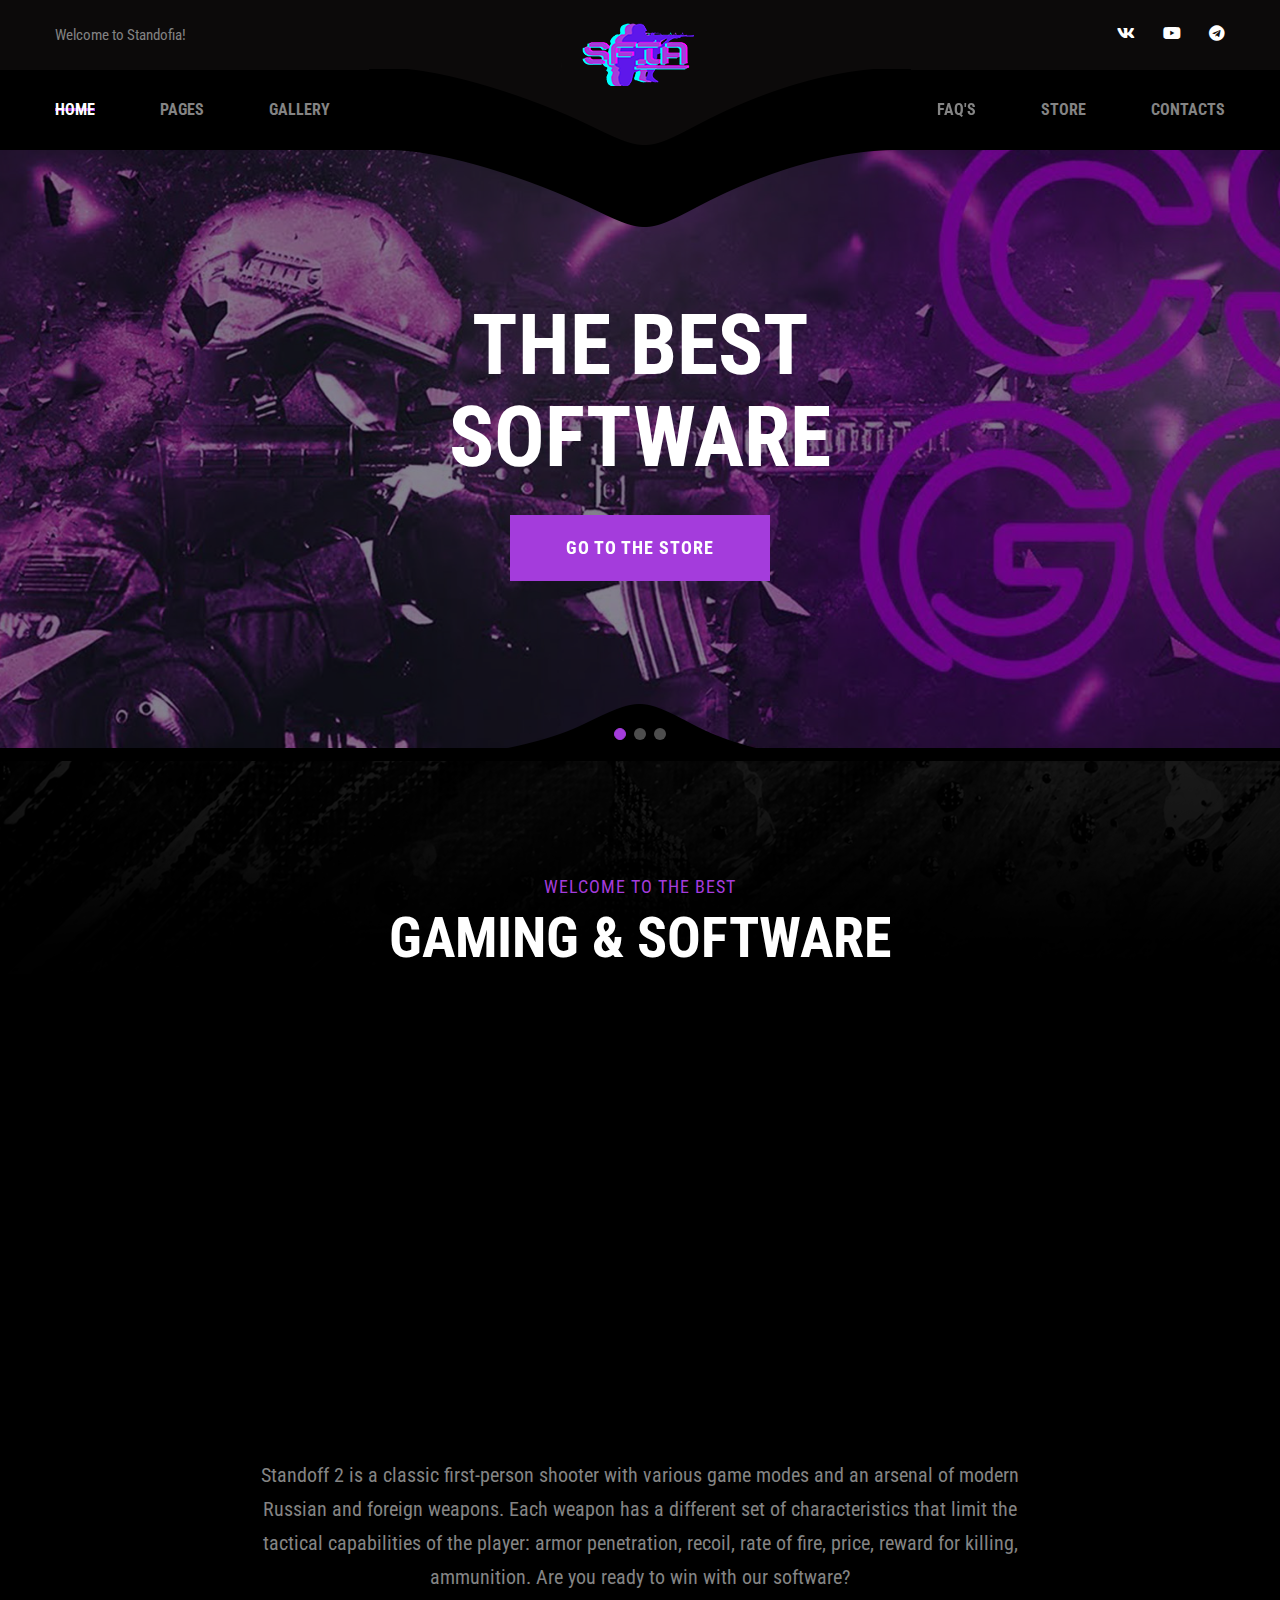
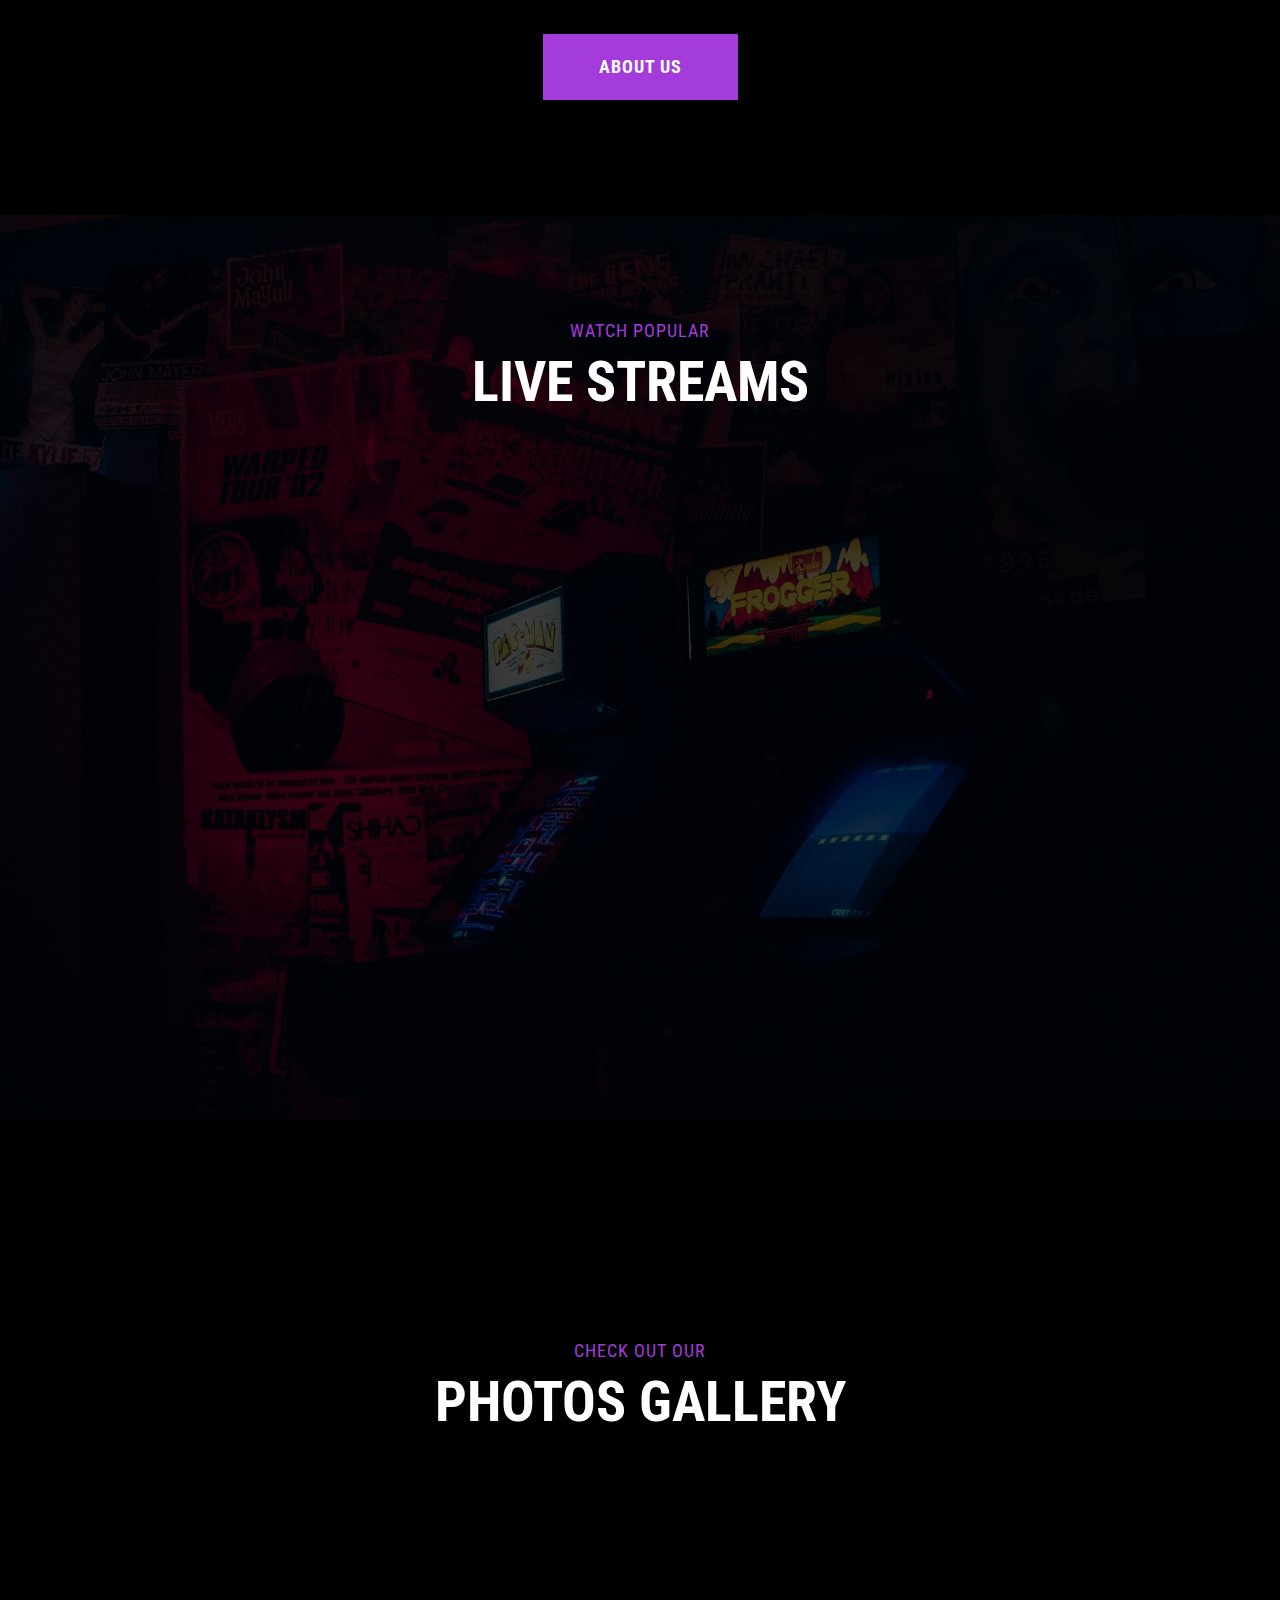
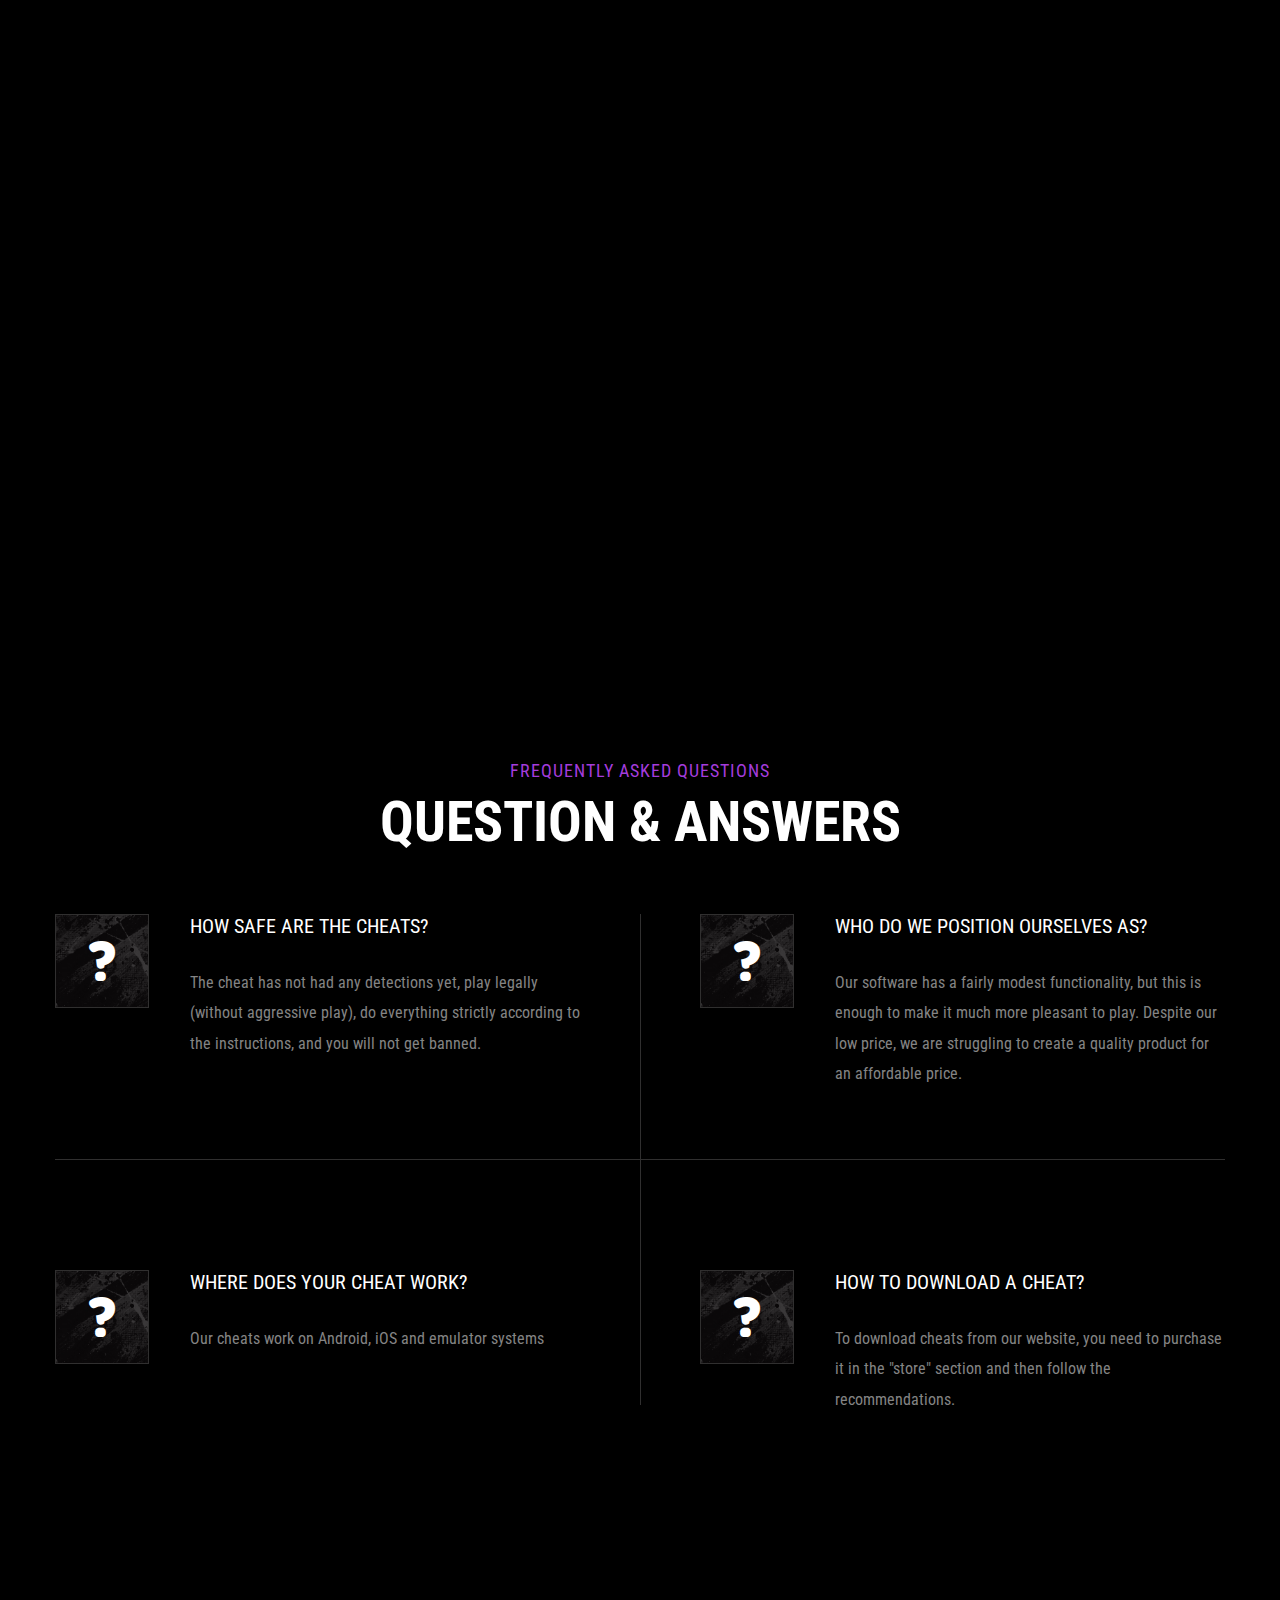
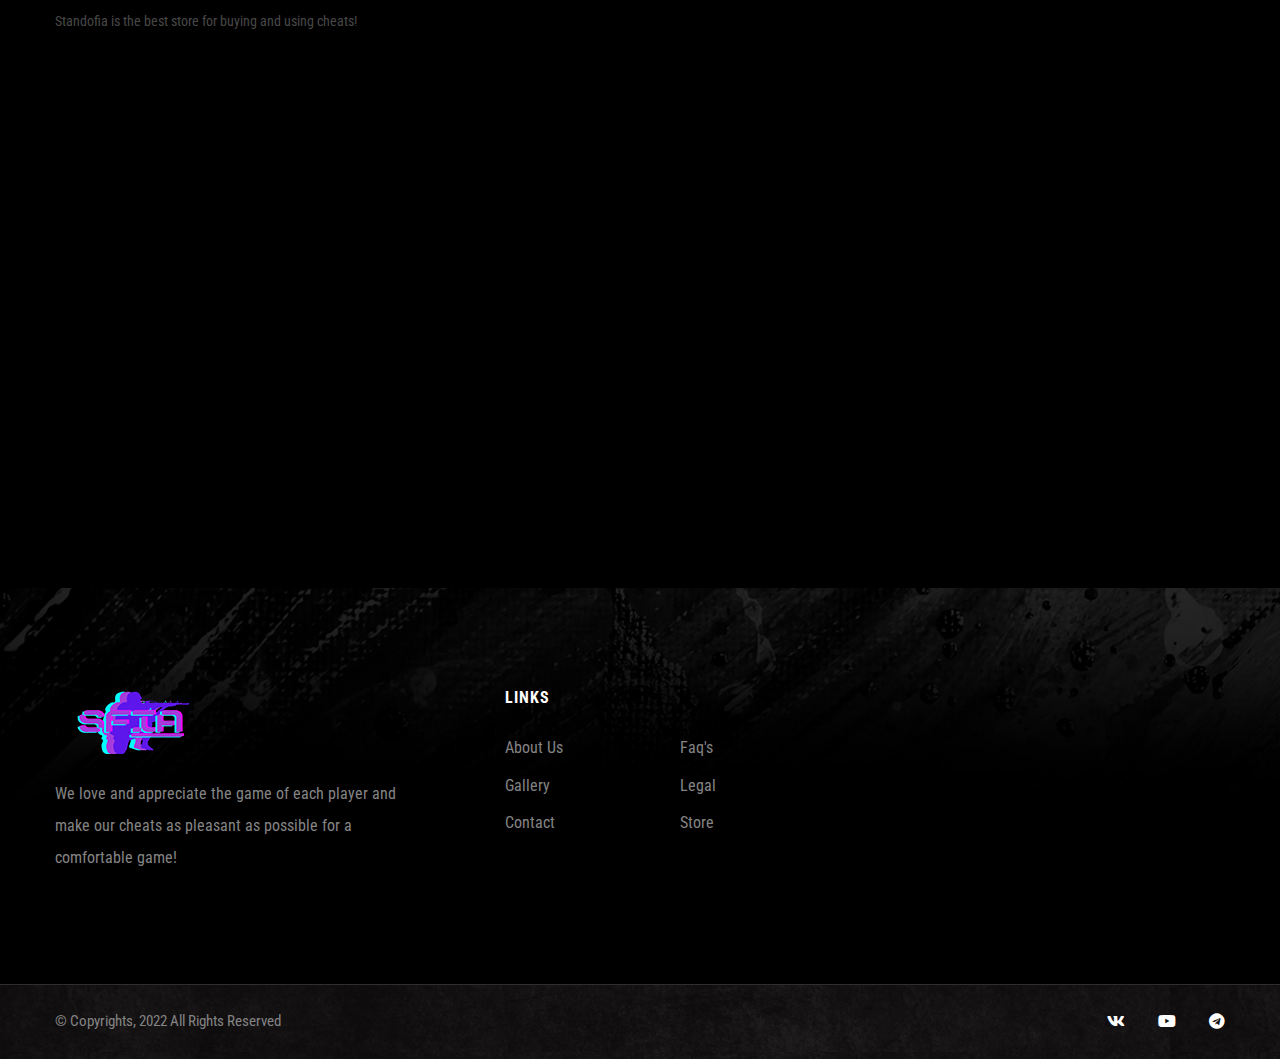
<file: index.html>
<!DOCTYPE html>
<html lang="en">
<head>
<meta charset="utf-8">
<title>Standofia 🎮 - Software for every game | Home 🏠</title>
<!-- Stylesheets -->
<link href="css/bootstrap.css" rel="stylesheet">
<link href="css/style.css" rel="stylesheet">
<link href="css/responsive.css" rel="stylesheet">

<link rel="shortcut icon" href="images/favicon.png" type="image/x-icon">
<link rel="icon" href="images/favicon.png" type="image/x-icon">

<!-- Responsive -->
<meta http-equiv="X-UA-Compatible" content="IE=edge">
<meta name="viewport" content="width=device-width, initial-scale=1.0, maximum-scale=1.0, user-scalable=0">
<!--[if lt IE 9]><script src="https://cdnjs.cloudflare.com/ajax/libs/html5shiv/3.7.3/html5shiv.js"></script><![endif]-->
<!--[if lt IE 9]><script src="js/respond.js"></script><![endif]-->
</head>

<body>

<div class="page-wrapper">
    <!-- Preloader -->
    <div class="preloader"><div class="icon"></div></div>

    <!-- Main Header -->
    <header class="main-header">
        <!-- Header Top -->
        <div class="header-top">
            <div class="auto-container clearfix">

                <div class="top-left clearfix">
                    <ul class="info-list">
                        <li>Welcome to Standofia!</li>
                    </ul>
                </div>

                <div class="top-right">
                    <ul class="social-icons">
                        <li><a href="https://vk.com/jammmiagi" target="_blank"><span class="fab fa-vk"></span></a></li>
                        <li><a href="https://youtube.com/c/Fraytonso2GrafTakMolod" target="_blank"><span class="fab fa-youtube"></span></a></li>
                        <li><a href="https://t.me/GrafMolod" target="_blank"><span class="fab fa-telegram"></span></a></li>
                    </ul>
                </div>
            </div>
        </div>

        <!-- Header Upper -->
        <div class="header-upper">
            <div class="inner-container">
                <div class="auto-container clearfix">
                    <!--Logo-->
                    <div class="logo-outer">
                        <div class="logo"><a href="index.html"><img src="images/logol.png" alt="" title="Standofia 🎮 - Software for every game"></a></div>
                    </div>

                    <!--Nav Box-->
                    <div class="nav-outer clearfix">
                        <!--Mobile Navigation Toggler-->
                        <div class="mobile-nav-toggler"><span class="icon flaticon-menu-1"></span></div>

                        <!-- Main Menu -->
                        <nav class="main-menu navbar-expand-md navbar-light">
                            <div class="collapse navbar-collapse show clearfix" id="navbarSupportedContent">
                                <ul class="navigation clearfix pull-left">
                                    <li class="current dropdown"><a href="index.html">Home</a>
                                        
                                    </li>
									<li class="dropdown"><a href="about-us.html">Pages</a>
                                        <ul>
                                            <li><a href="about-us.html">About Us</a></li>
											
                                        </ul>
                                    </li>
                                    <li><a href="gallery.html">Gallery</a></li>
                                </ul>

                                <ul class="navigation pull-right clearfix">
                                    <li class="dropdown"><a href="faq.html">Faq's</a></li>
                                    <li class="dropdown"><a href="store.html">Store</a></li>
                                    <li><a href="contact.html">Contacts</a></li>
                                </ul>
                            </div>
                        </nav>
                        <!-- Main Menu End-->
                    </div>
                </div>
            </div>
        </div>
        <!--End Header Upper-->

        <!-- Sticky Header  -->
        <div class="sticky-header">
            <div class="auto-container clearfix">
                <!--Logo-->
                <div class="logo pull-left">
                    <a href="index.html" title=""><img src="images/logol.png" alt="" title=""></a>
                </div>
                <!--Right Col-->
                <div class="pull-right">
                    <!-- Main Menu -->
                    <nav class="main-menu clearfix">
                        <!--Keep This Empty / Menu will come through Javascript-->
                    </nav><!-- Main Menu End-->
                </div>
            </div>
        </div><!-- End Sticky Menu -->

        <!-- Mobile Menu  -->
        <div class="mobile-menu">
            <div class="menu-backdrop"></div>
            <div class="close-btn"><span class="icon flaticon-close"></span></div>
            
            <nav class="menu-box">
                <div class="nav-logo"><a href="index.html"><img src="images/logol.png" alt="" title=""></a></div>
                <div class="menu-outer"><!--Here Menu Will Come Automatically Via Javascript / Same Menu as in Header--></div>
				<!--Social Links-->
				<div class="social-links">
					<ul class="clearfix">
						<li><a href="https://vk.com/jammmiagi" target="_blank"><span class="fab fa-vk"></span></a></li>
                        <li><a href="https://youtube.com/c/Fraytonso2GrafTakMolod" target="_blank"><span class="fab fa-youtube"></span></a></li>
                        <li><a href="https://t.me/GrafMolod" target="_blank"><span class="fab fa-telegram"></span></a></li>
					</ul>
                </div>
            </nav>
        </div><!-- End Mobile Menu -->
    </header>
    <!-- End Main Header -->

    <!-- Banner Section -->
    <section class="banner-section">
        <div class="banner-carousel owl-theme owl-carousel">
            <!-- Slide Item -->
            <div class="slide-item">
            	<div class="image-layer" style="background-image:url(images/main-slider/6.jpg)"></div>

                <div class="auto-container">
                    <div class="content-box">
                        <h2>The best <br> Software</h2>
                        <div class="btn-box"><a href="store.html" class="theme-btn btn-style-one"><span class="btn-title">Go to the store</span></a></div>
                    </div>  
                </div>
            </div>

            <!-- Slide Item -->
            <div class="slide-item">
            	<div class="image-layer" style="background-image:url(images/main-slider/7.jpg)"></div>
                <div class="auto-container">
                    <div class="content-box">
                        <h2>The best <br> Website</h2>
                        <div class="btn-box"><a href="store.html" class="theme-btn btn-style-one"><span class="btn-title">Go to the store</span></a></div>
                    </div>  
                </div>
            </div>
			
			<!-- Slide Item -->
            <div class="slide-item">
            	<div class="image-layer" style="background-image:url(images/main-slider/8.jpg)"></div>
                <div class="auto-container">
                    <div class="content-box">
                        <h2>One love <br> Standoff 2</h2>
                        <div class="btn-box"><a href="store.html" class="theme-btn btn-style-one"><span class="btn-title">Go to the store</span></a></div>
                    </div>  
                </div>
            </div>
        </div>
    </section>
    <!--End Banner Section -->

	<!-- Welcome Section -->
	<section class="welcome-section">
		<div class="auto-container">
			<!-- Sec Title -->
			<div class="sec-title centered">
				<div class="title">Welcome to the Best</div>
				<h2>Gaming & Software</h2>
			</div>
			
			<div class="row clearfix">
				
				<!--Default Portfolio Item-->
				<div class="default-portfolio-item col-lg-4 col-md-4 col-sm-12 wow fadeInUp" data-wow-delay="0ms" data-wow-duration="1500ms">
					<div class="inner-box hvr-bob">
						<figure class="image-box"><img src="images/gallery/28.jpg" alt=""></figure>
						<!--Overlay Box-->
						<div class="overlay-box">
							<div class="overlay-inner">
								<div class="content">
									<h3><a href="#">Software <br> Studio</a></h3>
								</div>
							</div>
						</div>
					</div>
				</div>
				
				<!--Default Portfolio Item-->
				<div class="default-portfolio-item col-lg-4 col-md-4 col-sm-12 wow fadeInUp" data-wow-delay="300ms" data-wow-duration="1500ms">
					<div class="inner-box hvr-bob">
						<figure class="image-box"><img src="images/gallery/30.jpg" alt=""></figure>
						<!--Overlay Box-->
						<div class="overlay-box">
							<div class="overlay-inner">
								<div class="content">
									<h3><a href="#">Software <br> Studio</a></h3>
								</div>
							</div>
						</div>
					</div>
				</div>
				
				<!--Default Portfolio Item-->
				<div class="default-portfolio-item col-lg-4 col-md-4 col-sm-12 wow fadeInUp" data-wow-delay="600ms" data-wow-duration="1500ms">
					<div class="inner-box hvr-bob">
						<figure class="image-box"><img src="images/gallery/29.jpg" alt=""></figure>
						<!--Overlay Box-->
						<div class="overlay-box">
							<div class="overlay-inner">
								<div class="content">
									<h3><a href="#">Software <br> Studio</a></h3>
								</div>
							</div>
						</div>
					</div>
				</div>
				
			</div>
			
			<!-- Lower Box -->
			<div class="lower-box">
				<div class="text">Standoff 2 is a classic first-person shooter with various game modes and an arsenal of modern Russian and foreign weapons. Each weapon has a different set of characteristics that limit the tactical capabilities of the player: armor penetration, recoil, rate of fire, price, reward for killing, ammunition. Are you ready to win with our software?</div>
				<a href="about-us.html" class="theme-btn btn-style-one"><span class="btn-title">About us</span></a>
			</div>
			
		</div>
	</section>
	<!-- End Welcome Section -->
	
	<!-- Gallery Section -->
	<section class="gallery-section" style="background-image:url(images/background/2.jpg)">
		<div class="auto-container">
			<!-- Sec Title -->
			<div class="sec-title centered">
				<div class="title">Watch Popular</div>
				<h2>Live streams</h2>
			</div>
			
			<div class="row clearfix">
			
				<!-- Column -->
				<div class="column col-lg-6 col-md-12 col-sm-12">
					
					<!-- Gallery Block -->
					<div class="gallery-block">
						<div class="inner-box wow fadeInLeft" data-wow-delay="0ms" data-wow-duration="1500ms">
							<div class="image">
								<img src="images/gallery/31.jpg" alt="" />
								<div class="overlay-box">
									<div class="overlay-inner">
										<a href="https://www.twitch.tv/enablestream" class="lightbox-image play-box"><span class="flaticon-play-button"><i class="ripple"></i></span></a>
										<div class="content">
											<div class="title">Matches</div>
											<h2><a href="https://www.twitch.tv/enablestream" class="lightbox-image">Exlusive Cheats <br> Standoff 2</a></h2>
										</div>
									</div>
								</div>
							</div>
						</div>
					</div>
					
				</div>
				
				<!-- Column -->
				<div class="column col-lg-6 col-md-12 col-sm-12">
					
					<!-- Gallery Block Two -->
					<div class="gallery-block-two">
						<div class="inner-box wow fadeInRight" data-wow-delay="0ms" data-wow-duration="1500ms">
							<div class="image hvr-bob">
								<img src="images/gallery/32.jpg" alt="" />
								<div class="overlay-box">
									<a href="https://www.youtube.com/channel/UCXKiKGeucc2HvN_aRLI4D2Q" class="lightbox-image overlay-link"></a>
									<h3><span class="icon flaticon-play-button"></span> Standoff 2</h3>
								</div>
							</div>
						</div>
					</div>
					
					<!-- Gallery Block Two -->
					<div class="gallery-block-two">
						<div class="inner-box wow fadeInRight" data-wow-delay="0ms" data-wow-duration="1500ms">
							<div class="image hvr-bob">
								<img src="images/gallery/26.jpg" alt="" />
								<div class="overlay-box">
									<a href="https://www.youtube.com/channel/UCjzhzbnwYid8BXOYfXfspKw" class="lightbox-image overlay-link"></a>
									<h3><span class="icon flaticon-play-button"></span> CS:GO</h3>
								</div>
							</div>
						</div>
					</div>
					
				</div>
			
			</div>
		</div>
	</section>
	<!-- End Gallery Section -->
	
	<!-- Matches Section -->
	<section class="matches-section">
		<div class="auto-container">
			<!-- Sec Title -->
			

		</div>
	</section>
	<!-- End Matches Section -->
	
	<!-- Gallery Section Two -->
	<section class="gallery-section-two">
	
		<div class="auto-container">
			<!-- Sec Title -->
			<div class="sec-title centered">
				<div class="title">Check Out Our</div>
				<h2>Photos gallery</h2>
			</div>
			
			<div class="row clearfix">
            
                <!--Gallery Item-->
                <div class="gallery-item col-lg-4 col-md-6 col-sm-12 wow fadeInLeft" data-wow-delay="0ms">
                    <div class="inner-box">
                        <figure class="image-box">
                            <img src="images/gallery/38.jpg" alt="">
                            <!--Overlay Box-->
                            <div class="overlay-box">
                                <div class="overlay-inner">
                                    <div class="content">
                                        <a href="images/gallery/38.jpg" data-fancybox="gallery-2" data-caption="" class="link"><span class="icon flaticon-add"></span></a>
                                    </div>
                                </div>
                            </div>
                        </figure>
                    </div>
                </div>
                
                <!--Gallery Item-->
                <div class="gallery-item col-lg-4 col-md-6 col-sm-12 wow fadeInLeft" data-wow-delay="300ms">
                    <div class="inner-box">
                        <figure class="image-box">
                            <img src="images/gallery/37.jpg" alt="">
                            <!--Overlay Box-->
                            <div class="overlay-box">
                                <div class="overlay-inner">
                                    <div class="content">
                                        
                                        <a href="images/gallery/37.jpg" data-fancybox="gallery-2" data-caption="" class="link"><span class="icon flaticon-add"></span></a>
                                    </div>
                                </div>
                            </div>
                        </figure>
                    </div>
                </div>
                
                <!--Gallery Item-->
                <div class="gallery-item col-lg-4 col-md-6 col-sm-12 wow fadeInLeft" data-wow-delay="600ms">
                    <div class="inner-box">
                        <figure class="image-box">
                            <img src="images/gallery/36.jpg" alt="">
                            <!--Overlay Box-->
                            <div class="overlay-box">
                                <div class="overlay-inner">
                                    <div class="content">
                                        
                                        <a href="images/gallery/36.jpg" data-fancybox="gallery-2" data-caption="" class="link"><span class="icon flaticon-add"></span></a>
                                    </div>
                                </div>
                            </div>
                        </figure>
                    </div>
                </div>
                
                <!--Gallery Item-->
                <div class="gallery-item col-lg-4 col-md-6 col-sm-12 wow fadeInLeft" data-wow-delay="0ms">
                    <div class="inner-box">
                        <figure class="image-box">
                            <img src="images/gallery/33.jpg" alt="">
                            <!--Overlay Box-->
                            <div class="overlay-box">
                                <div class="overlay-inner">
                                    <div class="content">
                                       
                                        <a href="images/gallery/33.jpg" data-fancybox="gallery-2" data-caption="" class="link"><span class="icon flaticon-add"></span></a>
                                    </div>
                                </div>
                            </div>
                        </figure>
                    </div>
                </div>
                
                <!--Gallery Item-->
                <div class="gallery-item col-lg-4 col-md-6 col-sm-12 wow fadeInLeft" data-wow-delay="300ms">
                    <div class="inner-box">
                        <figure class="image-box">
                            <img src="images/gallery/35.jpg" alt="">
                            <!--Overlay Box-->
                            <div class="overlay-box">
                                <div class="overlay-inner">
                                    <div class="content">
                                        
                                        <a href="images/gallery/35.jpg" data-fancybox="gallery-2" data-caption="" class="link"><span class="icon flaticon-add"></span></a>
                                    </div>
                                </div>
                            </div>
                        </figure>
                    </div>
                </div>
                
                <!--Gallery Item-->
                <div class="gallery-item col-lg-4 col-md-6 col-sm-12 wow fadeInLeft" data-wow-delay="600ms">
                    <div class="inner-box">
                        <figure class="image-box">
                            <img src="images/gallery/34.jpg" alt="">
                            <!--Overlay Box-->
                            <div class="overlay-box">
                                <div class="overlay-inner">
                                    <div class="content">
                                        
                                        <a href="images/gallery/34.jpg" data-fancybox="gallery-2" data-caption="" class="link"><span class="icon flaticon-add"></span></a>
                                    </div>
                                </div>
                            </div>
                        </figure>
                    </div>
                </div>
                
            </div>
			
		</div>
		
	</section>
	
	<!-- Questions Section -->
	<section class="questions-section">
		<div class="auto-container">
			<!-- Sec Title -->
			<div class="sec-title centered">
				<div class="title">Frequently Asked Questions</div>
				<h2>Question & Answers</h2>
			</div>
			
			<!-- Inner Container -->
			<div class="inner-container">
				<div class="row clearfix">
					
					<!-- Question Block -->
					<div class="question-block col-lg-6 col-md-12 col-sm-12">
						<div class="inner-box">
							<div class="icon-box">
								<span class="icon flaticon-question"></span>
							</div>
							<h3><a href="#">How safe are the cheats?</a></h3>
							<div class="text">The cheat has not had any detections yet, play legally (without aggressive play), do everything strictly according to the instructions, and you will not get banned.</div>
						</div>
					</div>
					
					<!-- Question Block -->
					<div class="question-block col-lg-6 col-md-12 col-sm-12">
						<div class="inner-box">
							<div class="icon-box">
								<span class="icon flaticon-question"></span>
							</div>
							<h3><a href="#">Who do we position ourselves as?</a></h3>
							<div class="text">Our software has a fairly modest functionality, but this is enough to make it much more pleasant to play. Despite our low price, we are struggling to create a quality product for an affordable price.</div>
						</div>
					</div>
					
					<!-- Question Block -->
					<div class="question-block col-lg-6 col-md-12 col-sm-12">
						<div class="inner-box">
							<div class="icon-box">
								<span class="icon flaticon-question"></span>
							</div>
							<h3><a href="#">Where does your cheat work?</a></h3>
							<div class="text">Our cheats work on Android, iOS and emulator systems</div>
						</div>
					</div>
					
					<!-- Question Block -->
					<div class="question-block col-lg-6 col-md-12 col-sm-12">
						<div class="inner-box">
							<div class="icon-box">
								<span class="icon flaticon-question"></span>
							</div>
							<h3><a href="#">How to download a cheat?</a></h3>
							<div class="text">To download cheats from our website, you need to purchase it in the "store" section and then follow the recommendations.</div>
						</div>
					</div>
					
				</div>
			</div>
			
		</div>
	</section>
	
	<!-- Call To Action Section -->
	<section class="facts-section">
		<!-- Title Boxed -->
		<div class="title-boxed" style="background-image:url(images/background/5.jpg)">
			<div class="auto-container">Standofia is the best store for buying and using cheats!
				<div class="content wow fadeInLeft" data-wow-delay="0ms">
					<h2>Standofia IS THE BEST <br> STORE FOR BUYIND <br> AND USING CHEATS</h2>
					<a href="contact.html" class="theme-btn btn-style-one"><span class="btn-title">contact us</span></a>
				</div>
			</div>
		</div>
		<!-- End Title Boxed -->
		
		<!-- Lower Boxed -->
		<div class="lower-boxed">
			<div class="auto-container">
				<div class="row clearfix">
					
					<!-- Counter Column -->
					<div class="counter-column col-lg-6 col-md-12 col-sm-12">
						<div class="inner-column">
							
							<!-- Featured Block -->
							<div class="featured-block">
								
							</div>
							
							
							
						</div>
					</div>
					
					
					
				</div>
			</div>
		</div>
		
	</section>
	<!-- End Call To Action Section -->
	

	<!-- Main Footer -->
    <footer class="main-footer">
    	<div class="auto-container">
        	<!--Widgets Section-->
            <div class="widgets-section">
            	<div class="row clearfix">
                	
                    <!--Column-->
                    <div class="column col-lg-4 col-md-6 col-sm-12">
						<div class="footer-widget logo-widget">
							<div class="logo">
                            	<a href="index.html"><img src="images/logol.png" alt="" /></a>
                            </div>
							<div class="text">We love and appreciate the game of each player and make our cheats as pleasant as possible for a comfortable game!</div>
						</div>
					</div>
					
					<!--Column-->
                    <div class="column col-lg-4 col-md-6 col-sm-12">
						<div class="footer-widget links-widget">
							<div class="widget-content">
								<div class="footer-title">
									<h2>Links</h2>
								</div>
								<div class="row clearfix">
									<div class="column col-lg-6 col-md-6 col-sm-12">
										<ul class="list">
											<li><a href="about-us.html">About Us</a></li>
											
											<li><a href="gallery.html">Gallery</a></li>
											<li><a href="contact.html">Contact</a></li>
										</ul>
									</div>
									<div class="column col-lg-6 col-md-6 col-sm-12">
										<ul class="list">
											<li><a href="faq.html">Faq's</a></li>
											<li><a href="legal.html">Legal</a></li>
											<li><a href="store.html">Store</a></li>
										</ul>
									</div>
								</div>
							</div>	
						</div>
					</div>
					
					<!--Column-->
                    
					
				</div>
			</div>
		</div>
		
		<!-- Footer Bottom -->
		<div class="footer-bottom">
			<div class="auto-container">
				<!--Scroll to top-->
				<div class="scroll-to-top scroll-to-target" data-target="html"><span class="flaticon-up-arrow"></span></div>
				<!--Scroll to top-->
				<div class="row clearfix">
					<!-- Column -->
					<div class="column col-lg-6 col-md-12 col-sm-12">
						<div class="copyright">&copy; Copyrights, 2022 All Rights Reserved</div>
					</div>
					<!-- Column -->
					<div class="column col-lg-6 col-md-12 col-sm-12">
						<ul class="social-icons">
							<li><a href="https://vk.com/jammmiagi" target="_blank"><span class="fab fa-vk"></span></a></li>
                        <li><a href="https://youtube.com/c/Fraytonso2GrafTakMolod" target="_blank"><span class="fab fa-youtube"></span></a></li>
                        <li><a href="https://t.me/GrafMolod" target="_blank"><span class="fab fa-telegram"></span></a></li>
						</ul>
					</div>
				</div>
			</div>
		</div>
		
	</footer>
	
</div>
<!--End pagewrapper-->

<script src="js/jquery.js"></script>
<script src="js/popper.min.js"></script>
<script src="js/bootstrap.min.js"></script>
<script src="js/jquery-ui.js"></script>
<script src="js/jquery.fancybox.js"></script>
<script src="js/owl.js"></script>
<script src="js/appear.js"></script>
<script src="js/wow.js"></script>
<script src="js/scrollbar.js"></script>
<script src="js/script.js"></script>

</body>
</html>
</file>
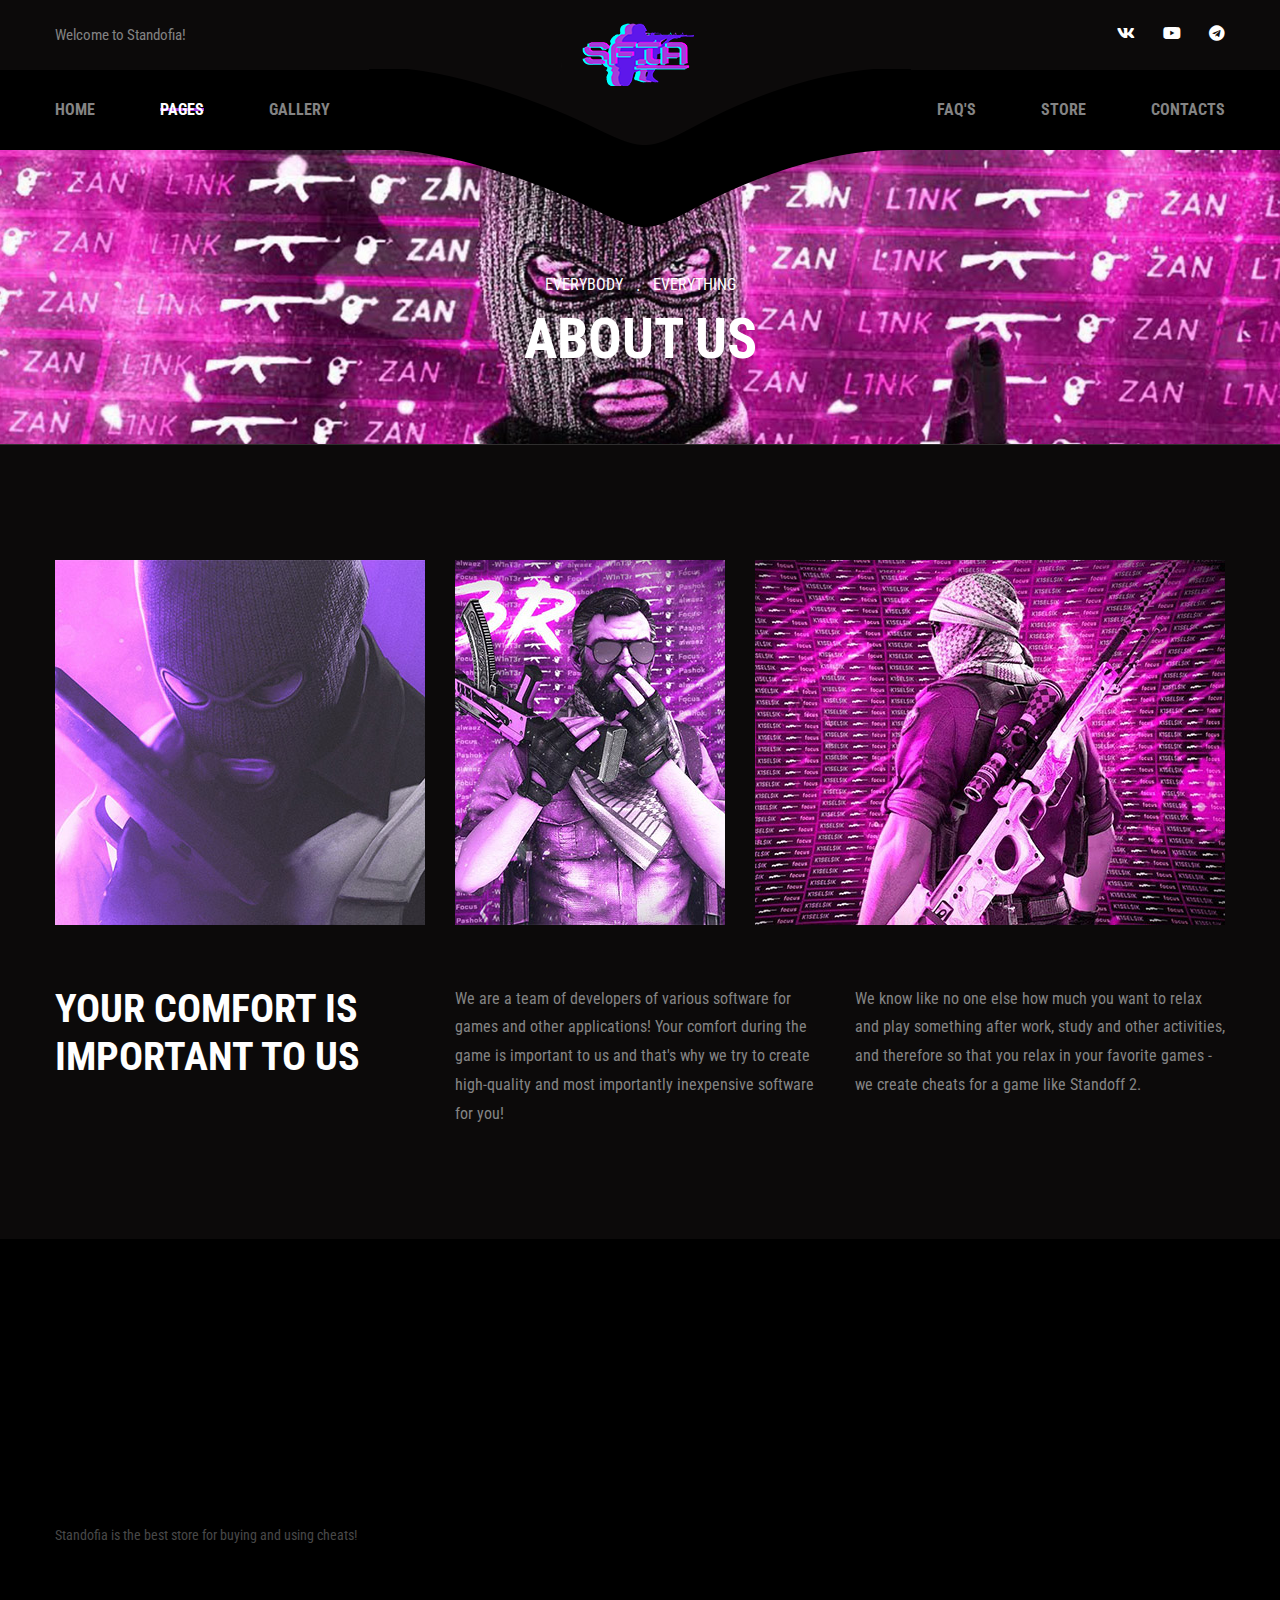
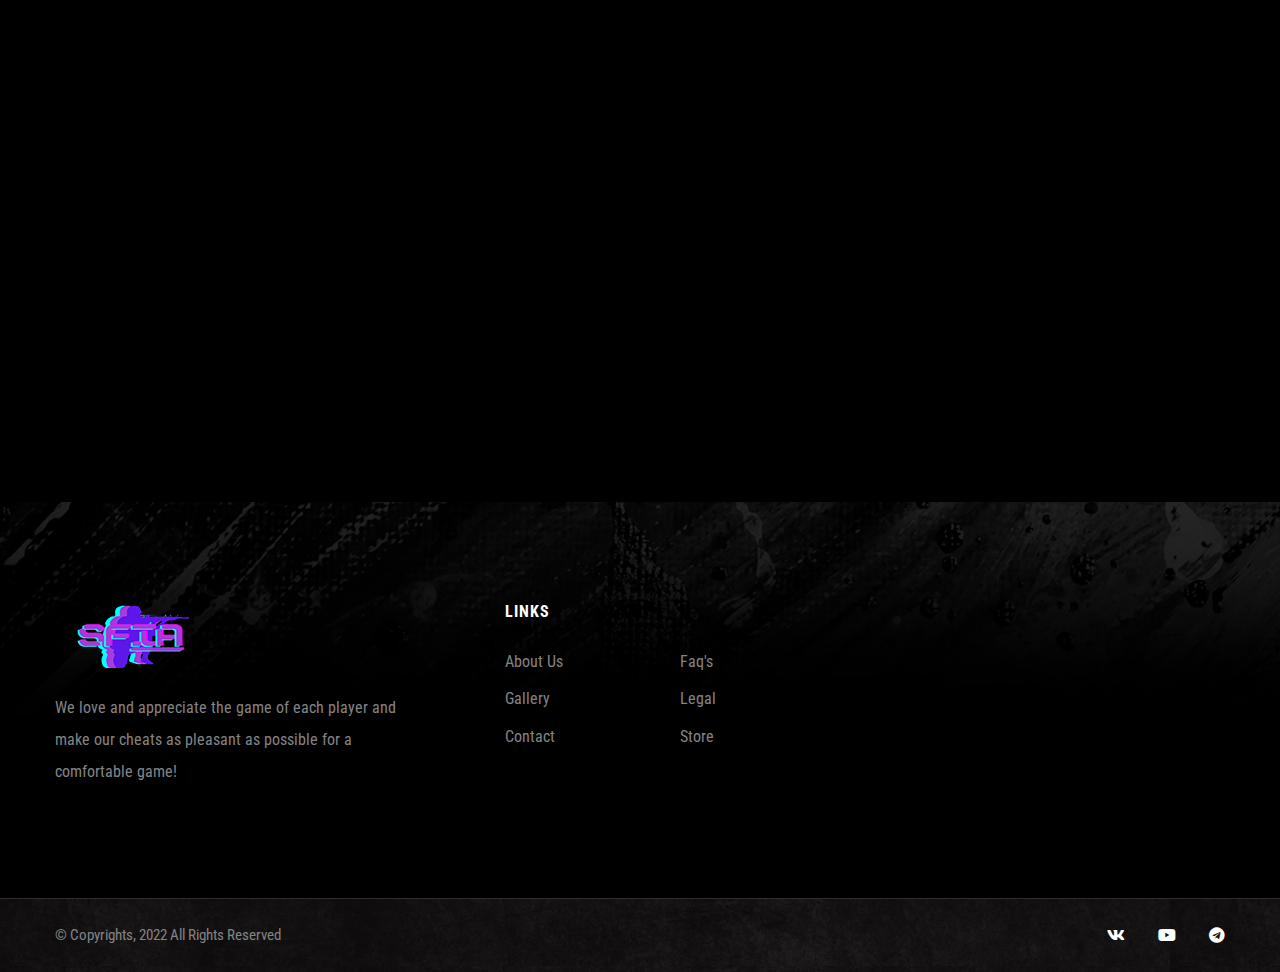
<file: about-us.html>
<!DOCTYPE html>
<html lang="en">
<head>
<meta charset="utf-8">
<title>Standofia 🎮 - Software for every game | About Us ❤️</title>
<!-- Stylesheets -->
<link href="css/bootstrap.css" rel="stylesheet">
<link href="css/style.css" rel="stylesheet">
<link href="css/responsive.css" rel="stylesheet">

<link rel="shortcut icon" href="images/favicon.png" type="image/x-icon">
<link rel="icon" href="images/favicon.png" type="image/x-icon">

<!-- Responsive -->
<meta http-equiv="X-UA-Compatible" content="IE=edge">
<meta name="viewport" content="width=device-width, initial-scale=1.0, maximum-scale=1.0, user-scalable=0">
<!--[if lt IE 9]><script src="https://cdnjs.cloudflare.com/ajax/libs/html5shiv/3.7.3/html5shiv.js"></script><![endif]-->
<!--[if lt IE 9]><script src="js/respond.js"></script><![endif]-->
</head>

<body>

<div class="page-wrapper">
    <!-- Preloader -->
    <div class="preloader"><div class="icon"></div></div>

    <!-- Main Header -->
    <header class="main-header">
        <!-- Header Top -->
        <div class="header-top">
            <div class="auto-container clearfix">

                <div class="top-left clearfix">
                    <ul class="info-list">
                        <li>Welcome to Standofia!</li>
                    </ul>
                </div>

                <div class="top-right">
                    <ul class="social-icons">
                        
                        <li><a href="https://vk.com/jammmiagi" target="_blank"><span class="fab fa-vk"></span></a></li>
                        <li><a href="https://youtube.com/c/Fraytonso2GrafTakMolod" target="_blank"><span class="fab fa-youtube"></span></a></li>
                        <li><a href="https://t.me/GrafMolod" target="_blank"><span class="fab fa-telegram"></span></a></li>
                    </ul>
                </div>
            </div>
        </div>

        <!-- Header Upper -->
        <div class="header-upper">
            <div class="inner-container">
                <div class="auto-container clearfix">
                    <!--Logo-->
                    <div class="logo-outer">
                        <div class="logo"><a href="index.html"><img src="images/logol.png" alt="" title="Standofia 🎮 - Software for every game"></a></div>
                    </div>

                    <!--Nav Box-->
                    <div class="nav-outer clearfix">
                        <!--Mobile Navigation Toggler-->
                        <div class="mobile-nav-toggler"><span class="icon flaticon-menu-1"></span></div>

                        <!-- Main Menu -->
                        <nav class="main-menu navbar-expand-md navbar-light">
                            <div class="collapse navbar-collapse show clearfix" id="navbarSupportedContent">
                                <ul class="navigation clearfix pull-left">
                                    <li class="dropdown"><a href="index.html">Home</a>
                                        
                                    </li>
									<li class="current dropdown"><a href="about-us.html">Pages</a>
                                        <ul>
                                            <li><a href="about-us.html">About Us</a></li>
                                        </ul>
                                    </li>
                                    <li><a href="gallery.html">Gallery</a></li>
                                </ul>

                                <ul class="navigation pull-right clearfix">
                                    <li class="dropdown"><a href="faq.html">Faq's</a></li>
                                    <li class="dropdown"><a href="store.html">Store</a></li>
                                    <li><a href="contact.html">Contacts</a></li>
                                </ul>
                            </div>
                        </nav>
                        <!-- Main Menu End-->
                    </div>
                </div>
            </div>
        </div>
        <!--End Header Upper-->

        <!-- Sticky Header  -->
        <div class="sticky-header">
            <div class="auto-container clearfix">
                <!--Logo-->
                <div class="logo pull-left">
                    <a href="index.html" title=""><img src="images/logol.png" alt="" title=""></a>
                </div>
                <!--Right Col-->
                <div class="pull-right">
                    <!-- Main Menu -->
                    <nav class="main-menu clearfix">
                        <!--Keep This Empty / Menu will come through Javascript-->
                    </nav><!-- Main Menu End-->
                </div>
            </div>
        </div><!-- End Sticky Menu -->

        <!-- Mobile Menu  -->
        <div class="mobile-menu">
            <div class="menu-backdrop"></div>
            <div class="close-btn"><span class="icon flaticon-close"></span></div>
            
            <nav class="menu-box">
                <div class="nav-logo"><a href="index.html"><img src="images/logol.png" alt="" title=""></a></div>
                <div class="menu-outer"><!--Here Menu Will Come Automatically Via Javascript / Same Menu as in Header--></div>
				<!--Social Links-->
				<div class="social-links">
					<ul class="clearfix">
						<li><a href="https://vk.com/jammmiagi" target="_blank"><span class="fab fa-vk"></span></a></li>
                        <li><a href="https://youtube.com/c/Fraytonso2GrafTakMolod" target="_blank"><span class="fab fa-youtube"></span></a></li>
                        <li><a href="https://t.me/GrafMolod" target="_blank"><span class="fab fa-telegram"></span></a></li>
					</ul>
                </div>
            </nav>
        </div><!-- End Mobile Menu -->
    </header>
    <!-- End Main Header -->

	<!--Page Title-->
    <section class="page-banner" style="background-image:url(images/background/title-bg-6.jpg);">
        <div class="auto-container">
            <div class="inner-container clearfix">
                <ul class="bread-crumb clearfix">
                    <li><a href="index.html">Everybody</a></li>
                    <li>Everything</li>
                </ul>
                <h1>About Us</h1>
            </div>
        </div>
    </section>
    <!--End Page Title-->

	<!-- About Section -->
	<section class="about-section">
		<div class="auto-container">
			<!-- Images Gallery -->
			<div class="images-gallery">
				<div class="row clearfix">
					<!-- Column -->
					<div class="column col-lg-4 col-md-6 col-sm-12">
						<div class="image wow fadeInLeft" data-wow-delay="0ms">
							<img src="images/resource/about-5.jpg" alt="" />
						</div>
					</div>
					<!-- Column -->
					<div class="column col-lg-3 col-md-6 col-sm-12">
						<div class="image wow fadeInLeft" data-wow-delay="300ms">
							<img src="images/resource/about-6.jpg" alt="" />
						</div>
					</div>
					<!-- Column -->
					<div class="column col-lg-5 col-md-6 col-sm-12">
						<div class="image wow fadeInLeft" data-wow-delay="600ms">
							<img src="images/resource/about-7.jpg" alt="" />
						</div>
					</div>
					
				</div>
			</div>
			
			<!-- Lower Content -->
			<div class="lower-content">
				<div class="row clearfix">
					
					<!-- Column -->
					<div class="column col-lg-4 col-md-12 col-sm-12">
						<h3>Your comfort is important to us</h3>
					</div>
					
					<!-- Column -->
					<div class="column col-lg-4 col-md-12 col-sm-12">
						<p>We are a team of developers of various software for games and other applications! Your comfort during the game is important to us and that's why we try to create high-quality and most importantly inexpensive software for you!</p>
					</div>
					
					<!-- Column -->
					<div class="column col-lg-4 col-md-12 col-sm-12">
						<p>We know like no one else how much you want to relax and play something after work, study and other activities, and therefore so that you relax in your favorite games - we create cheats for a game like Standoff 2.</p>
					</div>
					
				</div>
			</div>
			
		</div>
	</section>
	<!-- End About Section -->
	
	<!--Sponsors Section-->
    <section class="sponsors-section dark-bg">
    	
    </section>
    <!--End Sponsors Section-->
	
	<!-- Call To Action Section -->
	<section class="facts-section">
		<!-- Title Boxed -->
		<div class="title-boxed" style="background-image:url(images/background/5.jpg)">
			<div class="auto-container">Standofia is the best store for buying and using cheats!
				<div class="content wow fadeInLeft" data-wow-delay="0ms">
					<h2>Standofia IS THE BEST <br> STORE FOR BUYIND <br> AND USING CHEATS</h2>
					<a href="contact.html" class="theme-btn btn-style-one"><span class="btn-title">Contact us</span></a>
				</div>
			</div>
		</div>
		<!-- End Title Boxed -->
		
		<!-- Lower Boxed -->
		<div class="lower-boxed">
			<div class="auto-container">
				<div class="row clearfix">
					
					<!-- Counter Column -->
					<div class="counter-column col-lg-6 col-md-12 col-sm-12">
						<div class="inner-column">
							
							<!-- Featured Block -->
							<div class="featured-block">
								
							</div>
							
							
							
						</div>
					</div>
					
					
					
				</div>
			</div>
		</div>
		
	</section>
	<!-- End Call To Action Section -->
	
	
	<!-- Main Footer -->
    <footer class="main-footer">
    	<div class="auto-container">
        	<!--Widgets Section-->
            <div class="widgets-section">
            	<div class="row clearfix">
                	
                    <!--Column-->
                    <div class="column col-lg-4 col-md-6 col-sm-12">
						<div class="footer-widget logo-widget">
							<div class="logo">
                            	<a href="index.html"><img src="images/logol.png" alt="" /></a>
                            </div>
							<div class="text">We love and appreciate the game of each player and make our cheats as pleasant as possible for a comfortable game!</div>
						</div>
					</div>
					
					<!--Column-->
                    <div class="column col-lg-4 col-md-6 col-sm-12">
						<div class="footer-widget links-widget">
							<div class="widget-content">
								<div class="footer-title">
									<h2>Links</h2>
								</div>
								<div class="row clearfix">
									<div class="column col-lg-6 col-md-6 col-sm-12">
										<ul class="list">
											<li><a href="about-us.html">About Us</a></li>
											<li><a href="gallery.html">Gallery</a></li>
											<li><a href="contact.html">Contact</a></li>
										</ul>
									</div>
									<div class="column col-lg-6 col-md-6 col-sm-12">
										<ul class="list">
											<li><a href="faq.html">Faq's</a></li>
											<li><a href="legal.html">Legal</a></li>
											<li><a href="store.html">Store</a></li>
										</ul>
									</div>
								</div>
							</div>	
						</div>
					</div>
					
					<!--Column-->
                    
					
				</div>
			</div>
		</div>
		
		<!-- Footer Bottom -->
		<div class="footer-bottom">
			<div class="auto-container">
				<!--Scroll to top-->
				<div class="scroll-to-top scroll-to-target" data-target="html"><span class="flaticon-up-arrow"></span></div>
				<!--Scroll to top-->
				<div class="row clearfix">
					<!-- Column -->
					<div class="column col-lg-6 col-md-12 col-sm-12">
						<div class="copyright">&copy; Copyrights, 2022 All Rights Reserved</div>
					</div>
					<!-- Column -->
					<div class="column col-lg-6 col-md-12 col-sm-12">
						<ul class="social-icons">
							<li><a href="https://vk.com/jammmiagi" target="_blank"><span class="fab fa-vk"></span></a></li>
                        <li><a href="https://youtube.com/c/Fraytonso2GrafTakMolod" target="_blank"><span class="fab fa-youtube"></span></a></li>
                        <li><a href="https://t.me/GrafMolod" target="_blank"><span class="fab fa-telegram"></span></a></li>
						</ul>
					</div>
				</div>
			</div>
		</div>
		
	</footer>
	
</div>
<!--End pagewrapper-->

<script src="js/jquery.js"></script>
<script src="js/popper.min.js"></script>
<script src="js/bootstrap.min.js"></script>
<script src="js/jquery-ui.js"></script>
<script src="js/jquery.fancybox.js"></script>
<script src="js/owl.js"></script>
<script src="js/appear.js"></script>
<script src="js/wow.js"></script>
<script src="js/scrollbar.js"></script>
<script src="js/script.js"></script>

</body>
</html>
</file>
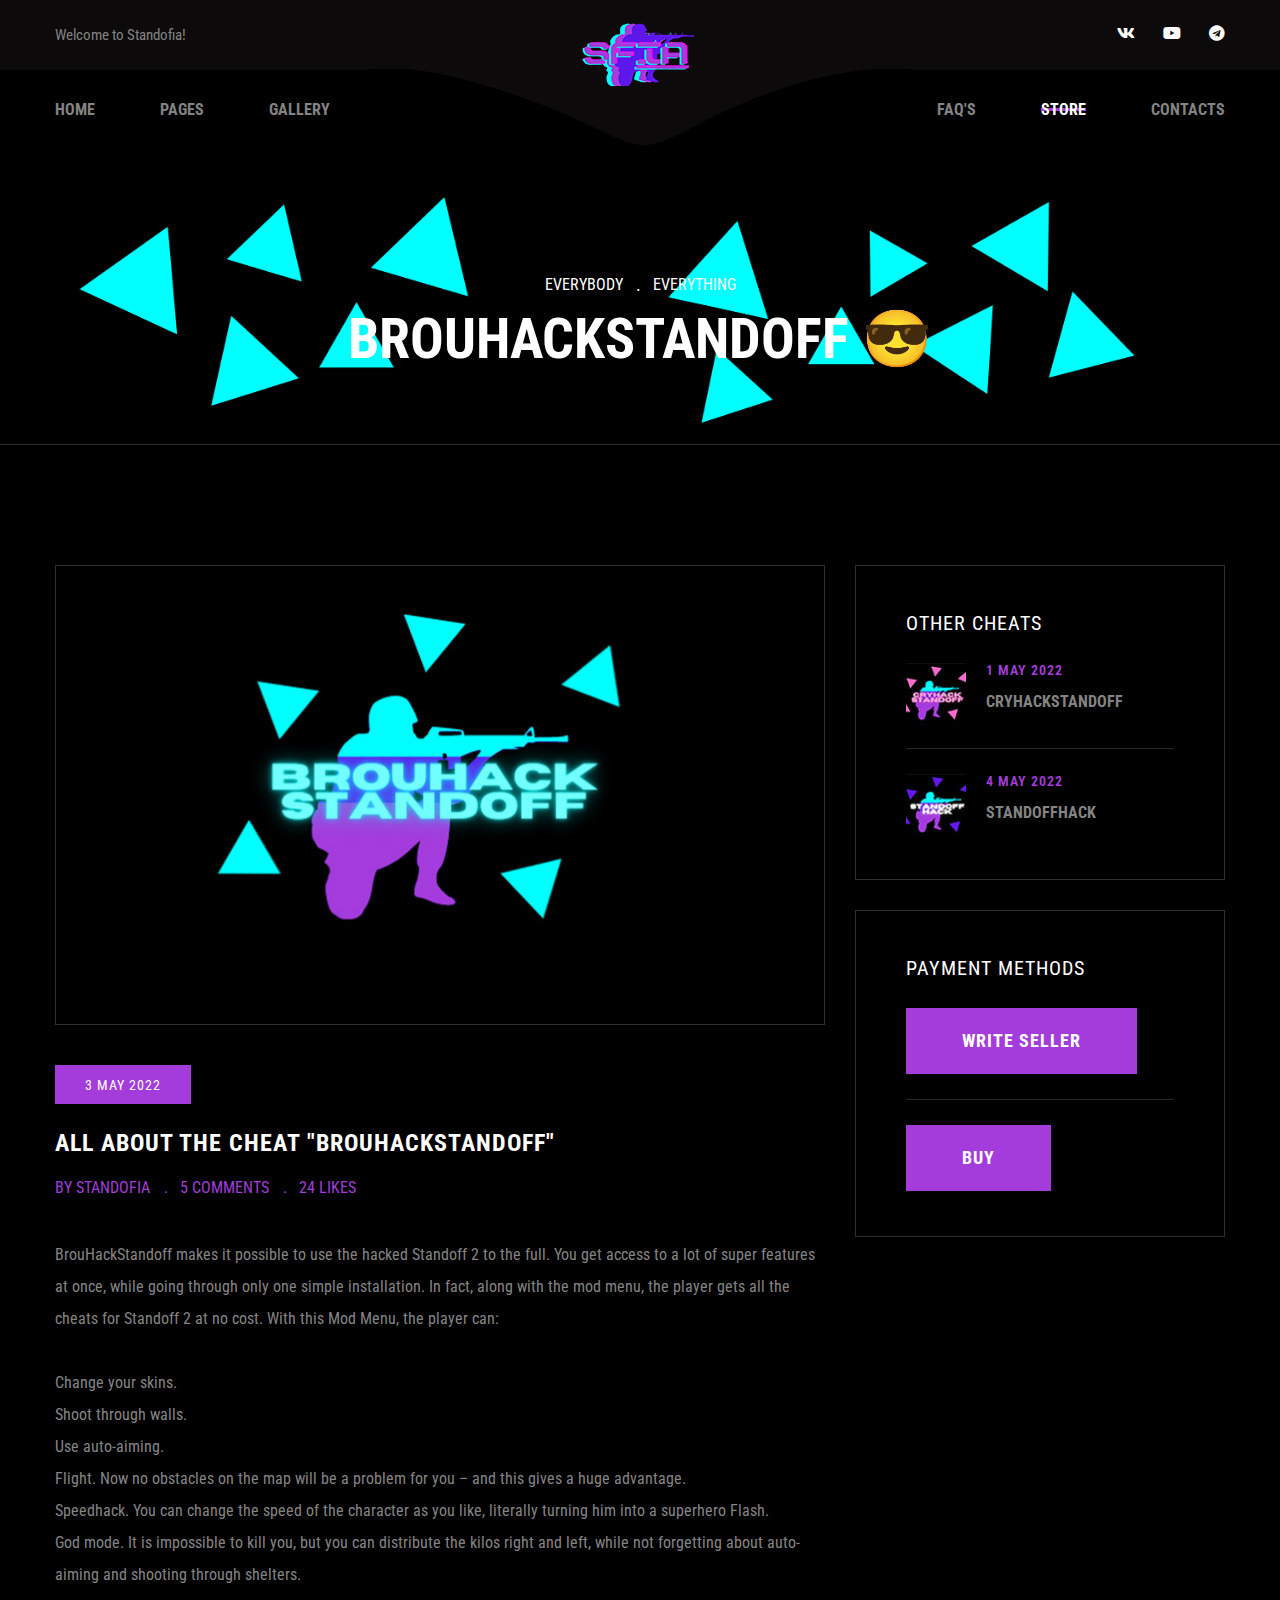
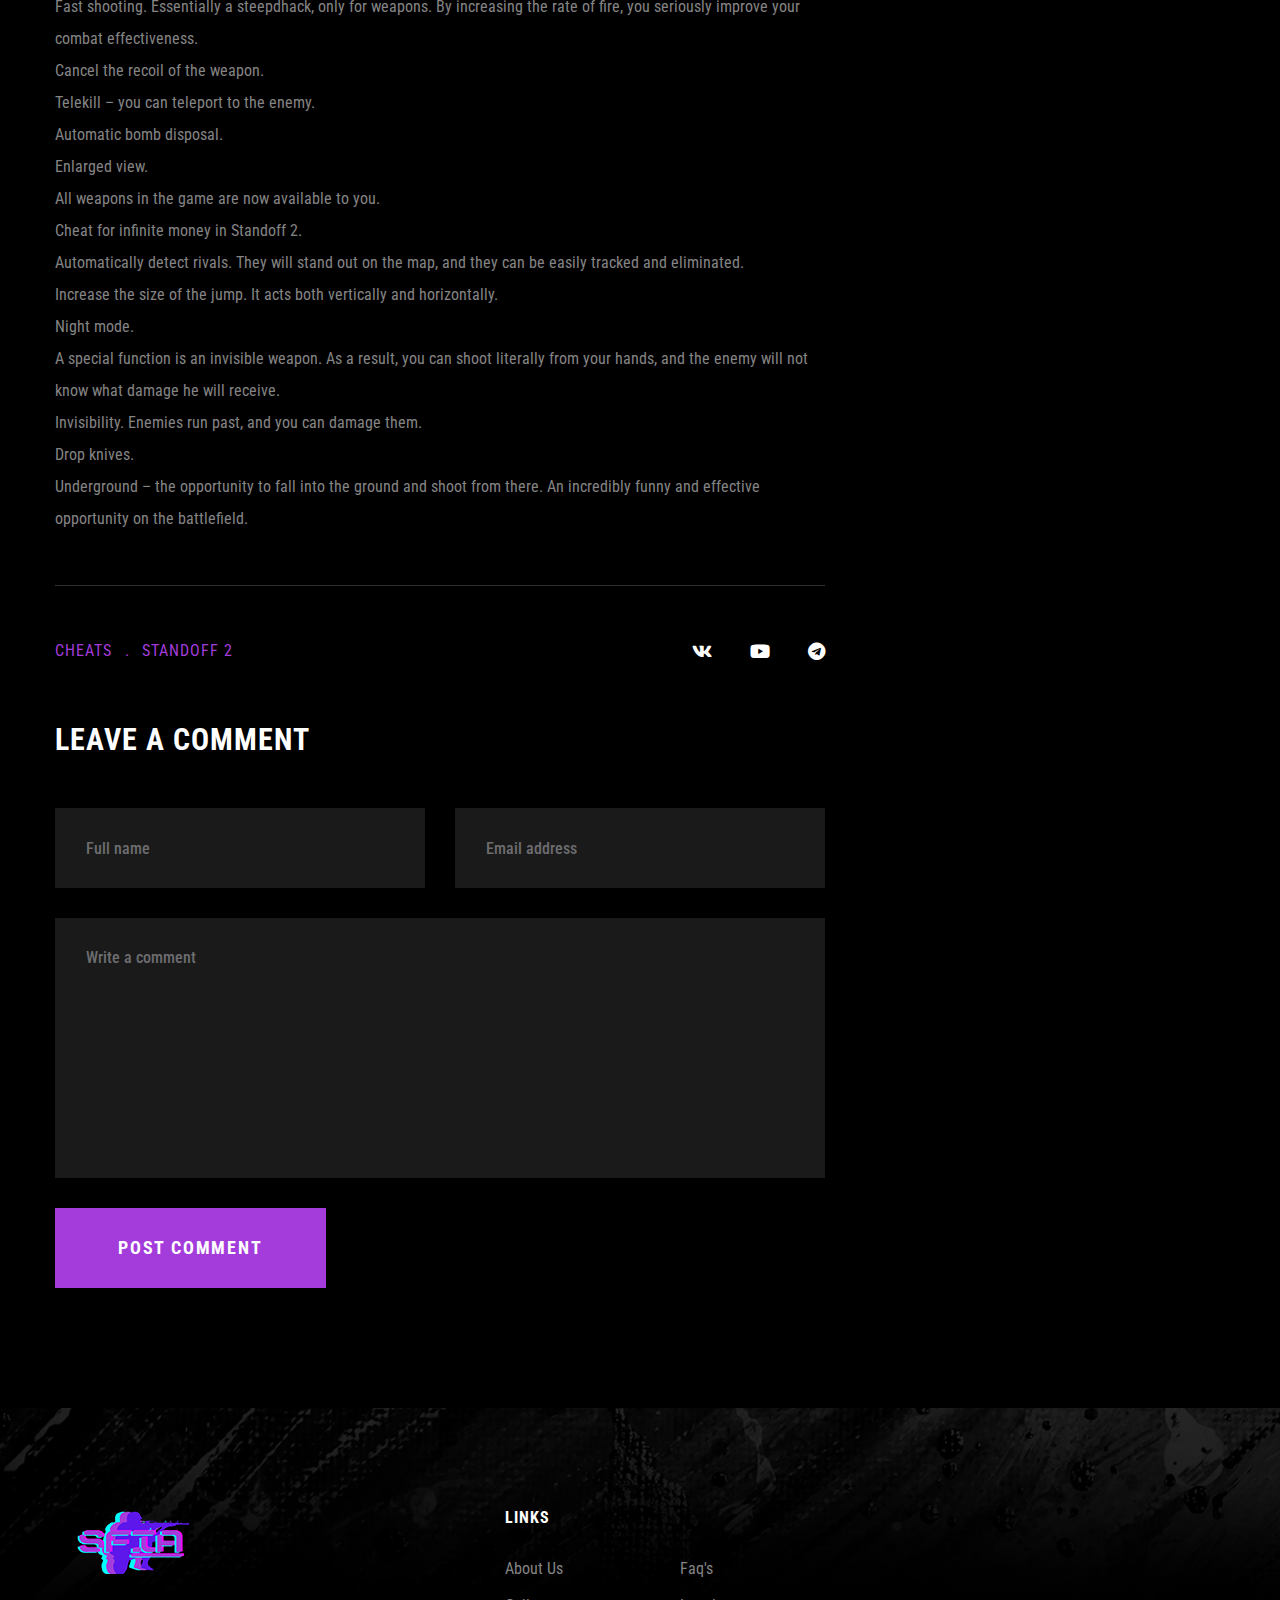
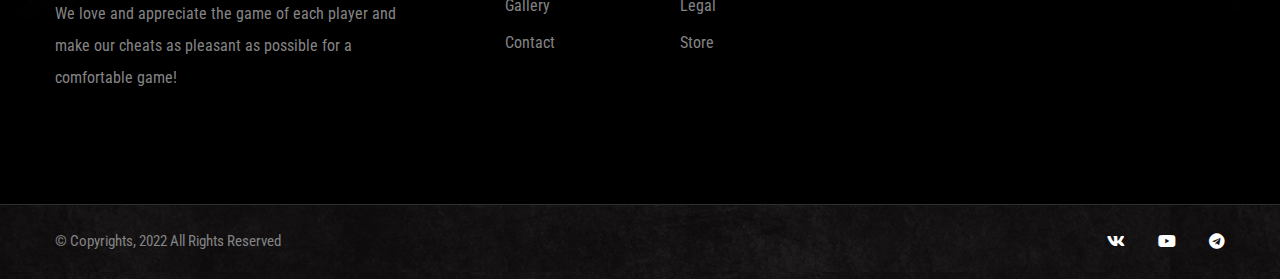
<file: brou-hack-standoff.html>
<!DOCTYPE html>
<html lang="en">
<head>
<meta charset="utf-8">
<title>Standofia 🎮 - Software for every game | BrouHackStandoff 😎</title>
<!-- Stylesheets -->
<link href="css/bootstrap.css" rel="stylesheet">
<link href="css/style.css" rel="stylesheet">
<link href="css/responsive.css" rel="stylesheet">

<link rel="shortcut icon" href="images/favicon.png" type="image/x-icon">
<link rel="icon" href="images/favicon.png" type="image/x-icon">

<!-- Responsive -->
<meta http-equiv="X-UA-Compatible" content="IE=edge">
<meta name="viewport" content="width=device-width, initial-scale=1.0, maximum-scale=1.0, user-scalable=0">
<!--[if lt IE 9]><script src="https://cdnjs.cloudflare.com/ajax/libs/html5shiv/3.7.3/html5shiv.js"></script><![endif]-->
<!--[if lt IE 9]><script src="js/respond.js"></script><![endif]-->
</head>

<body>

<div class="page-wrapper">
    <!-- Preloader -->
    <div class="preloader"><div class="icon"></div></div>

    <!-- Main Header -->
    <header class="main-header">
        <!-- Header Top -->
        <div class="header-top">
            <div class="auto-container clearfix">

                <div class="top-left clearfix">
                    <ul class="info-list">
                        <li>Welcome to Standofia!</li>
                    </ul>
                </div>

                <div class="top-right">
                    <ul class="social-icons">
                        <li><a href="https://vk.com/jammmiagi" target="_blank"><span class="fab fa-vk"></span></a></li>
                        <li><a href="https://youtube.com/c/Fraytonso2GrafTakMolod" target="_blank"><span class="fab fa-youtube"></span></a></li>
                        <li><a href="https://t.me/GrafMolod" target="_blank"><span class="fab fa-telegram"></span></a></li>
                    </ul>
                </div>
            </div>
        </div>

        <!-- Header Upper -->
        <div class="header-upper">
            <div class="inner-container">
                <div class="auto-container clearfix">
                    <!--Logo-->
                    <div class="logo-outer">
                        <div class="logo"><a href="index.html"><img src="images/logol.png" alt="" title="Standofia 🎮 - Software for every game"></a></div>
                    </div>

                    <!--Nav Box-->
                    <div class="nav-outer clearfix">
                        <!--Mobile Navigation Toggler-->
                        <div class="mobile-nav-toggler"><span class="icon flaticon-menu-1"></span></div>

                        <!-- Main Menu -->
                        <nav class="main-menu navbar-expand-md navbar-light">
                            <div class="collapse navbar-collapse show clearfix" id="navbarSupportedContent">
                                <ul class="navigation clearfix pull-left">
                                    <li class="dropdown"><a href="index.html">Home</a>
                                        
                                    </li>
									<li class=" dropdown"><a href="about-us.html">Pages</a>
                                        <ul>
                                            <li><a href="about-us.html">About Us</a></li>
                                        </ul>
                                    </li>
                                    <li><a href="gallery.html">Gallery</a></li>
                                </ul>

                                <ul class="navigation pull-right clearfix">
                                    <li class=" dropdown"><a href="faq.html">Faq's</a></li>
                                    <li class="current dropdown"><a href="store.html">Store</a></li>
                                    <li><a href="contact.html">Contacts</a></li>
                                </ul>
                            </div>
                        </nav>
                        <!-- Main Menu End-->
                    </div>
                </div>
            </div>
        </div>
        <!--End Header Upper-->

        <!-- Sticky Header  -->
        <div class="sticky-header">
            <div class="auto-container clearfix">
                <!--Logo-->
                <div class="logo pull-left">
                    <a href="index.html" title=""><img src="images/logol.png" alt="" title=""></a>
                </div>
                <!--Right Col-->
                <div class="pull-right">
                    <!-- Main Menu -->
                    <nav class="main-menu clearfix">
                        <!--Keep This Empty / Menu will come through Javascript-->
                    </nav><!-- Main Menu End-->
                </div>
            </div>
        </div><!-- End Sticky Menu -->

        <!-- Mobile Menu  -->
        <div class="mobile-menu">
            <div class="menu-backdrop"></div>
            <div class="close-btn"><span class="icon flaticon-close"></span></div>
            
            <nav class="menu-box">
                <div class="nav-logo"><a href="index.html"><img src="images/logol.png" alt="" title=""></a></div>
                <div class="menu-outer"><!--Here Menu Will Come Automatically Via Javascript / Same Menu as in Header--></div>
				<!--Social Links-->
				<div class="social-links">
					<ul class="clearfix">
						<li><a href="https://vk.com/jammmiagi" target="_blank"><span class="fab fa-vk"></span></a></li>
                        <li><a href="https://youtube.com/c/Fraytonso2GrafTakMolod" target="_blank"><span class="fab fa-youtube"></span></a></li>
                        <li><a href="https://t.me/GrafMolod" target="_blank"><span class="fab fa-telegram"></span></a></li>
					</ul>
                </div>
            </nav>
        </div><!-- End Mobile Menu -->
    </header>
    <!-- End Main Header -->

    <!--Page Title-->
    <section class="page-banner" style="background-image:url(images/background/title-bg-14.png);">
        <div class="auto-container">
            <div class="inner-container clearfix">
                <ul class="bread-crumb clearfix">
                    <li><a href="index.html">Everybody</a></li>
                    <li>Everything</li>
                </ul>
                <h1>BrouHackStandoff 😎</h1>
            </div>
        </div>
    </section>
    <!--End Page Title-->

        <!--Sidebar Page Container-->
    <div class="sidebar-page-container">
        <div class="auto-container">
            <div class="row clearfix">

                <!--Content Side / Blog Detail-->
                <div class="content-side col-lg-8 col-md-12 col-sm-12">
                    <div class="blog-detail">
                		<div class="image-box">
                			<figure class="image"><img src="images/resource/news-single-brouh.jpg" alt=""></figure>
                		</div>
                		<div class="lower-content">
                			<div class="post-date">3 may 2022</div>
							<h3>All about the cheat "BrouHackStandoff"</h3>
							<ul class="post-info">
								<li>by <a href="#">Standofia</a></li>
								<li><a href="#">5 Comments</a></li>
								<li><a href="#">24 Likes</a></li>
							</ul>
							<p>BrouHackStandoff makes it possible to use the hacked Standoff 2 to the full. You get access to a lot of super features at once, while going through only one simple installation. In fact, along with the mod menu, the player gets all the cheats for Standoff 2 at no cost. With this Mod Menu, the player can:
<br/><br/>
                                Change your skins.
                                <br/>
                                Shoot through walls.
                                <br/>
                                Use auto-aiming.
                                <br/>
                                Flight. Now no obstacles on the map will be a problem for you – and this gives a huge advantage.
                                <br/>
                                Speedhack. You can change the speed of the character as you like, literally turning him into a superhero Flash.
                                <br/>
                                God mode. It is impossible to kill you, but you can distribute the kilos right and left, while not forgetting about auto-aiming and shooting through shelters.
                                
                                <br/>Fast shooting. Essentially a steepdhack, only for weapons. By increasing the rate of fire, you seriously improve your combat effectiveness.
                                
                                <br/>Cancel the recoil of the weapon.
                                
                                <br/>Telekill – you can teleport to the enemy.
                                
                                <br/>Automatic bomb disposal.
                                
                                <br/>Enlarged view.
                                
                                <br/>All weapons in the game are now available to you.
                                
                                <br/>Cheat for infinite money in Standoff 2.
                                
                                <br/>Automatically detect rivals. They will stand out on the map, and they can be easily tracked and eliminated.
                                
                                <br/>Increase the size of the jump. It acts both vertically and horizontally.
                                
                                <br/>Night mode.
                                
                                <br/>A special function is an invisible weapon. As a result, you can shoot literally from your hands, and the enemy will not know what damage he will receive.
                                
                                <br/>Invisibility. Enemies run past, and you can damage them.
                                
                                <br/>Drop knives.
                                
                                <br/>Underground – the opportunity to fall into the ground and shoot from there. An incredibly funny and effective opportunity on the battlefield.</p>
                		</div>
                    </div>

                    <!-- Other Options -->
                    <div class="post-share-options clearfix">
                        <div class="pull-left">
                            <ul class="tags">
                                <li><a href="#">Cheats</a></li>
                                <li><a href="#">Standoff 2</a></li>
                            </ul>
                        </div>

                        <div class="social-links pull-right">
                            <ul class="social-links">
                                <li><a href="https://vk.com/jammmiagi" target="_blank"><span class="fab fa-vk"></span></a></li>
                                <li><a href="https://youtube.com/c/Fraytonso2GrafTakMolod" target="_blank"><span class="fab fa-youtube"></span></a></li>
                                <li><a href="https://t.me/GrafMolod" target="_blank"><span class="fab fa-telegram"></span></a></li>
                            </ul>
                        </div>
                    </div>

                    <!--Comment Form-->
                    <div class="comment-form">
                        <div class="group-title"><h3>Leave a comment</h3></div>

                        <form method="post" class="contact-js-form" action="blog.html">
                            <div class="row clearfix">                                    
                                <div class="col-md-6 col-sm-12 form-group">
                                    <input class="name-js" type="text" name="name" placeholder="Full name" required="">
                                </div>
                                
                                <div class="col-md-6 col-sm-12 form-group">
                                    <input class="email-js" type="email" name="email" placeholder="Email address" required="">
                                </div>

                                <div class="col-md-12 col-sm-12 form-group">
                                    <textarea class="message-js" name="message" placeholder="Write a comment"></textarea>
                                </div>

                                <div class="col-md-12 col-sm-12 form-group">
                                    <button class="theme-btn btn-style-one" type="submit" name="submit-form"><span class="btn-title">Post Comment</span></button>
                                </div>
                            </div>
                        </form>
                    </div>
                </div>

                <!--Sidebar Side-->
                <div class="sidebar-side col-lg-4 col-md-12 col-sm-12">
                    <aside class="sidebar">
                    	

                        <!-- Post Widget -->
                        <div class="sidebar-widget popular-posts">
                            <div class="widget-content">
                                <h4 class="sidebar-title">Other Cheats</h4>
                                
                                <article class="post">
                                    <div class="post-inner">
                                        <figure class="post-thumb"><a href="cry-hack-standoff.html"><img src="images/resource/post-thumb-1.jpg" alt=""></a></figure>
                                        <div class="post-info">1 may 2022</div>
                                        <div class="text"><a href="cry-hack-standoff.html">CryHackStandoff</a></div>
                                    </div>
                                </article>

                                <article class="post">
                                    <div class="post-inner">
                                        <figure class="post-thumb"><a href="standoff-hack.html"><img src="images/resource/post-thumb-3.jpg" alt=""></a></figure>
                                        <div class="post-info">4 may 2022</div>
                                        <div class="text"><a href="standoff-hack.html">StandoffHack</a></div>
                                    </div>
                                </article>
                            </div>
                        </div>

                        <!-- Post Widget -->
                        <div class="sidebar-widget popular-posts">
                            <div class="widget-content">
                                <h4 class="sidebar-title">Payment methods</h4>
                                
                                <article class="post">
                                    
                                        <button onclick="window.location.href = 'https://vk.com/jammmiagi';" class="theme-btn btn-style-one" type="submit" name="submit-form"><span class="btn-title">Write seller</span></button>
                                    
                                </article>

                                <article class="post">
                                    
                                    <button onclick="window.location.href = 'https://vk.com/jammmiagi';" class="theme-btn btn-style-one" type="submit" name="submit-form"><span class="btn-title">Buy</span></button>
                                
                            </article>

                            </div>
                        </div>

                           
                    </aside>
                </div>
            </div>
        </div>
    </div>
    <!-- End Sidebar Page Container -->

	<!-- Main Footer -->
    <footer class="main-footer">
    	<div class="auto-container">
        	<!--Widgets Section-->
            <div class="widgets-section">
            	<div class="row clearfix">
                	
                    <!--Column-->
                    <div class="column col-lg-4 col-md-6 col-sm-12">
						<div class="footer-widget logo-widget">
							<div class="logo">
                            	<a href="index.html"><img src="images/logol.png" alt="" /></a>
                            </div>
							<div class="text">We love and appreciate the game of each player and make our cheats as pleasant as possible for a comfortable game!</div>
						</div>
					</div>
					
					<!--Column-->
                    <div class="column col-lg-4 col-md-6 col-sm-12">
						<div class="footer-widget links-widget">
							<div class="widget-content">
								<div class="footer-title">
									<h2>Links</h2>
								</div>
								<div class="row clearfix">
									<div class="column col-lg-6 col-md-6 col-sm-12">
										<ul class="list">
											<li><a href="about-us.html">About Us</a></li>
										
											<li><a href="gallery.html">Gallery</a></li>
											<li><a href="contact.html">Contact</a></li>
										</ul>
									</div>
									<div class="column col-lg-6 col-md-6 col-sm-12">
										<ul class="list">
											<li><a href="faq.html">Faq's</a></li>
											<li><a href="legal.html">Legal</a></li>
											<li><a href="store.html">Store</a></li>
										</ul>
									</div>
								</div>
							</div>	
						</div>
					</div>
					
					<!--Column-->
                    
					
				</div>
			</div>
		</div>
		
		<!-- Footer Bottom -->
		<div class="footer-bottom">
			<div class="auto-container">
				<!--Scroll to top-->
				<div class="scroll-to-top scroll-to-target" data-target="html"><span class="flaticon-up-arrow"></span></div>
				<!--Scroll to top-->
				<div class="row clearfix">
					<!-- Column -->
					<div class="column col-lg-6 col-md-12 col-sm-12">
						<div class="copyright">&copy; Copyrights, 2022 All Rights Reserved</div>
					</div>
					<!-- Column -->
					<div class="column col-lg-6 col-md-12 col-sm-12">
						<ul class="social-icons">
							<li><a href="https://vk.com/jammmiagi" target="_blank"><span class="fab fa-vk"></span></a></li>
                        <li><a href="https://youtube.com/c/Fraytonso2GrafTakMolod" target="_blank"><span class="fab fa-youtube"></span></a></li>
                        <li><a href="https://t.me/GrafMolod" target="_blank"><span class="fab fa-telegram"></span></a></li>
						</ul>
					</div>
				</div>
			</div>
		</div>
		
	</footer>
	
</div>
<!--End pagewrapper-->

<script src="js/jquery.js"></script>
<script src="js/popper.min.js"></script>
<script src="js/bootstrap.min.js"></script>
<script src="js/jquery-ui.js"></script>
<script src="js/jquery.fancybox.js"></script>
<script src="js/owl.js"></script>
<script src="js/appear.js"></script>
<script src="js/wow.js"></script>
<script src="js/scrollbar.js"></script>
<script src="js/script.js"></script>

<script src="https://smtpjs.com/v3/smtp.js"></script>
<script>
    const form = document.querySelector('.contact-js-form')
    function sendMessage (e) {
        e.preventDefault();
        
        const name = document.querySelector('.name-js'),
        email = document.querySelector('.email-js'),
        message = document.querySelector('.message-js');

        Email.send({
        SecureToken : "1ef3f444-6d34-4b0c-88c8-b06b18a44ced",
        To : 'standofia.official@gmail.com',
        From : 'standofia.official@gmail.com',
        Subject : "Comment - BROUHACKSTANDOFF",
        Body : `${message.value} ____FROM_____ ${email.value}`
    }).then(
    message => alert(message)
    );
    }

    form.addEventListener('submit', sendMessage);

</script>

</body>
</html>
</file>
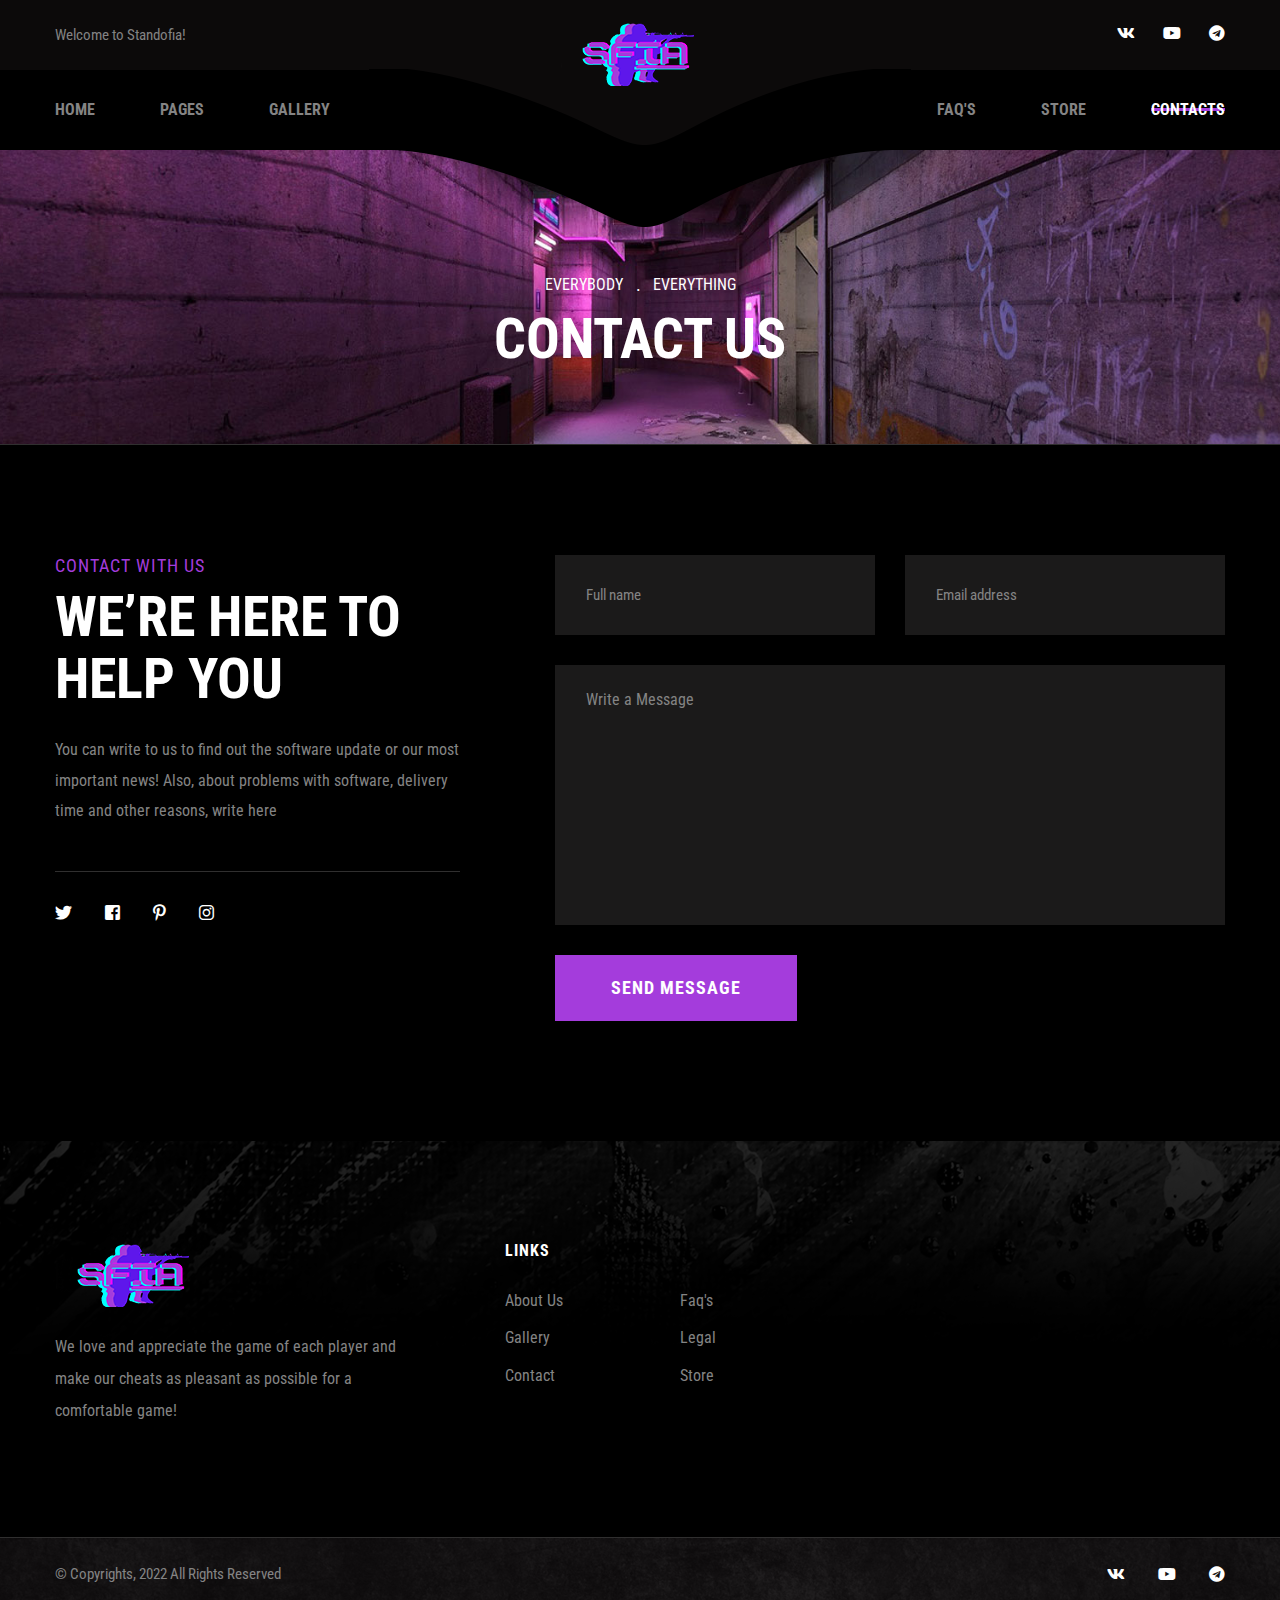
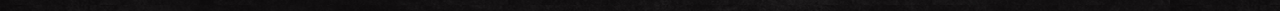
<file: contact.html>
<!DOCTYPE html>
<html lang="en">
<head>
<meta charset="utf-8">
<title>Standofia 🎮 - Software for every game | Contact Us 📱</title>
<!-- Stylesheets -->
<link href="css/bootstrap.css" rel="stylesheet">
<link href="css/style.css" rel="stylesheet">
<link href="css/responsive.css" rel="stylesheet">

<link rel="shortcut icon" href="images/favicon.png" type="image/x-icon">
<link rel="icon" href="images/favicon.png" type="image/x-icon">

<!-- Responsive -->
<meta http-equiv="X-UA-Compatible" content="IE=edge">
<meta name="viewport" content="width=device-width, initial-scale=1.0, maximum-scale=1.0, user-scalable=0">
<!--[if lt IE 9]><script src="https://cdnjs.cloudflare.com/ajax/libs/html5shiv/3.7.3/html5shiv.js"></script><![endif]-->
<!--[if lt IE 9]><script src="js/respond.js"></script><![endif]-->
</head>

<body>

<div class="page-wrapper">
    <!-- Preloader -->
    <div class="preloader"><div class="icon"></div></div>

    <!-- Main Header -->
    <header class="main-header">
        <!-- Header Top -->
        <div class="header-top">
            <div class="auto-container clearfix">

                <div class="top-left clearfix">
                    <ul class="info-list">
                        <li>Welcome to Standofia!</li>
                    </ul>
                </div>

                <div class="top-right">
                    <ul class="social-icons">
                        <li><a href="https://vk.com/jammmiagi" target="_blank"><span class="fab fa-vk"></span></a></li>
                        <li><a href="https://youtube.com/c/Fraytonso2GrafTakMolod" target="_blank"><span class="fab fa-youtube"></span></a></li>
                        <li><a href="https://t.me/GrafMolod" target="_blank"><span class="fab fa-telegram"></span></a></li>
                    </ul>
                </div>
            </div>
        </div>

        <!-- Header Upper -->
        <div class="header-upper">
            <div class="inner-container">
                <div class="auto-container clearfix">
                    <!--Logo-->
                    <div class="logo-outer">
                        <div class="logo"><a href="index.html"><img src="images/logol.png" alt="" title="Standofia 🎮 - Software for every game"></a></div>
                    </div>

                    <!--Nav Box-->
                    <div class="nav-outer clearfix">
                        <!--Mobile Navigation Toggler-->
                        <div class="mobile-nav-toggler"><span class="icon flaticon-menu-1"></span></div>

                        <!-- Main Menu -->
                        <nav class="main-menu navbar-expand-md navbar-light">
                            <div class="collapse navbar-collapse show clearfix" id="navbarSupportedContent">
                                <ul class="navigation clearfix pull-left">
                                    <li class="dropdown"><a href="index.html">Home</a>
                                        
                                    </li>
									<li class="dropdown"><a href="about-us.html">Pages</a>
                                        <ul>
                                            <li><a href="about-us.html">About Us</a></li>
											
                                        </ul>
                                    </li>
                                    <li><a href="gallery.html">Gallery</a></li>
                                </ul>

                                <ul class="navigation pull-right clearfix">
                                    <li class="dropdown"><a href="faq.html">Faq's</a></li>
                                    <li class="dropdown"><a href="store.html">Store</a></li>
                                    <li class="current"><a href="contact.html">Contacts</a></li>
                                </ul>
                            </div>
                        </nav>
                        <!-- Main Menu End-->
                    </div>
                </div>
            </div>
        </div>
        <!--End Header Upper-->

        <!-- Sticky Header  -->
        <div class="sticky-header">
            <div class="auto-container clearfix">
                <!--Logo-->
                <div class="logo pull-left">
                    <a href="index.html" title=""><img src="images/logol.png" alt="" title=""></a>
                </div>
                <!--Right Col-->
                <div class="pull-right">
                    <!-- Main Menu -->
                    <nav class="main-menu clearfix">
                        <!--Keep This Empty / Menu will come through Javascript-->
                    </nav><!-- Main Menu End-->
                </div>
            </div>
        </div><!-- End Sticky Menu -->

        <!-- Mobile Menu  -->
        <div class="mobile-menu">
            <div class="menu-backdrop"></div>
            <div class="close-btn"><span class="icon flaticon-close"></span></div>
            
            <nav class="menu-box">
                <div class="nav-logo"><a href="index.html"><img src="images/logol.png" alt="" title=""></a></div>
                <div class="menu-outer"><!--Here Menu Will Come Automatically Via Javascript / Same Menu as in Header--></div>
				<!--Social Links-->
				<div class="social-links">
					<ul class="clearfix">
						<li><a href="https://vk.com/jammmiagi" target="_blank"><span class="fab fa-vk"></span></a></li>
                        <li><a href="https://youtube.com/c/Fraytonso2GrafTakMolod" target="_blank"><span class="fab fa-youtube"></span></a></li>
                        <li><a href="https://t.me/GrafMolod" target="_blank"><span class="fab fa-telegram"></span></a></li>
					</ul>
                </div>
            </nav>
        </div><!-- End Mobile Menu -->
    </header>
    <!-- End Main Header -->

	<!--Page Title-->
    <section class="page-banner" style="background-image:url(images/background/title-bg-7.jpg);">
        <div class="auto-container">
            <div class="inner-container clearfix">
                <ul class="bread-crumb clearfix">
                    <li><a href="index.html">Everybody</a></li>
                    <li>Everything</li>
                </ul>
                <h1>Contact Us</h1>
            </div>
        </div>
    </section>
    <!--End Page Title-->

    <!-- Contact Form Section -->
    <section class="contact-form-section style-two">
        <div class="auto-container">
            <div class="row clearfix">
                
                <!-- Title Column -->
                <div class="title-column col-lg-5 col-md-12 col-sm-12">
                    <div class="inner-column wow fadeInLeft" data-wow-delay="0ms">
                        <!-- Sec Title -->
                        <div class="sec-title">
                            <div class="title">Contact With Us</div>
                            <h2>we’re here to help you</h2>
                        </div>
                        <div class="text">You can write to us to find out the software update or our most important news! Also, about problems with software, delivery time and other reasons, write here</div>
                        <ul class="social-icons">
                            <li><a href="#"><span class="fab fa-twitter"></span></a></li>
                            <li><a href="#"><span class="fab fa-facebook-square"></span></a></li>
                            <li><a href="#"><span class="fab fa-pinterest-p"></span></a></li>
                            <li><a href="#"><span class="fab fa-instagram"></span></a></li>
                        </ul>
                    </div>
                </div>
                
                <!-- Form Column -->
                <div class="form-column col-lg-7 col-md-12 col-sm-12">
                    <div class="inner-column wow fadeInRight" data-wow-delay="0ms">
                        
                        <!--Default Form-->
                        <div class="default-form contact-form">

                            <form class="contact-js-form" method="post" action="https://formsubmit.co/chappiccat@gmail.com" id="contact-form">
                                <div class="row clearfix">                                    
                                    <div class="col-md-6 col-sm-12 form-group">
                                        <input class="name-js" id="name" type="text" name="name" placeholder="Full name" required>
                                    </div>
                                    
                                    <div class="col-md-6 col-sm-12 form-group">
                                        <input class="email-js" id="email" type="email" name="email" placeholder="Email address" required>
                                    </div>

                                    <div class="col-md-12 col-sm-12 form-group">
                                        <textarea class="message-js" id="message" name="message" placeholder="Write a Message" required></textarea>
                                    </div>

                                    <div class="col-md-12 col-sm-12 form-group">
                                        <button class="theme-btn btn-style-one" type="submit" name="submit-form"><span class="btn-title">Send Message</span></button>
                                    </div>
                                </div>
                            </form>
                        </div>
                        
                    </div>
                </div>
                
            </div>
        </div>
    </section>
    <!-- End Contact Form Section -->

	
	<!-- Main Footer -->
    <footer class="main-footer">
    	<div class="auto-container">
        	<!--Widgets Section-->
            <div class="widgets-section">
            	<div class="row clearfix">
                	
                    <!--Column-->
                    <div class="column col-lg-4 col-md-6 col-sm-12">
						<div class="footer-widget logo-widget">
							<div class="logo">
                            	<a href="index.html"><img src="images/logol.png" alt="" /></a>
                            </div>
							<div class="text">We love and appreciate the game of each player and make our cheats as pleasant as possible for a comfortable game!</div>
						</div>
					</div>
					
					<!--Column-->
                    <div class="column col-lg-4 col-md-6 col-sm-12">
						<div class="footer-widget links-widget">
							<div class="widget-content">
								<div class="footer-title">
									<h2>Links</h2>
								</div>
								<div class="row clearfix">
									<div class="column col-lg-6 col-md-6 col-sm-12">
										<ul class="list">
											<li><a href="about-us.html">About Us</a></li>
											<li><a href="gallery.html">Gallery</a></li>
											<li><a href="contact.html">Contact</a></li>
										</ul>
									</div>
									<div class="column col-lg-6 col-md-6 col-sm-12">
										<ul class="list">
											<li><a href="faq.html">Faq's</a></li>
											<li><a href="legal.html">Legal</a></li>
											<li><a href="store.html">Store</a></li>
										</ul>
									</div>
								</div>
							</div>	
						</div>
					</div>
					
					<!--Column-->
                    
					
				</div>
			</div>
		</div>
		
		<!-- Footer Bottom -->
		<div class="footer-bottom">
			<div class="auto-container">
				<!--Scroll to top-->
				<div class="scroll-to-top scroll-to-target" data-target="html"><span class="flaticon-up-arrow"></span></div>
				<!--Scroll to top-->
				<div class="row clearfix">
					<!-- Column -->
					<div class="column col-lg-6 col-md-12 col-sm-12">
						<div class="copyright">&copy; Copyrights, 2022 All Rights Reserved</div>
					</div>
					<!-- Column -->
					<div class="column col-lg-6 col-md-12 col-sm-12">
						<ul class="social-icons">
							<li><a href="https://vk.com/jammmiagi" target="_blank"><span class="fab fa-vk"></span></a></li>
                        <li><a href="https://youtube.com/c/Fraytonso2GrafTakMolod" target="_blank"><span class="fab fa-youtube"></span></a></li>
                        <li><a href="https://t.me/GrafMolod" target="_blank"><span class="fab fa-telegram"></span></a></li>
						</ul>
					</div>
				</div>
			</div>
		</div>
		
	</footer>
	
</div>
<!--End pagewrapper-->

<script src="js/jquery.js"></script>
<script src="js/popper.min.js"></script>
<script src="js/bootstrap.min.js"></script>
<script src="js/jquery-ui.js"></script>
<script src="js/jquery.fancybox.js"></script>
<script src="js/owl.js"></script>
<script src="js/appear.js"></script>
<script src="js/wow.js"></script>
<script src="js/validate.js"></script>
<script src="js/scrollbar.js"></script>
<script src="js/script.js"></script>

<script src="https://smtpjs.com/v3/smtp.js"></script>
<script>
    const form = document.querySelector('.contact-js-form')
    function sendMessage (e) {
        e.preventDefault();
        
        const name = document.querySelector('.name-js'),
        email = document.querySelector('.email-js'),
        message = document.querySelector('.message-js');

        Email.send({
        SecureToken : "1ef3f444-6d34-4b0c-88c8-b06b18a44ced",
        To : 'standofia.official@gmail.com',
        From : 'standofia.official@gmail.com',
        Subject : "Contact Us",
        Body : `${message.value} ____FROM_____ ${email.value}`
    }).then(
    message => alert(message)
    );
    }

    form.addEventListener('submit', sendMessage);

</script>

<!--Google Map APi Key-->
<script src="http://maps.google.com/maps/api/js?key=AIzaSyBKS14AnP3HCIVlUpPKtGp7CbYuMtcXE2o"></script>
<script src="js/map-script.js"></script>
<!--End Google Map APi-->

</body>
</html>
</file>
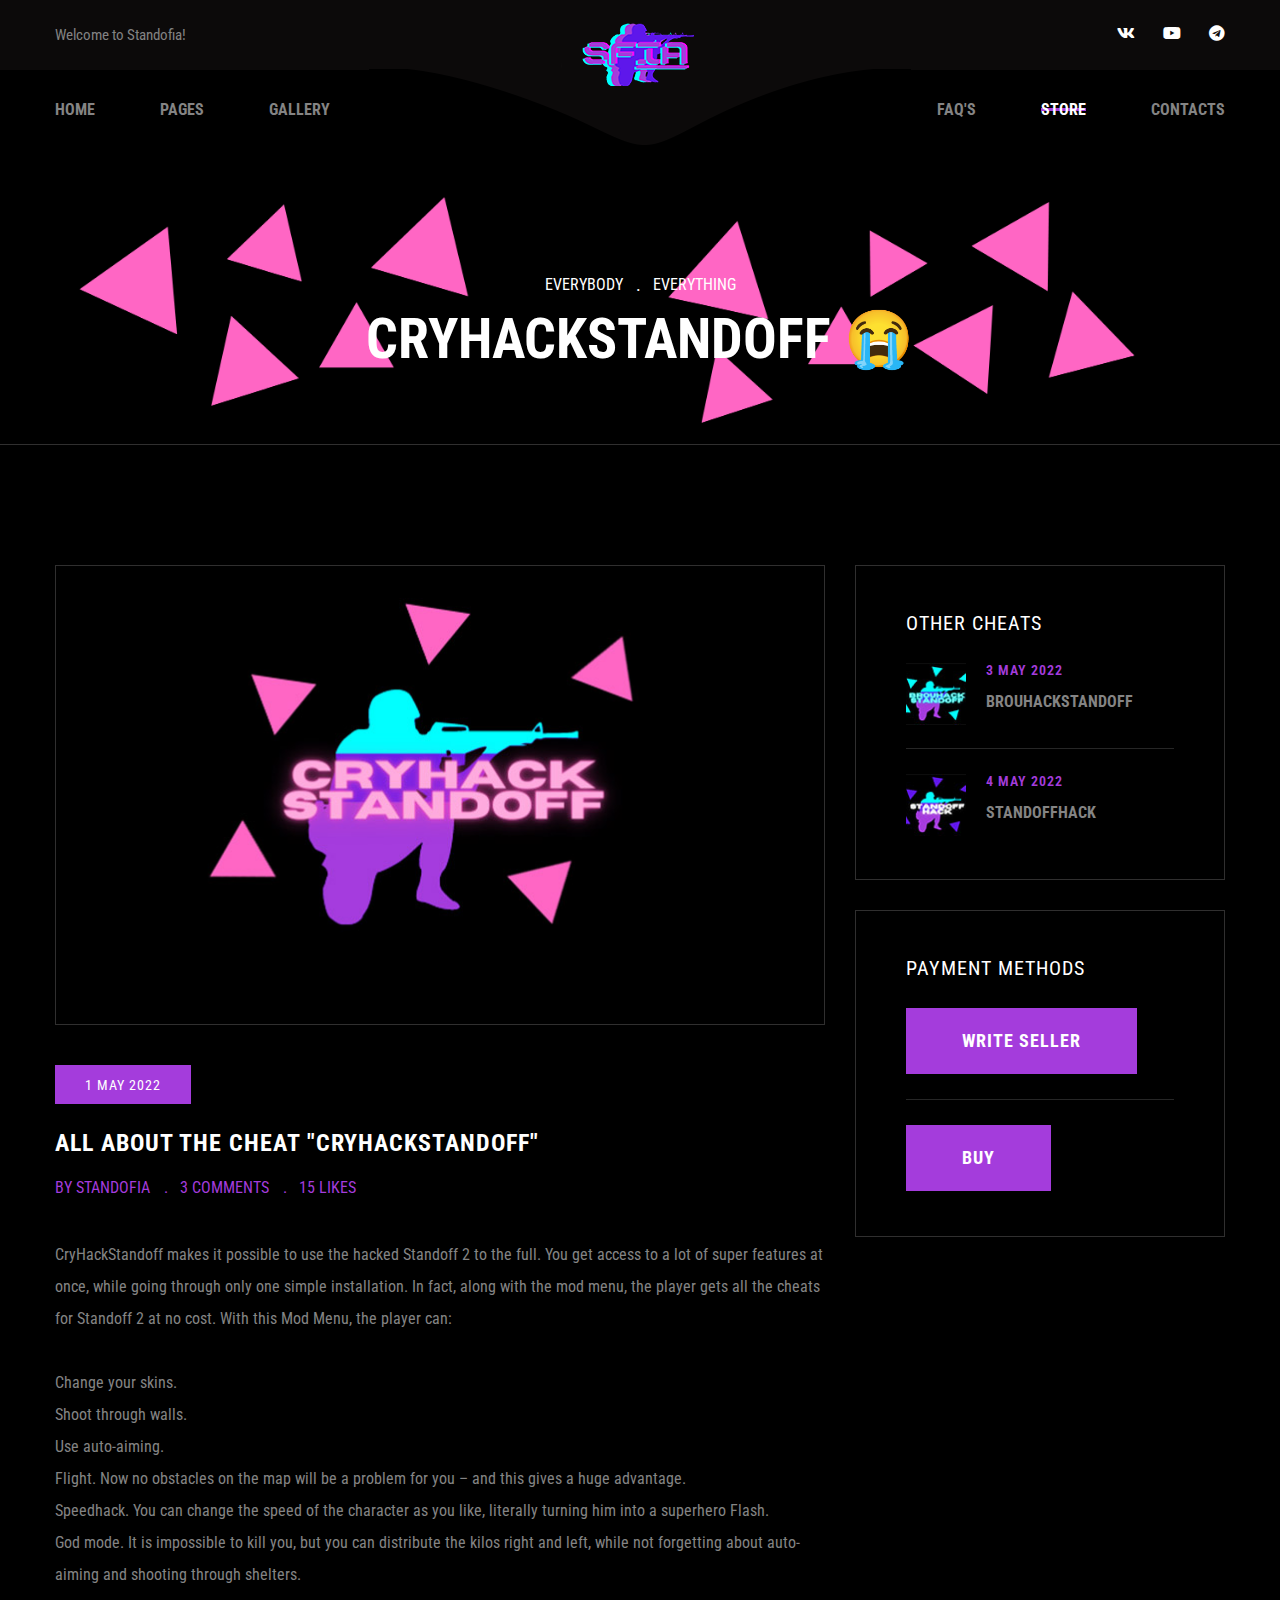
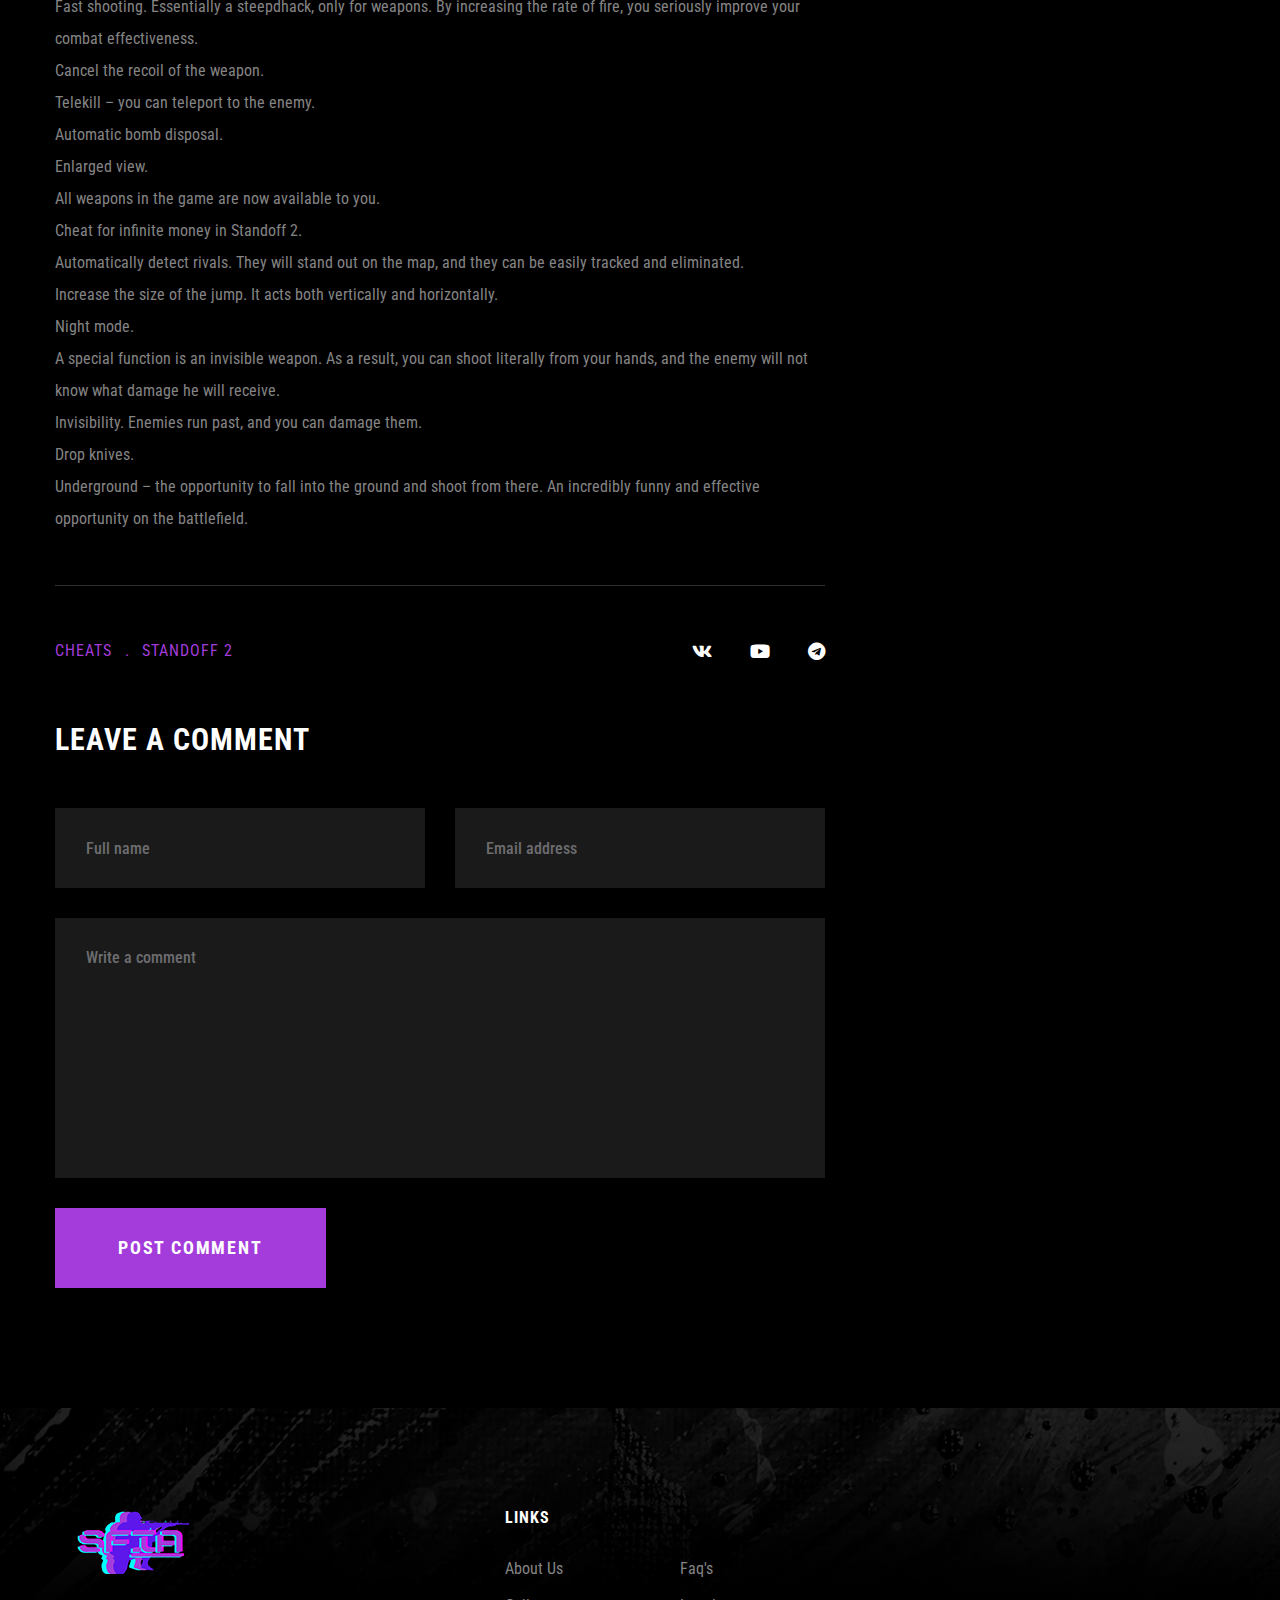
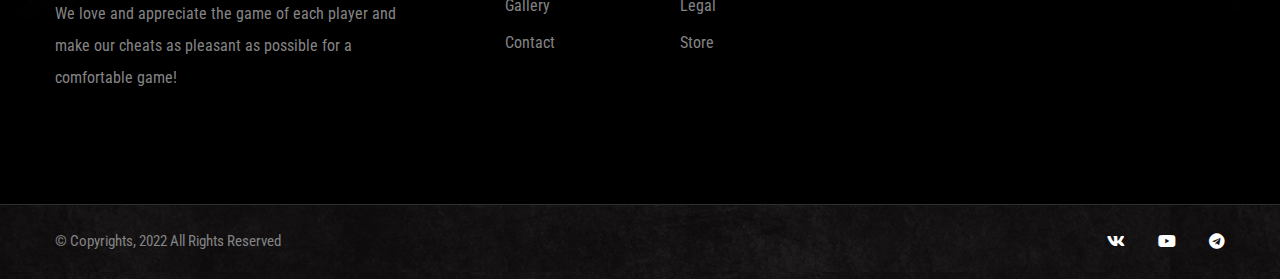
<file: cry-hack-standoff.html>
<!DOCTYPE html>
<html lang="en">
<head>
<meta charset="utf-8">
<title>Standofia 🎮 - Software for every game | CryHackStandoff 😭</title>
<!-- Stylesheets -->
<link href="css/bootstrap.css" rel="stylesheet">
<link href="css/style.css" rel="stylesheet">
<link href="css/responsive.css" rel="stylesheet">

<link rel="shortcut icon" href="images/favicon.png" type="image/x-icon">
<link rel="icon" href="images/favicon.png" type="image/x-icon">

<!-- Responsive -->
<meta http-equiv="X-UA-Compatible" content="IE=edge">
<meta name="viewport" content="width=device-width, initial-scale=1.0, maximum-scale=1.0, user-scalable=0">
<!--[if lt IE 9]><script src="https://cdnjs.cloudflare.com/ajax/libs/html5shiv/3.7.3/html5shiv.js"></script><![endif]-->
<!--[if lt IE 9]><script src="js/respond.js"></script><![endif]-->
</head>

<body>

<div class="page-wrapper">
    <!-- Preloader -->
    <div class="preloader"><div class="icon"></div></div>

    <!-- Main Header -->
    <header class="main-header">
        <!-- Header Top -->
        <div class="header-top">
            <div class="auto-container clearfix">

                <div class="top-left clearfix">
                    <ul class="info-list">
                        <li>Welcome to Standofia!</li>
                    </ul>
                </div>

                <div class="top-right">
                    <ul class="social-icons">
                        <li><a href="https://vk.com/jammmiagi" target="_blank"><span class="fab fa-vk"></span></a></li>
                        <li><a href="https://youtube.com/c/Fraytonso2GrafTakMolod" target="_blank"><span class="fab fa-youtube"></span></a></li>
                        <li><a href="https://t.me/GrafMolod" target="_blank"><span class="fab fa-telegram"></span></a></li>
                    </ul>
                </div>
            </div>
        </div>

        <!-- Header Upper -->
        <div class="header-upper">
            <div class="inner-container">
                <div class="auto-container clearfix">
                    <!--Logo-->
                    <div class="logo-outer">
                        <div class="logo"><a href="index.html"><img src="images/logol.png" alt="" title="Standofia 🎮 - Software for every game"></a></div>
                    </div>

                    <!--Nav Box-->
                    <div class="nav-outer clearfix">
                        <!--Mobile Navigation Toggler-->
                        <div class="mobile-nav-toggler"><span class="icon flaticon-menu-1"></span></div>

                        <!-- Main Menu -->
                        <nav class="main-menu navbar-expand-md navbar-light">
                            <div class="collapse navbar-collapse show clearfix" id="navbarSupportedContent">
                                <ul class="navigation clearfix pull-left">
                                    <li class="dropdown"><a href="index.html">Home</a>
                                        
                                    </li>
									<li class=" dropdown"><a href="about-us.html">Pages</a>
                                        <ul>
                                            <li><a href="about-us.html">About Us</a></li>
                                        </ul>
                                    </li>
                                    <li><a href="gallery.html">Gallery</a></li>
                                </ul>

                                <ul class="navigation pull-right clearfix">
                                    <li class=" dropdown"><a href="faq.html">Faq's</a></li>
                                    <li class="current dropdown"><a href="store.html">Store</a></li>
                                    <li><a href="contact.html">Contacts</a></li>
                                </ul>
                            </div>
                        </nav>
                        <!-- Main Menu End-->
                    </div>
                </div>
            </div>
        </div>
        <!--End Header Upper-->

        <!-- Sticky Header  -->
        <div class="sticky-header">
            <div class="auto-container clearfix">
                <!--Logo-->
                <div class="logo pull-left">
                    <a href="index.html" title=""><img src="images/logol.png" alt="" title=""></a>
                </div>
                <!--Right Col-->
                <div class="pull-right">
                    <!-- Main Menu -->
                    <nav class="main-menu clearfix">
                        <!--Keep This Empty / Menu will come through Javascript-->
                    </nav><!-- Main Menu End-->
                </div>
            </div>
        </div><!-- End Sticky Menu -->

        <!-- Mobile Menu  -->
        <div class="mobile-menu">
            <div class="menu-backdrop"></div>
            <div class="close-btn"><span class="icon flaticon-close"></span></div>
            
            <nav class="menu-box">
                <div class="nav-logo"><a href="index.html"><img src="images/logol.png" alt="" title=""></a></div>
                <div class="menu-outer"><!--Here Menu Will Come Automatically Via Javascript / Same Menu as in Header--></div>
				<!--Social Links-->
				<div class="social-links">
					<ul class="clearfix">
						<li><a href="https://vk.com/jammmiagi" target="_blank"><span class="fab fa-vk"></span></a></li>
                        <li><a href="https://youtube.com/c/Fraytonso2GrafTakMolod" target="_blank"><span class="fab fa-youtube"></span></a></li>
                        <li><a href="https://t.me/GrafMolod" target="_blank"><span class="fab fa-telegram"></span></a></li>
					</ul>
                </div>
            </nav>
        </div><!-- End Mobile Menu -->
    </header>
    <!-- End Main Header -->

    <!--Page Title-->
    <section class="page-banner" style="background-image:url(images/background/title-bg-13.png);">
        <div class="auto-container">
            <div class="inner-container clearfix">
                <ul class="bread-crumb clearfix">
                    <li><a href="index.html">Everybody</a></li>
                    <li>Everything</li>
                </ul>
                <h1>CryHackStandoff 😭</h1>
            </div>
        </div>
    </section>
    <!--End Page Title-->

        <!--Sidebar Page Container-->
    <div class="sidebar-page-container">
        <div class="auto-container">
            <div class="row clearfix">

                <!--Content Side / Blog Detail-->
                <div class="content-side col-lg-8 col-md-12 col-sm-12">
                    <div class="blog-detail">
                		<div class="image-box">
                			<figure class="image"><img src="images/resource/news-single-cry.jpg" alt=""></figure>
                		</div>
                		<div class="lower-content">
                			<div class="post-date">1 may 2022</div>
							<h3>All about the cheat "CryHackStandoff"</h3>
							<ul class="post-info">
								<li>by <a href="#">Standofia</a></li>
								<li><a href="#">3 Comments</a></li>
								<li><a href="#">15 Likes</a></li>
							</ul>
							<p>CryHackStandoff makes it possible to use the hacked Standoff 2 to the full. You get access to a lot of super features at once, while going through only one simple installation. In fact, along with the mod menu, the player gets all the cheats for Standoff 2 at no cost. With this Mod Menu, the player can:
<br/><br/>
                                Change your skins.
                                <br/>
                                Shoot through walls.
                                <br/>
                                Use auto-aiming.
                                <br/>
                                Flight. Now no obstacles on the map will be a problem for you – and this gives a huge advantage.
                                <br/>
                                Speedhack. You can change the speed of the character as you like, literally turning him into a superhero Flash.
                                <br/>
                                God mode. It is impossible to kill you, but you can distribute the kilos right and left, while not forgetting about auto-aiming and shooting through shelters.
                                
                                <br/>Fast shooting. Essentially a steepdhack, only for weapons. By increasing the rate of fire, you seriously improve your combat effectiveness.
                                
                                <br/>Cancel the recoil of the weapon.
                                
                                <br/>Telekill – you can teleport to the enemy.
                                
                                <br/>Automatic bomb disposal.
                                
                                <br/>Enlarged view.
                                
                                <br/>All weapons in the game are now available to you.
                                
                                <br/>Cheat for infinite money in Standoff 2.
                                
                                <br/>Automatically detect rivals. They will stand out on the map, and they can be easily tracked and eliminated.
                                
                                <br/>Increase the size of the jump. It acts both vertically and horizontally.
                                
                                <br/>Night mode.
                                
                                <br/>A special function is an invisible weapon. As a result, you can shoot literally from your hands, and the enemy will not know what damage he will receive.
                                
                                <br/>Invisibility. Enemies run past, and you can damage them.
                                
                                <br/>Drop knives.
                                
                                <br/>Underground – the opportunity to fall into the ground and shoot from there. An incredibly funny and effective opportunity on the battlefield.</p>
                		</div>
                    </div>

                    <!-- Other Options -->
                    <div class="post-share-options clearfix">
                        <div class="pull-left">
                            <ul class="tags">
                                <li><a href="#">Cheats</a></li>
                                <li><a href="#">Standoff 2</a></li>
                            </ul>
                        </div>

                        <div class="social-links pull-right">
                            <ul class="social-links">
                                <li><a href="https://vk.com/jammmiagi" target="_blank"><span class="fab fa-vk"></span></a></li>
                        <li><a href="https://youtube.com/c/Fraytonso2GrafTakMolod" target="_blank"><span class="fab fa-youtube"></span></a></li>
                        <li><a href="https://t.me/GrafMolod" target="_blank"><span class="fab fa-telegram"></span></a></li>
                            </ul>
                        </div>
                    </div>

                    <!--Comment Form-->
                    <div class="comment-form">
                        <div class="group-title"><h3>Leave a comment</h3></div>

                        <form method="post" class="contact-js-form" action="blog.html">
                            <div class="row clearfix">                                    
                                <div class="col-md-6 col-sm-12 form-group">
                                    <input class="name-js" type="text" name="name" placeholder="Full name" required="">
                                </div>
                                
                                <div class="col-md-6 col-sm-12 form-group">
                                    <input class="email-js" type="email" name="email" placeholder="Email address" required="">
                                </div>

                                <div class="col-md-12 col-sm-12 form-group">
                                    <textarea class="message-js" name="message" placeholder="Write a comment"></textarea>
                                </div>

                                <div class="col-md-12 col-sm-12 form-group">
                                    <button class="theme-btn btn-style-one" type="submit" name="submit-form"><span class="btn-title">Post Comment</span></button>
                                </div>
                            </div>
                        </form>
                    </div>
                </div>

                <!--Sidebar Side-->
                <div class="sidebar-side col-lg-4 col-md-12 col-sm-12">
                    <aside class="sidebar">
                    	

                        <!-- Post Widget -->
                        <div class="sidebar-widget popular-posts">
                            <div class="widget-content">
                                <h4 class="sidebar-title">Other Cheats</h4>
                                
                                <article class="post">
                                    <div class="post-inner">
                                        <figure class="post-thumb"><a href="brou-hack-standoff.html"><img src="images/resource/post-thumb-2.jpg" alt=""></a></figure>
                                        <div class="post-info">3 may 2022</div>
                                        <div class="text"><a href="brou-hack-standoff.html">BrouHackStandoff</a></div>
                                    </div>
                                </article>

                                <article class="post">
                                    <div class="post-inner">
                                        <figure class="post-thumb"><a href="standoff-hack.html"><img src="images/resource/post-thumb-3.jpg" alt=""></a></figure>
                                        <div class="post-info">4 may 2022</div>
                                        <div class="text"><a href="standoff-hack.html">StandoffHack</a></div>
                                    </div>
                                </article>
                            </div>
                        </div>

                        <!-- Post Widget -->
                        <div class="sidebar-widget popular-posts">
                            <div class="widget-content">
                                <h4 class="sidebar-title">Payment methods</h4>
                                
                                <article class="post">
                                    
                                        <button onclick="window.location.href = 'https://vk.com/jammmiagi';" class="theme-btn btn-style-one" type="submit" name="submit-form"><span class="btn-title">Write seller</span></button>
                                    
                                </article>

                                <article class="post">
                                    
                                    <button onclick="window.location.href = 'https://vk.com/jammmiagi';" class="theme-btn btn-style-one" type="submit" name="submit-form"><span class="btn-title">Buy</span></button>
                                
                            </article>

                            </div>
                        </div>

                           
                    </aside>
                </div>
            </div>
        </div>
    </div>
    <!-- End Sidebar Page Container -->

	<!-- Main Footer -->
    <footer class="main-footer">
    	<div class="auto-container">
        	<!--Widgets Section-->
            <div class="widgets-section">
            	<div class="row clearfix">
                	
                    <!--Column-->
                    <div class="column col-lg-4 col-md-6 col-sm-12">
						<div class="footer-widget logo-widget">
							<div class="logo">
                            	<a href="index.html"><img src="images/logol.png" alt="" /></a>
                            </div>
							<div class="text">We love and appreciate the game of each player and make our cheats as pleasant as possible for a comfortable game!</div>
						</div>
					</div>
					
					<!--Column-->
                    <div class="column col-lg-4 col-md-6 col-sm-12">
						<div class="footer-widget links-widget">
							<div class="widget-content">
								<div class="footer-title">
									<h2>Links</h2>
								</div>
								<div class="row clearfix">
									<div class="column col-lg-6 col-md-6 col-sm-12">
										<ul class="list">
											<li><a href="about-us.html">About Us</a></li>
											
											<li><a href="gallery.html">Gallery</a></li>
											<li><a href="contact.html">Contact</a></li>
										</ul>
									</div>
									<div class="column col-lg-6 col-md-6 col-sm-12">
										<ul class="list">
											<li><a href="faq.html">Faq's</a></li>
											<li><a href="legal.html">Legal</a></li>
											<li><a href="store.html">Store</a></li>
										</ul>
									</div>
								</div>
							</div>	
						</div>
					</div>
					
					<!--Column-->
                    
					
				</div>
			</div>
		</div>
		
		<!-- Footer Bottom -->
		<div class="footer-bottom">
			<div class="auto-container">
				<!--Scroll to top-->
				<div class="scroll-to-top scroll-to-target" data-target="html"><span class="flaticon-up-arrow"></span></div>
				<!--Scroll to top-->
				<div class="row clearfix">
					<!-- Column -->
					<div class="column col-lg-6 col-md-12 col-sm-12">
						<div class="copyright">&copy; Copyrights, 2022 All Rights Reserved</div>
					</div>
					<!-- Column -->
					<div class="column col-lg-6 col-md-12 col-sm-12">
						<ul class="social-icons">
							<li><a href="https://vk.com/jammmiagi" target="_blank"><span class="fab fa-vk"></span></a></li>
                        <li><a href="https://youtube.com/c/Fraytonso2GrafTakMolod" target="_blank"><span class="fab fa-youtube"></span></a></li>
                        <li><a href="https://t.me/GrafMolod" target="_blank"><span class="fab fa-telegram"></span></a></li>
						</ul>
					</div>
				</div>
			</div>
		</div>
		
	</footer>
	
</div>
<!--End pagewrapper-->

<script src="js/jquery.js"></script>
<script src="js/popper.min.js"></script>
<script src="js/bootstrap.min.js"></script>
<script src="js/jquery-ui.js"></script>
<script src="js/jquery.fancybox.js"></script>
<script src="js/owl.js"></script>
<script src="js/appear.js"></script>
<script src="js/wow.js"></script>
<script src="js/scrollbar.js"></script>
<script src="js/script.js"></script>

<script src="https://smtpjs.com/v3/smtp.js"></script>
<script>
    const form = document.querySelector('.contact-js-form')
    function sendMessage (e) {
        e.preventDefault();
        
        const name = document.querySelector('.name-js'),
        email = document.querySelector('.email-js'),
        message = document.querySelector('.message-js');

        Email.send({
        SecureToken : "1ef3f444-6d34-4b0c-88c8-b06b18a44ced",
        To : 'standofia.official@gmail.com',
        From : 'standofia.official@gmail.com',
        Subject : "Comment - CRYHACKSTANDOFF",
        Body : `${message.value} ____FROM_____ ${email.value}`
    }).then(
    message => alert(message)
    );
    }

    form.addEventListener('submit', sendMessage);

</script>

</body>
</html>
</file>
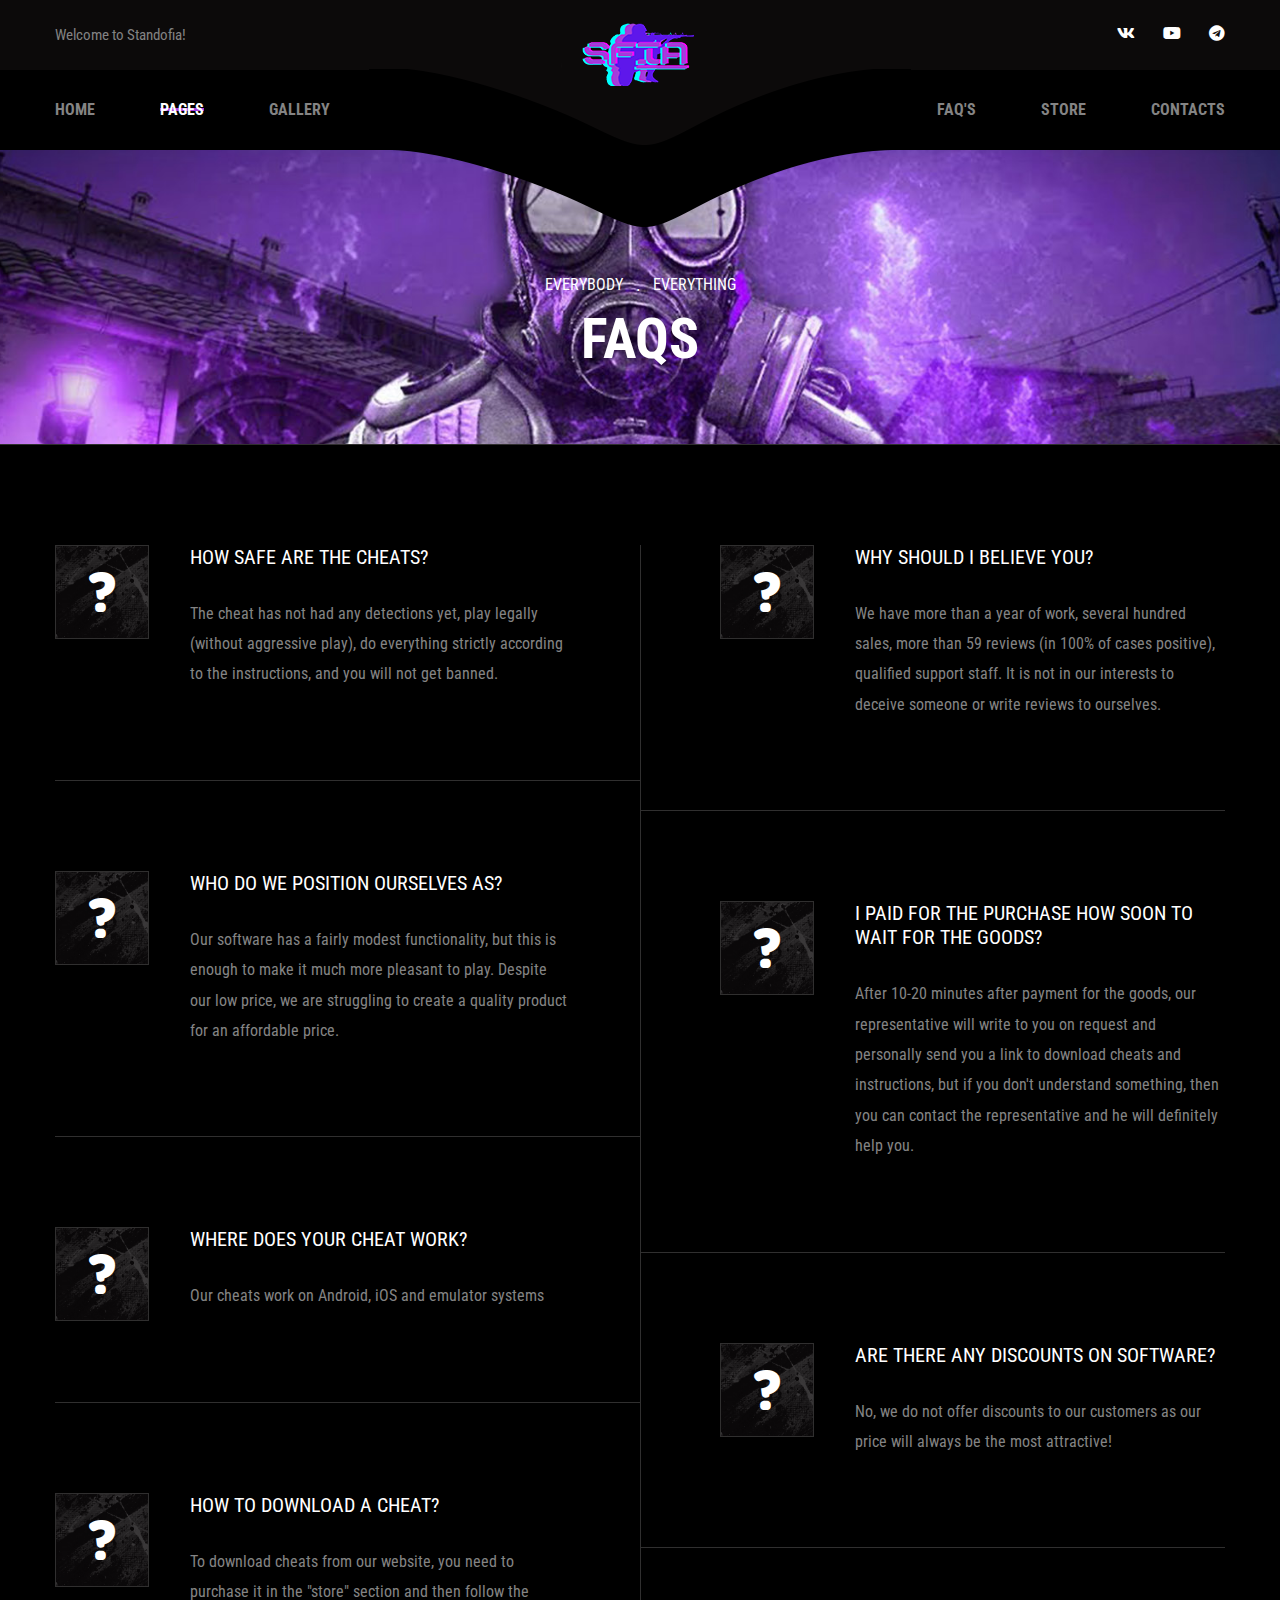
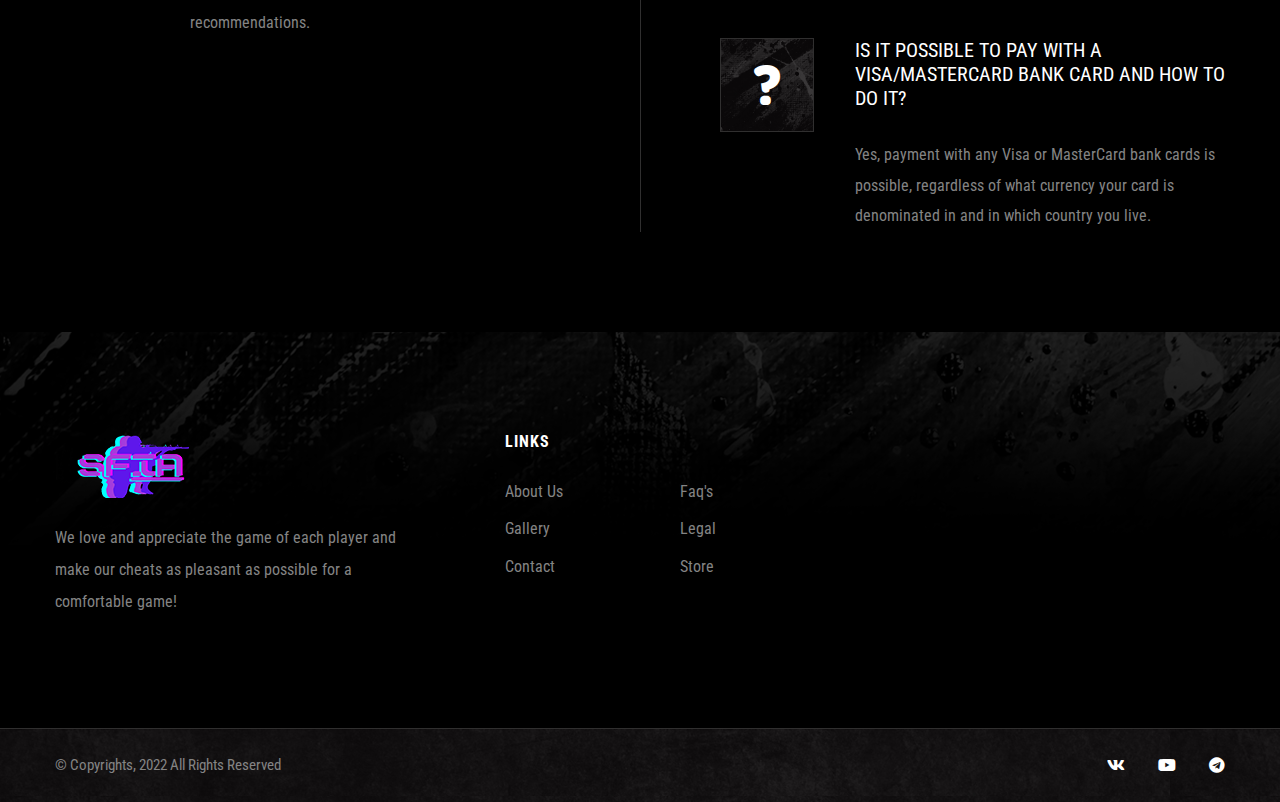
<file: faq.html>
<!DOCTYPE html>
<html lang="en">
<head>
<meta charset="utf-8">
<title>Standofia 🎮 - Software for every game | Faqs ❓</title>
<!-- Stylesheets -->
<link href="css/bootstrap.css" rel="stylesheet">
<link href="css/style.css" rel="stylesheet">
<link href="css/responsive.css" rel="stylesheet">

<link rel="shortcut icon" href="images/favicon.png" type="image/x-icon">
<link rel="icon" href="images/favicon.png" type="image/x-icon">

<!-- Responsive -->
<meta http-equiv="X-UA-Compatible" content="IE=edge">
<meta name="viewport" content="width=device-width, initial-scale=1.0, maximum-scale=1.0, user-scalable=0">
<!--[if lt IE 9]><script src="https://cdnjs.cloudflare.com/ajax/libs/html5shiv/3.7.3/html5shiv.js"></script><![endif]-->
<!--[if lt IE 9]><script src="js/respond.js"></script><![endif]-->
</head>

<body>

<div class="page-wrapper">
    <!-- Preloader -->
    <div class="preloader"><div class="icon"></div></div>

    <!-- Main Header -->
    <!-- Main Header -->
    <header class="main-header">
        <!-- Header Top -->
        <div class="header-top">
            <div class="auto-container clearfix">

                <div class="top-left clearfix">
                    <ul class="info-list">
                        <li>Welcome to Standofia!</li>
                    </ul>
                </div>

                <div class="top-right">
                    <ul class="social-icons">
						<li><a href="https://vk.com/jammmiagi" target="_blank"><span class="fab fa-vk"></span></a></li>
                        <li><a href="https://youtube.com/c/Fraytonso2GrafTakMolod" target="_blank"><span class="fab fa-youtube"></span></a></li>
                        <li><a href="https://t.me/GrafMolod" target="_blank"><span class="fab fa-telegram"></span></a></li>
                    </ul>
                </div>
            </div>
        </div>

        <!-- Header Upper -->
        <div class="header-upper">
            <div class="inner-container">
                <div class="auto-container clearfix">
                    <!--Logo-->
                    <div class="logo-outer">
                        <div class="logo"><a href="index.html"><img src="images/logol.png" alt="" title="Standofia 🎮 - Software for every game"></a></div>
                    </div>

                    <!--Nav Box-->
                    <div class="nav-outer clearfix">
                        <!--Mobile Navigation Toggler-->
                        <div class="mobile-nav-toggler"><span class="icon flaticon-menu-1"></span></div>

                        <!-- Main Menu -->
                        <nav class="main-menu navbar-expand-md navbar-light">
                            <div class="collapse navbar-collapse show clearfix" id="navbarSupportedContent">
                                <ul class="navigation clearfix pull-left">
                                    <li class="dropdown"><a href="index.html">Home</a>
                                        
                                    </li>
									<li class="current dropdown"><a href="about-us.html">Pages</a>
                                        <ul>
                                            <li><a href="about-us.html">About Us</a></li>
											
                                        </ul>
                                    </li>
                                    <li><a href="gallery.html">Gallery</a></li>
                                </ul>

                                <ul class="navigation pull-right clearfix">
                                    <li class="dropdown"><a href="faq.html">Faq's</a></li>
                                    <li class="dropdown"><a href="store.html">Store</a></li>
                                    <li><a href="contact.html">Contacts</a></li>
                                </ul>
                            </div>
                        </nav>
                        <!-- Main Menu End-->
                    </div>
                </div>
            </div>
        </div>
        <!--End Header Upper-->

        <!-- Sticky Header  -->
        <div class="sticky-header">
            <div class="auto-container clearfix">
                <!--Logo-->
                <div class="logo pull-left">
                    <a href="index.html" title=""><img src="images/logol.png" alt="" title=""></a>
                </div>
                <!--Right Col-->
                <div class="pull-right">
                    <!-- Main Menu -->
                    <nav class="main-menu clearfix">
                        <!--Keep This Empty / Menu will come through Javascript-->
                    </nav><!-- Main Menu End-->
                </div>
            </div>
        </div><!-- End Sticky Menu -->

        <!-- Mobile Menu  -->
        <div class="mobile-menu">
            <div class="menu-backdrop"></div>
            <div class="close-btn"><span class="icon flaticon-close"></span></div>
            
            <nav class="menu-box">
                <div class="nav-logo"><a href="index.html"><img src="images/logol.png" alt="" title=""></a></div>
                <div class="menu-outer"><!--Here Menu Will Come Automatically Via Javascript / Same Menu as in Header--></div>
				<!--Social Links-->
				<div class="social-links">
					<ul class="clearfix">
						<li><a href="https://vk.com/jammmiagi" target="_blank"><span class="fab fa-vk"></span></a></li>
                        <li><a href="https://youtube.com/c/Fraytonso2GrafTakMolod" target="_blank"><span class="fab fa-youtube"></span></a></li>
                        <li><a href="https://t.me/GrafMolod" target="_blank"><span class="fab fa-telegram"></span></a></li>
					</ul>
                </div>
            </nav>
        </div><!-- End Mobile Menu -->
    </header>
    <!-- End Main Header -->

	<!--Page Title-->
    <section class="page-banner" style="background-image:url(images/background/title-bg-4.jpg);">
        <div class="auto-container">
            <div class="inner-container clearfix">
                <ul class="bread-crumb clearfix">
                    <li><a href="index.html">Everybody</a></li>
                    <li>Everything</li>
                </ul>
                <h1>Faqs</h1>
            </div>
        </div>
    </section>
    <!--End Page Title-->

	<!-- Faqs Section -->
	<section class="faq-section">
		<div class="auto-container">
			<div class="inner-container clearfix">
				
				<!-- Column -->
				<div class="column col-lg-6 col-md-12 col-sm-12">
					
					<!-- Question Block Two -->
					<div class="question-block-two">
						<div class="inner-box">
							<div class="icon-box">
								<span class="icon flaticon-question"></span>
							</div>
							<h3><a href="#">How safe are the cheats?</a></h3>
							<div class="text">The cheat has not had any detections yet, play legally (without aggressive play), do everything strictly according to the instructions, and you will not get banned.</div>
						</div>
					</div>
					
					<!-- Question Block -->
					<div class="question-block-two">
						<div class="inner-box">
							<div class="icon-box">
								<span class="icon flaticon-question"></span>
							</div>
							<h3><a href="#">Who do we position ourselves as?</a></h3>
							<div class="text">Our software has a fairly modest functionality, but this is enough to make it much more pleasant to play. Despite our low price, we are struggling to create a quality product for an affordable price.</div>
						</div>
					</div>
					
					<!-- Question Block -->
					<div class="question-block-two">
						<div class="inner-box">
							<div class="icon-box">
								<span class="icon flaticon-question"></span>
							</div>
							<h3><a href="#">Where does your cheat work?</a></h3>
							<div class="text">Our cheats work on Android, iOS and emulator systems</div>
						</div>
					</div>
					
					<!-- Question Block -->
					<div class="question-block-two">
						<div class="inner-box">
							<div class="icon-box">
								<span class="icon flaticon-question"></span>
							</div>
							<h3><a href="#">How to download a cheat?</a></h3>
							<div class="text">To download cheats from our website, you need to purchase it in the "store" section and then follow the recommendations.</div>
						</div>
					</div>
					
				</div>
				
				<!-- Column -->
				<div class="column col-lg-6 col-md-12 col-sm-12">
					
					<!-- Question Block -->
					<div class="question-block-two alternate">
						<div class="inner-box">
							<div class="icon-box">
								<span class="icon flaticon-question"></span>
							</div>
							<h3><a href="#">Why should I believe you?</a></h3>
							<div class="text">We have more than a year of work, several hundred sales, more than 59 reviews (in 100% of cases positive), qualified support staff. It is not in our interests to deceive someone or write reviews to ourselves.</div>
						</div>
					</div>
					
					<!-- Question Block -->
					<div class="question-block-two alternate">
						<div class="inner-box">
							<div class="icon-box">
								<span class="icon flaticon-question"></span>
							</div>
							<h3><a href="#">I paid for the purchase how soon to wait for the goods?</a></h3>
							<div class="text">After 10-20 minutes after payment for the goods, our representative will write to you on request and personally send you a link to download cheats and instructions, but if you don't understand something, then you can contact the representative and he will definitely help you.</div>
						</div>
					</div>
					
					<!-- Question Block -->
					<div class="question-block-two alternate">
						<div class="inner-box">
							<div class="icon-box">
								<span class="icon flaticon-question"></span>
							</div>
							<h3><a href="#">Are there any discounts on software?</a></h3>
							<div class="text">No, we do not offer discounts to our customers as our price will always be the most attractive!</div>
						</div>
					</div>
					
					<!-- Question Block -->
					<div class="question-block-two alternate">
						<div class="inner-box">
							<div class="icon-box">
								<span class="icon flaticon-question"></span>
							</div>
							<h3><a href="#">Is it possible to pay with a Visa/Mastercard bank card and how to do it?</a></h3>
							<div class="text">Yes, payment with any Visa or MasterCard bank cards is possible, regardless of what currency your card is denominated in and in which country you live.</div>
						</div>
					</div>
					
				</div>
				
			</div>
		</div>
	</section>
	<!-- End Players Section -->
	
	
	
	<!-- Main Footer -->
    <footer class="main-footer">
    	<div class="auto-container">
        	<!--Widgets Section-->
            <div class="widgets-section">
            	<div class="row clearfix">
                	
                    <!--Column-->
                    <div class="column col-lg-4 col-md-6 col-sm-12">
						<div class="footer-widget logo-widget">
							<div class="logo">
                            	<a href="index.html"><img src="images/logol.png" alt="" /></a>
                            </div>
							<div class="text">We love and appreciate the game of each player and make our cheats as pleasant as possible for a comfortable game!</div>
						</div>
					</div>
					
					<!--Column-->
                    <div class="column col-lg-4 col-md-6 col-sm-12">
						<div class="footer-widget links-widget">
							<div class="widget-content">
								<div class="footer-title">
									<h2>Links</h2>
								</div>
								<div class="row clearfix">
									<div class="column col-lg-6 col-md-6 col-sm-12">
										<ul class="list">
											<li><a href="about-us.html">About Us</a></li>
											<li><a href="gallery.html">Gallery</a></li>
											<li><a href="contact.html">Contact</a></li>
										</ul>
									</div>
									<div class="column col-lg-6 col-md-6 col-sm-12">
										<ul class="list">
											<li><a href="faq.html">Faq's</a></li>
											<li><a href="legal.html">Legal</a></li>
											<li><a href="store.html">Store</a></li>
										</ul>
									</div>
								</div>
							</div>	
						</div>
					</div>
					
					<!--Column-->
                    
					
				</div>
			</div>
		</div>
		
		<!-- Footer Bottom -->
		<div class="footer-bottom">
			<div class="auto-container">
				<!--Scroll to top-->
				<div class="scroll-to-top scroll-to-target" data-target="html"><span class="flaticon-up-arrow"></span></div>
				<!--Scroll to top-->
				<div class="row clearfix">
					<!-- Column -->
					<div class="column col-lg-6 col-md-12 col-sm-12">
						<div class="copyright">&copy; Copyrights, 2022 All Rights Reserved</div>
					</div>
					<!-- Column -->
					<div class="column col-lg-6 col-md-12 col-sm-12">
						<ul class="social-icons">
							<li><a href="https://vk.com/jammmiagi" target="_blank"><span class="fab fa-vk"></span></a></li>
                        <li><a href="https://youtube.com/c/Fraytonso2GrafTakMolod" target="_blank"><span class="fab fa-youtube"></span></a></li>
                        <li><a href="https://t.me/GrafMolod" target="_blank"><span class="fab fa-telegram"></span></a></li>
						</ul>
					</div>
				</div>
			</div>
		</div>
		
	</footer>
	
</div>
<!--End pagewrapper-->

<script src="js/jquery.js"></script>
<script src="js/popper.min.js"></script>
<script src="js/bootstrap.min.js"></script>
<script src="js/jquery-ui.js"></script>
<script src="js/jquery.fancybox.js"></script>
<script src="js/owl.js"></script>
<script src="js/appear.js"></script>
<script src="js/wow.js"></script>
<script src="js/scrollbar.js"></script>
<script src="js/script.js"></script>

</body>
</html>
</file>
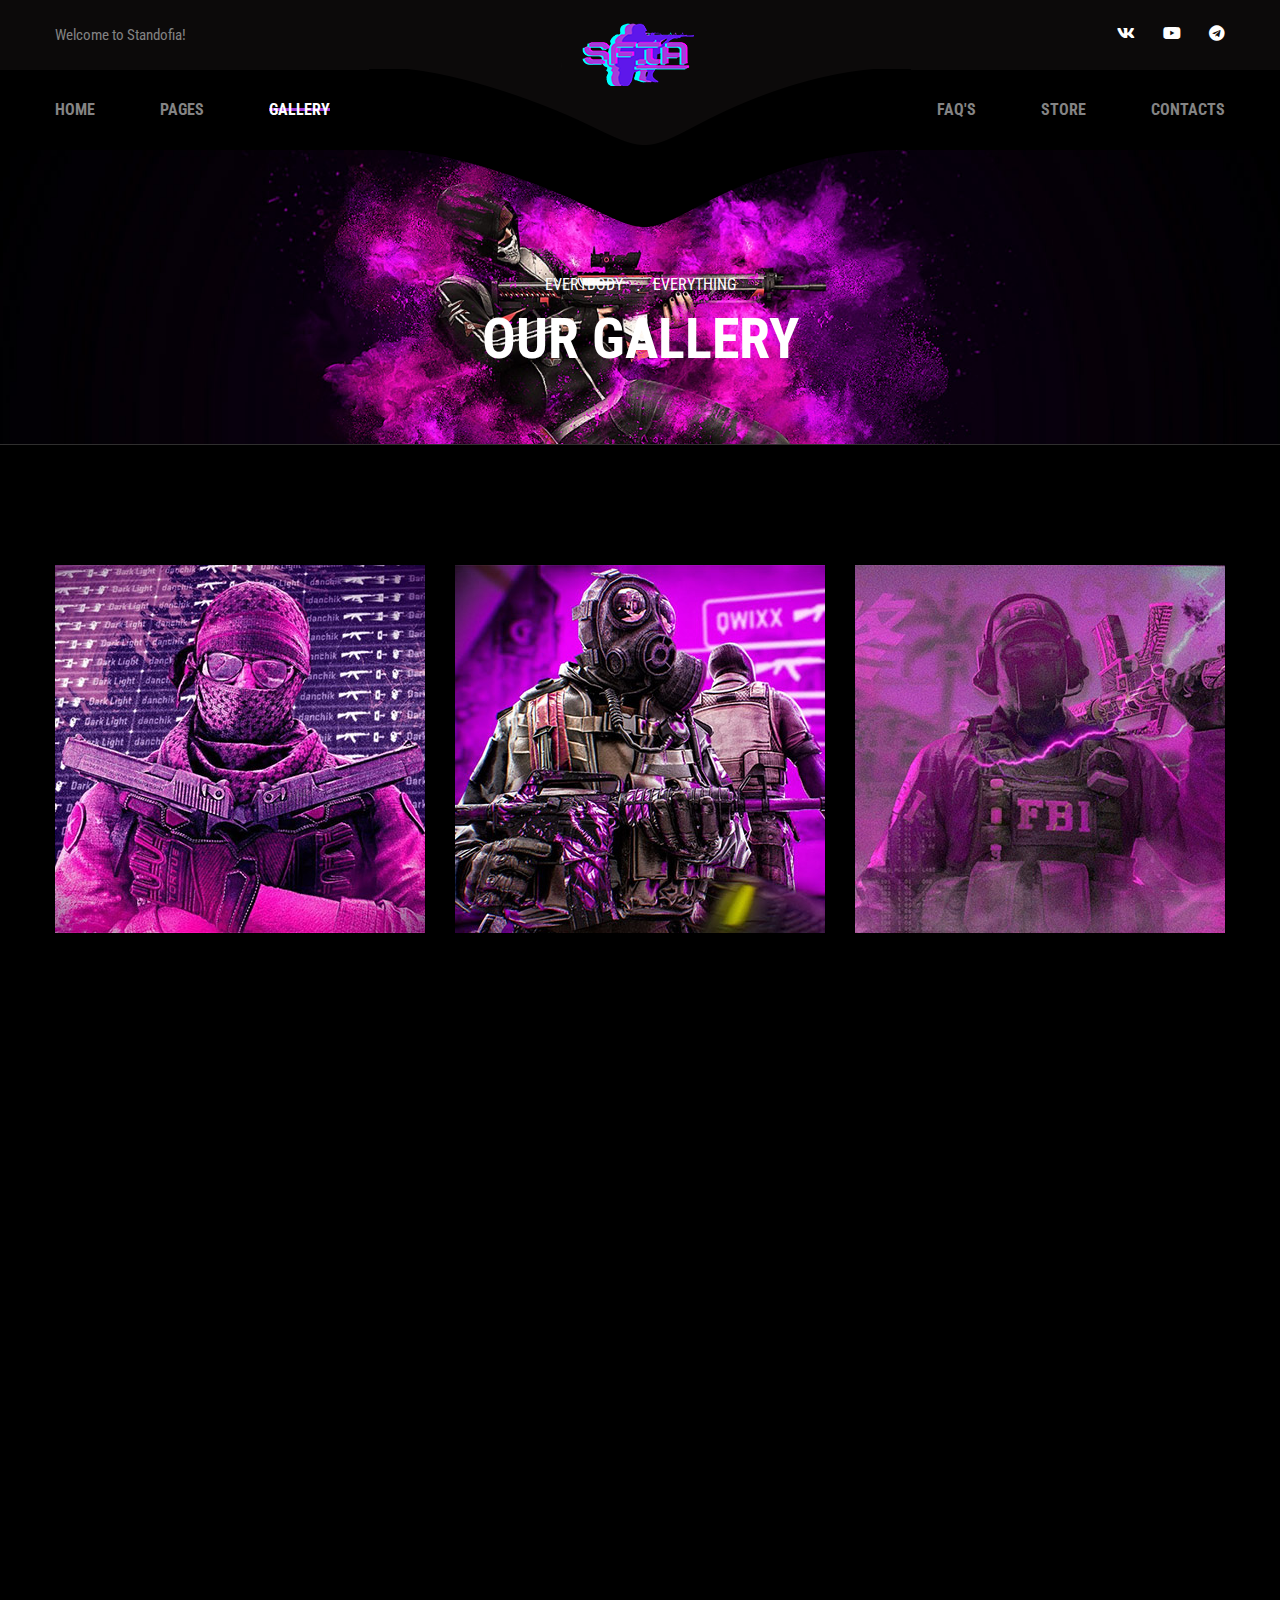
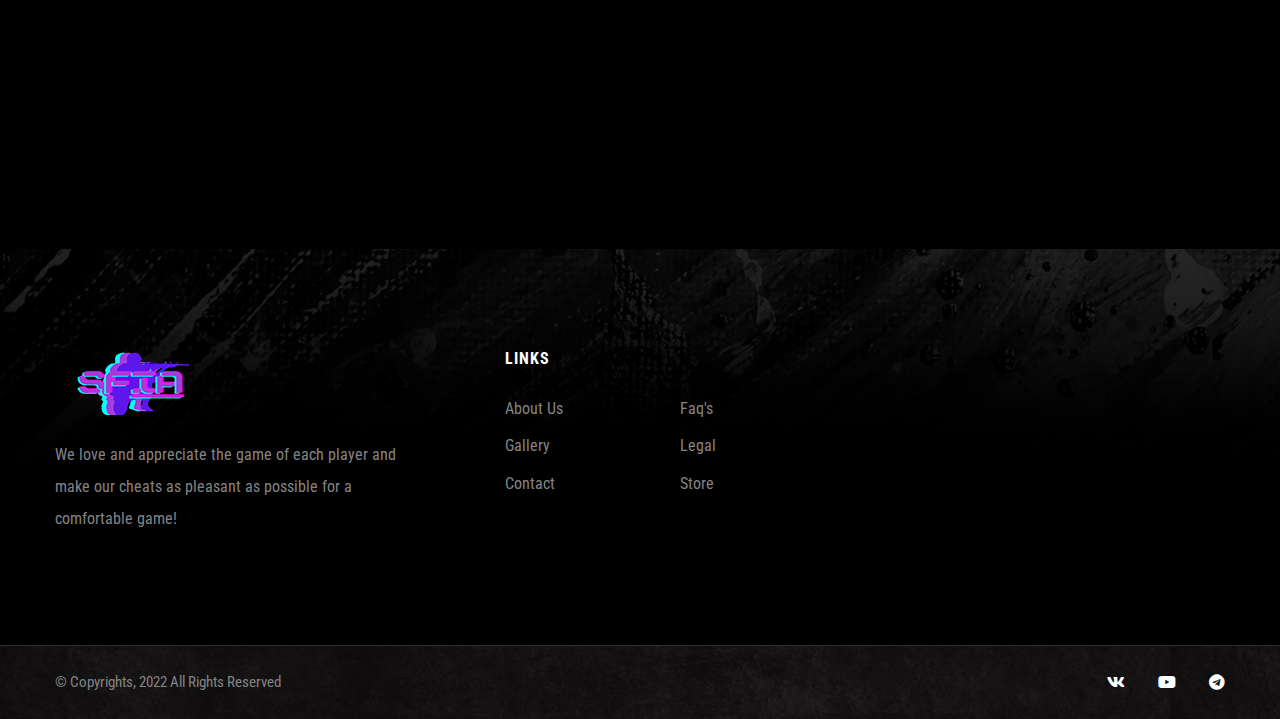
<file: gallery.html>
<!DOCTYPE html>
<html lang="en">
<head>
<meta charset="utf-8">
<title>Gamon - Digital Gaming and Esports HTML Template | Our Gallery</title>
<!-- Stylesheets -->
<link href="css/bootstrap.css" rel="stylesheet">
<link href="css/style.css" rel="stylesheet">
<link href="css/responsive.css" rel="stylesheet">

<link rel="shortcut icon" href="images/favicon.png" type="image/x-icon">
<link rel="icon" href="images/favicon.png" type="image/x-icon">

<!-- Responsive -->
<meta http-equiv="X-UA-Compatible" content="IE=edge">
<meta name="viewport" content="width=device-width, initial-scale=1.0, maximum-scale=1.0, user-scalable=0">
<!--[if lt IE 9]><script src="https://cdnjs.cloudflare.com/ajax/libs/html5shiv/3.7.3/html5shiv.js"></script><![endif]-->
<!--[if lt IE 9]><script src="js/respond.js"></script><![endif]-->
</head>

<body>

<div class="page-wrapper">
    <!-- Preloader -->
    <div class="preloader"><div class="icon"></div></div>

    <!-- Main Header -->
    <header class="main-header">
        <!-- Header Top -->
        <div class="header-top">
            <div class="auto-container clearfix">

                <div class="top-left clearfix">
                    <ul class="info-list">
                        <li>Welcome to Standofia!</li>
                    </ul>
                </div>

                <div class="top-right">
                    <ul class="social-icons">
                        <li><a href="https://vk.com/jammmiagi" target="_blank"><span class="fab fa-vk"></span></a></li>
                        <li><a href="https://youtube.com/c/Fraytonso2GrafTakMolod" target="_blank"><span class="fab fa-youtube"></span></a></li>
                        <li><a href="https://t.me/GrafMolod" target="_blank"><span class="fab fa-telegram"></span></a></li>
                    </ul>
                </div>
            </div>
        </div>

        <!-- Header Upper -->
        <div class="header-upper">
            <div class="inner-container">
                <div class="auto-container clearfix">
                    <!--Logo-->
                    <div class="logo-outer">
                        <div class="logo"><a href="index.html"><img src="images/logol.png" alt="" title="Standofia 🎮 - Software for every game"></a></div>
                    </div>

                    <!--Nav Box-->
                    <div class="nav-outer clearfix">
                        <!--Mobile Navigation Toggler-->
                        <div class="mobile-nav-toggler"><span class="icon flaticon-menu-1"></span></div>

                        <!-- Main Menu -->
                        <nav class="main-menu navbar-expand-md navbar-light">
                            <div class="collapse navbar-collapse show clearfix" id="navbarSupportedContent">
                                <ul class="navigation clearfix pull-left">
                                    <li class="dropdown"><a href="index.html">Home</a>
                                        
                                    </li>
									<li class="dropdown"><a href="about-us.html">Pages</a>
                                        <ul>
                                            <li><a href="about-us.html">About Us</a></li>
											
                                        </ul>
                                    </li>
                                    <li class="current"><a href="gallery.html">Gallery</a></li>
                                </ul>

                                <ul class="navigation pull-right clearfix">
                                    <li class="dropdown"><a href="faq.html">Faq's</a></li>
                                    <li class="dropdown"><a href="store.html">Store</a></li>
                                    <li><a href="contact.html">Contacts</a></li>
                                </ul>
                            </div>
                        </nav>
                        <!-- Main Menu End-->
                    </div>
                </div>
            </div>
        </div>
        <!--End Header Upper-->

        <!-- Sticky Header  -->
        <div class="sticky-header">
            <div class="auto-container clearfix">
                <!--Logo-->
                <div class="logo pull-left">
                    <a href="index.html" title=""><img src="images/logol.png" alt="" title=""></a>
                </div>
                <!--Right Col-->
                <div class="pull-right">
                    <!-- Main Menu -->
                    <nav class="main-menu clearfix">
                        <!--Keep This Empty / Menu will come through Javascript-->
                    </nav><!-- Main Menu End-->
                </div>
            </div>
        </div><!-- End Sticky Menu -->

        <!-- Mobile Menu  -->
        <div class="mobile-menu">
            <div class="menu-backdrop"></div>
            <div class="close-btn"><span class="icon flaticon-close"></span></div>
            
            <nav class="menu-box">
                <div class="nav-logo"><a href="index.html"><img src="images/logol.png" alt="" title=""></a></div>
                <div class="menu-outer"><!--Here Menu Will Come Automatically Via Javascript / Same Menu as in Header--></div>
				<!--Social Links-->
				<div class="social-links">
					<ul class="clearfix">
						<li><a href="https://vk.com/jammmiagi" target="_blank"><span class="fab fa-vk"></span></a></li>
                        <li><a href="https://youtube.com/c/Fraytonso2GrafTakMolod" target="_blank"><span class="fab fa-youtube"></span></a></li>
                        <li><a href="https://t.me/GrafMolod" target="_blank"><span class="fab fa-telegram"></span></a></li>
					</ul>
                </div>
            </nav>
        </div><!-- End Mobile Menu -->
    </header>
    <!-- End Main Header -->

	<!--Page Title-->
    <section class="page-banner" style="background-image:url(images/background/title-bg-16.png);">
        <div class="auto-container">
            <div class="inner-container clearfix">
                <ul class="bread-crumb clearfix">
                    <li><a href="index.html">Everybody</a></li>
                    <li>Everything</li>
                </ul>
                <h1>Our Gallery</h1>
            </div>
        </div>
    </section>
    <!--End Page Title-->

	<!-- Gallery Section Three -->
    <section class="gallery-section-three">
    
        <div class="auto-container">
            
            <div class="row clearfix">
            
                
                <!--Gallery Item-->
                <div class="gallery-item col-lg-4 col-md-6 col-sm-12 wow fadeInLeft" data-wow-delay="0ms">
                    <div class="inner-box">
                        <figure class="image-box">
                            <img src="images/gallery/36.jpg" alt="">
                            <!--Overlay Box-->
                            <div class="overlay-box">
                                <div class="overlay-inner">
                                    <div class="content">
                                        
                                        <a href="images/gallery/36.jpg" data-fancybox="gallery-2" data-caption="" class="link"><span class="icon flaticon-add"></span></a>
                                    </div>
                                </div>
                            </div>
                        </figure>
                    </div>
                </div>
                
                <!--Gallery Item-->
                <div class="gallery-item col-lg-4 col-md-6 col-sm-12 wow fadeInLeft" data-wow-delay="300ms">
                    <div class="inner-box">
                        <figure class="image-box">
                            <img src="images/gallery/38.jpg" alt="">
                            <!--Overlay Box-->
                            <div class="overlay-box">
                                <div class="overlay-inner">
                                    <div class="content">
                                    
                                        <a href="images/gallery/38.jpg" data-fancybox="gallery-2" data-caption="" class="link"><span class="icon flaticon-add"></span></a>
                                    </div>
                                </div>
                            </div>
                        </figure>
                    </div>
                </div>
                
                <!--Gallery Item-->
                <div class="gallery-item col-lg-4 col-md-6 col-sm-12 wow fadeInLeft" data-wow-delay="600ms">
                    <div class="inner-box">
                        <figure class="image-box">
                            <img src="images/gallery/35.jpg" alt="">
                            <!--Overlay Box-->
                            <div class="overlay-box">
                                <div class="overlay-inner">
                                    <div class="content">
                                       
                                        <a href="images/gallery/35.jpg" data-fancybox="gallery-2" data-caption="" class="link"><span class="icon flaticon-add"></span></a>
                                    </div>
                                </div>
                            </div>
                        </figure>
                    </div>
                </div>

                <!--Gallery Item-->
                <div class="gallery-item col-lg-4 col-md-6 col-sm-12 wow fadeInLeft" data-wow-delay="0ms">
                    <div class="inner-box">
                        <figure class="image-box">
                            <img src="images/gallery/29.jpg" alt="">
                            <!--Overlay Box-->
                            <div class="overlay-box">
                                <div class="overlay-inner">
                                    <div class="content">
                                        <a href="images/gallery/28.jpg" data-fancybox="gallery-2" data-caption="" class="link"><span class="icon flaticon-add"></span></a>
                                    </div>
                                </div>
                            </div>
                        </figure>
                    </div>
                </div>
                
                <!--Gallery Item-->
                <div class="gallery-item col-lg-4 col-md-6 col-sm-12 wow fadeInLeft" data-wow-delay="300ms">
                    <div class="inner-box">
                        <figure class="image-box">
                            <img src="images/gallery/30.jpg" alt="">
                            <!--Overlay Box-->
                            <div class="overlay-box">
                                <div class="overlay-inner">
                                    <div class="content">
                                        <a href="images/gallery/30.jpg" data-fancybox="gallery-2" data-caption="" class="link"><span class="icon flaticon-add"></span></a>
                                    </div>
                                </div>
                            </div>
                        </figure>
                    </div>
                </div>
                
                <!--Gallery Item-->
                <div class="gallery-item col-lg-4 col-md-6 col-sm-12 wow fadeInLeft" data-wow-delay="600ms">
                    <div class="inner-box">
                        <figure class="image-box">
                            <img src="images/gallery/34.jpg" alt="">
                            <!--Overlay Box-->
                            <div class="overlay-box">
                                <div class="overlay-inner">
                                    <div class="content">
                                        
                                        <a href="images/gallery/34.jpg" data-fancybox="gallery-2" data-caption="" class="link"><span class="icon flaticon-add"></span></a>
                                    </div>
                                </div>
                            </div>
                        </figure>
                    </div>
                </div>

                <!--Gallery Item-->
                <div class="gallery-item col-lg-4 col-md-6 col-sm-12 wow fadeInLeft" data-wow-delay="0ms">
                    <div class="inner-box">
                        <figure class="image-box">
                            <img src="images/gallery/31.jpg" alt="">
                            <!--Overlay Box-->
                            <div class="overlay-box">
                                <div class="overlay-inner">
                                    <div class="content">
                                       
                                        <a href="images/gallery/31.jpg" data-fancybox="gallery-2" data-caption="" class="link"><span class="icon flaticon-add"></span></a>
                                    </div>
                                </div>
                            </div>
                        </figure>
                    </div>
                </div>

                <!--Gallery Item-->
                <div class="gallery-item col-lg-4 col-md-6 col-sm-12 wow fadeInLeft" data-wow-delay="300ms">
                    <div class="inner-box">
                        <figure class="image-box">
                            <img src="images/gallery/37.jpg" alt="">
                            <!--Overlay Box-->
                            <div class="overlay-box">
                                <div class="overlay-inner">
                                    <div class="content">
                                       
                                        <a href="images/gallery/37.jpg" data-fancybox="gallery-2" data-caption="" class="link"><span class="icon flaticon-add"></span></a>
                                    </div>
                                </div>
                            </div>
                        </figure>
                    </div>
                </div>

                <!--Gallery Item-->
                <div class="gallery-item col-lg-4 col-md-6 col-sm-12 wow fadeInLeft" data-wow-delay="600ms">
                    <div class="inner-box">
                        <figure class="image-box">
                            <img src="images/gallery/27.jpg" alt="">
                            <!--Overlay Box-->
                            <div class="overlay-box">
                                <div class="overlay-inner">
                                    <div class="content">
                                       
                                        <a href="images/gallery/27.jpg" data-fancybox="gallery-2" data-caption="" class="link"><span class="icon flaticon-add"></span></a>
                                    </div>
                                </div>
                            </div>
                        </figure>
                    </div>
                </div>
                
            </div>
            
        </div>
        
    </section>
	
	
	<!-- Main Footer -->
    <footer class="main-footer">
    	<div class="auto-container">
        	<!--Widgets Section-->
            <div class="widgets-section">
            	<div class="row clearfix">
                	
                    <!--Column-->
                    <div class="column col-lg-4 col-md-6 col-sm-12">
						<div class="footer-widget logo-widget">
							<div class="logo">
                            	<a href="index.html"><img src="images/logol.png" alt="" /></a>
                            </div>
							<div class="text">We love and appreciate the game of each player and make our cheats as pleasant as possible for a comfortable game!</div>
						</div>
					</div>
					
					<!--Column-->
                    <div class="column col-lg-4 col-md-6 col-sm-12">
						<div class="footer-widget links-widget">
							<div class="widget-content">
								<div class="footer-title">
									<h2>Links</h2>
								</div>
								<div class="row clearfix">
									<div class="column col-lg-6 col-md-6 col-sm-12">
										<ul class="list">
											<li><a href="about-us.html">About Us</a></li>
											
											<li><a href="gallery.html">Gallery</a></li>
											<li><a href="contact.html">Contact</a></li>
										</ul>
									</div>
									<div class="column col-lg-6 col-md-6 col-sm-12">
										<ul class="list">
											<li><a href="faq.html">Faq's</a></li>
											<li><a href="legal.html">Legal</a></li>
											<li><a href="store.html">Store</a></li>
										</ul>
									</div>
								</div>
							</div>	
						</div>
					</div>
					
					<!--Column-->
                    
					
				</div>
			</div>
		</div>
		
		<!-- Footer Bottom -->
		<div class="footer-bottom">
			<div class="auto-container">
				<!--Scroll to top-->
				<div class="scroll-to-top scroll-to-target" data-target="html"><span class="flaticon-up-arrow"></span></div>
				<!--Scroll to top-->
				<div class="row clearfix">
					<!-- Column -->
					<div class="column col-lg-6 col-md-12 col-sm-12">
						<div class="copyright">&copy; Copyrights, 2022 All Rights Reserved</div>
					</div>
					<!-- Column -->
					<div class="column col-lg-6 col-md-12 col-sm-12">
						<ul class="social-icons">
							<li><a href="https://vk.com/jammmiagi" target="_blank"><span class="fab fa-vk"></span></a></li>
                        <li><a href="https://youtube.com/c/Fraytonso2GrafTakMolod" target="_blank"><span class="fab fa-youtube"></span></a></li>
                        <li><a href="https://t.me/GrafMolod" target="_blank"><span class="fab fa-telegram"></span></a></li>
						</ul>
					</div>
				</div>
			</div>
		</div>
		
	</footer>
	
</div>
<!--End pagewrapper-->

<script src="js/jquery.js"></script>
<script src="js/popper.min.js"></script>
<script src="js/bootstrap.min.js"></script>
<script src="js/jquery-ui.js"></script>
<script src="js/jquery.fancybox.js"></script>
<script src="js/owl.js"></script>
<script src="js/appear.js"></script>
<script src="js/wow.js"></script>
<script src="js/scrollbar.js"></script>
<script src="js/script.js"></script>

</body>
</html>
</file>
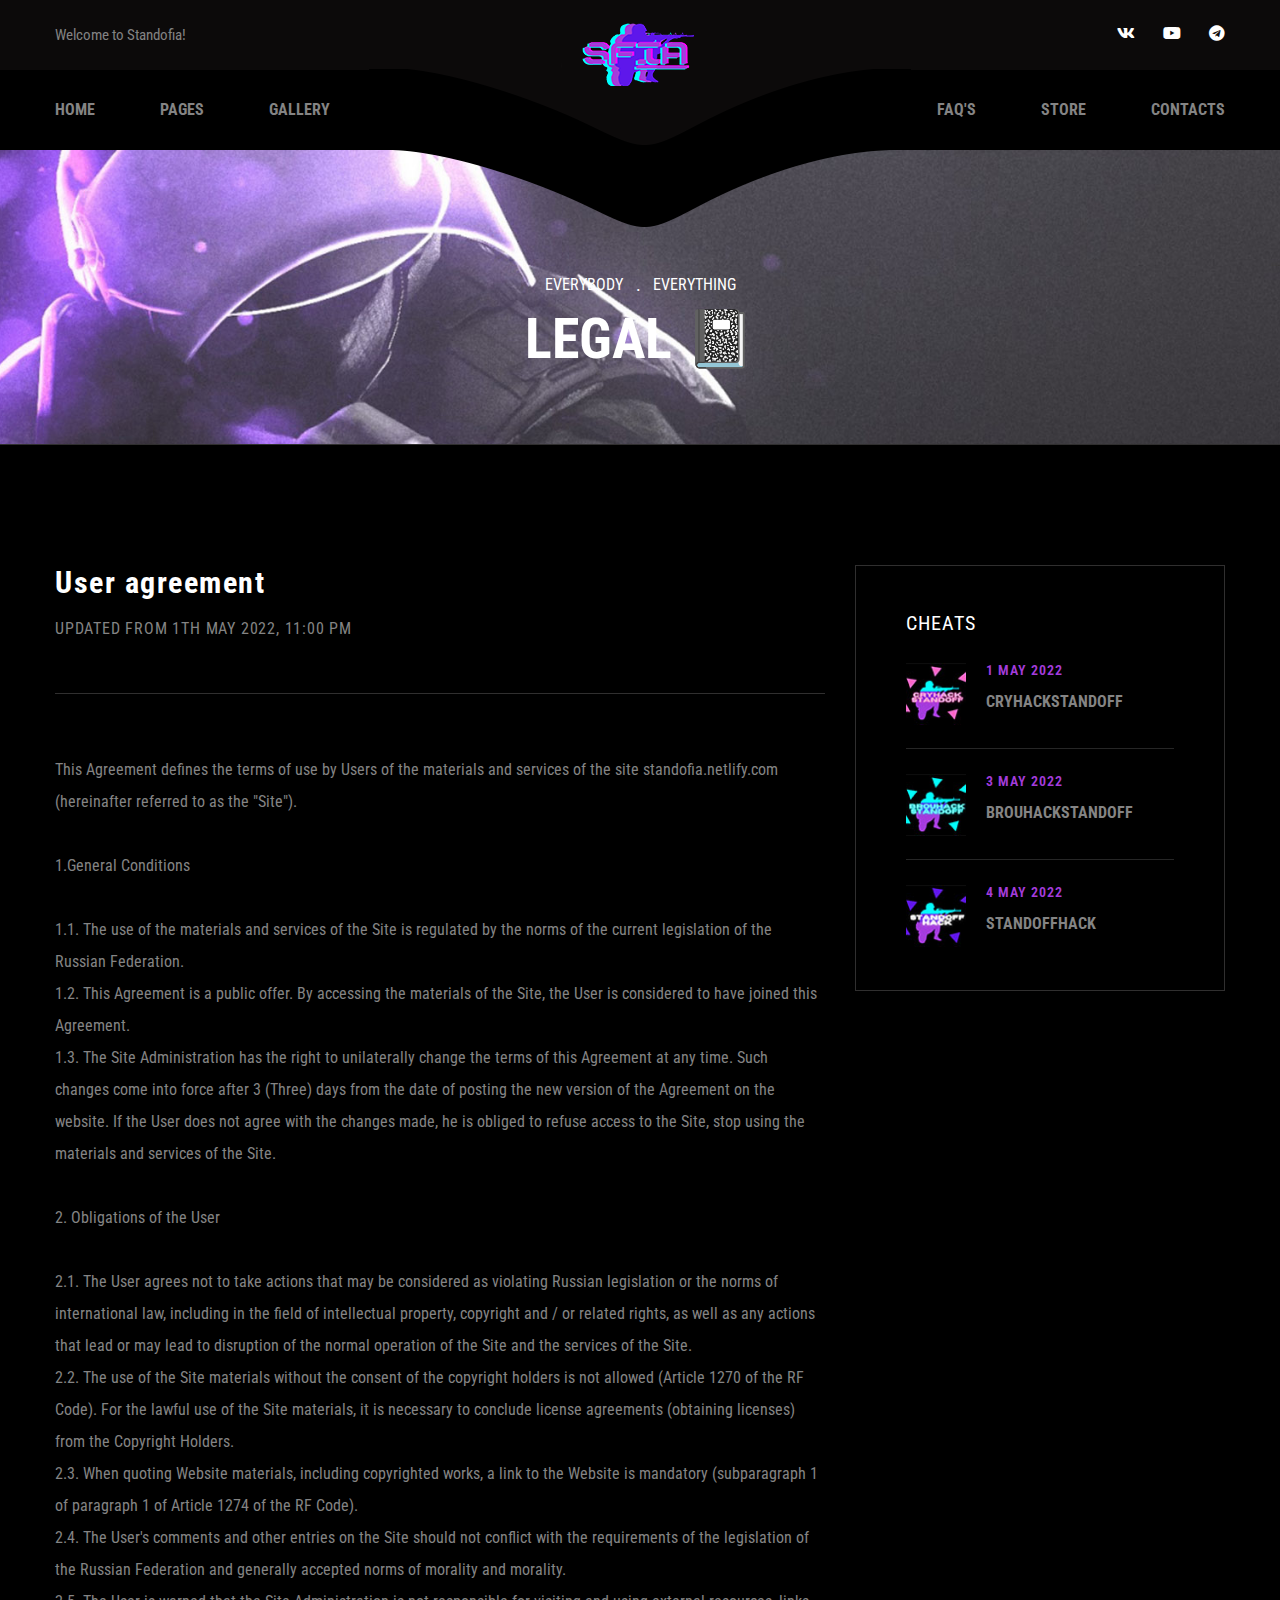
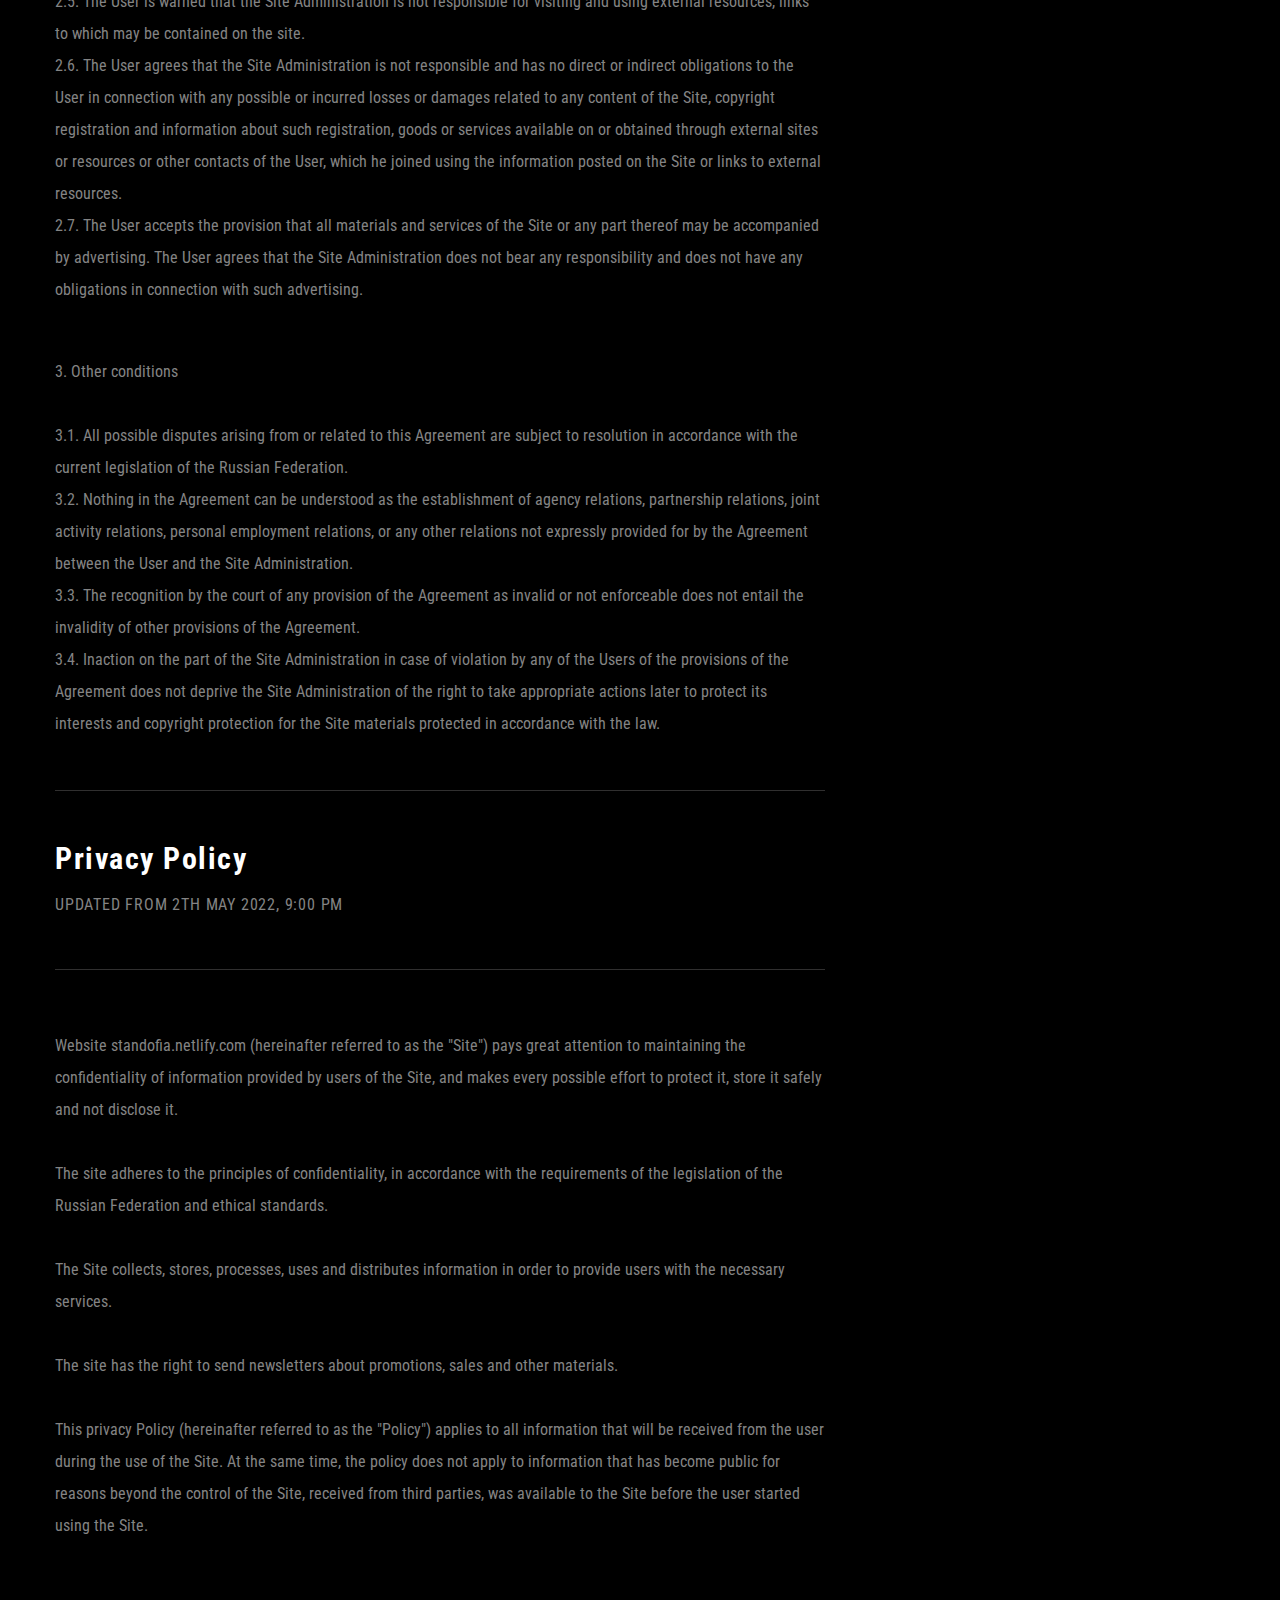
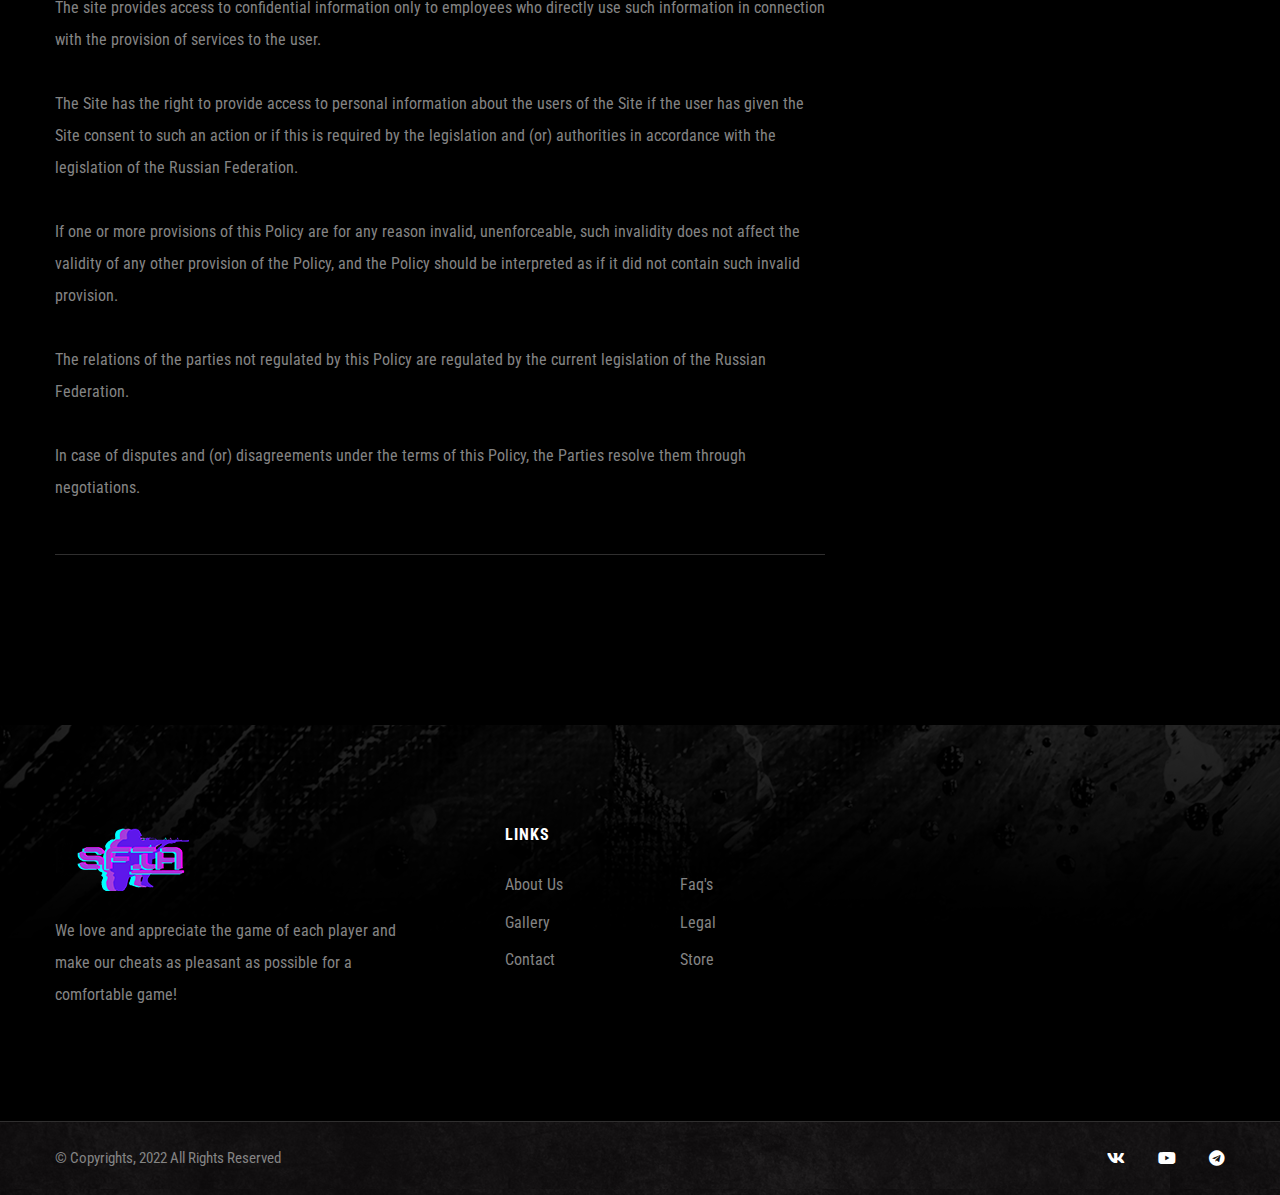
<file: legal.html>
<!DOCTYPE html>
<html lang="en">
<head>
<meta charset="utf-8">
<title>Standofia 🎮 - Software for every game | Legal 📂</title>
<!-- Stylesheets -->
<link href="css/bootstrap.css" rel="stylesheet">
<link href="css/style.css" rel="stylesheet">
<link href="css/responsive.css" rel="stylesheet">

<link rel="shortcut icon" href="images/favicon.png" type="image/x-icon">
<link rel="icon" href="images/favicon.png" type="image/x-icon">

<!-- Responsive -->
<meta http-equiv="X-UA-Compatible" content="IE=edge">
<meta name="viewport" content="width=device-width, initial-scale=1.0, maximum-scale=1.0, user-scalable=0">
<!--[if lt IE 9]><script src="https://cdnjs.cloudflare.com/ajax/libs/html5shiv/3.7.3/html5shiv.js"></script><![endif]-->
<!--[if lt IE 9]><script src="js/respond.js"></script><![endif]-->
</head>

<body>

<div class="page-wrapper">
    <!-- Preloader -->
    <div class="preloader"><div class="icon"></div></div>

    <!-- Main Header -->
    <header class="main-header">
        <!-- Header Top -->
        <div class="header-top">
            <div class="auto-container clearfix">

                <div class="top-left clearfix">
                    <ul class="info-list">
                        <li>Welcome to Standofia!</li>
                    </ul>
                </div>

                <div class="top-right">
                    <ul class="social-icons">
                        <li><a href="https://vk.com/jammmiagi" target="_blank"><span class="fab fa-vk"></span></a></li>
                        <li><a href="https://youtube.com/c/Fraytonso2GrafTakMolod" target="_blank"><span class="fab fa-youtube"></span></a></li>
                        <li><a href="https://t.me/GrafMolod" target="_blank"><span class="fab fa-telegram"></span></a></li>
                    </ul>
                </div>
            </div>
        </div>

        <!-- Header Upper -->
        <div class="header-upper">
            <div class="inner-container">
                <div class="auto-container clearfix">
                    <!--Logo-->
                    <div class="logo-outer">
                        <div class="logo"><a href="index.html"><img src="images/logol.png" alt="" title="Standofia 🎮 - Software for every game"></a></div>
                    </div>

                    <!--Nav Box-->
                    <div class="nav-outer clearfix">
                        <!--Mobile Navigation Toggler-->
                        <div class="mobile-nav-toggler"><span class="icon flaticon-menu-1"></span></div>

                        <!-- Main Menu -->
                        <nav class="main-menu navbar-expand-md navbar-light">
                            <div class="collapse navbar-collapse show clearfix" id="navbarSupportedContent">
                                <ul class="navigation clearfix pull-left">
                                    <li class="dropdown"><a href="index.html">Home</a>
                                        
                                    </li>
									<li class="dropdown"><a href="about-us.html">Pages</a>
                                        <ul>
                                            <li><a href="about-us.html">About Us</a></li>
											
                                        </ul>
                                    </li>
                                    <li><a href="gallery.html">Gallery</a></li>
                                </ul>

                                <ul class="navigation pull-right clearfix">
                                    <li class="dropdown"><a href="faq.html">Faq's</a></li>
                                    <li class="dropdown"><a href="store.html">Store</a></li>
                                    <li><a href="contact.html">Contacts</a></li>
                                </ul>
                            </div>
                        </nav>
                        <!-- Main Menu End-->
                    </div>
                </div>
            </div>
        </div>
        <!--End Header Upper-->

        <!-- Sticky Header  -->
        <div class="sticky-header">
            <div class="auto-container clearfix">
                <!--Logo-->
                <div class="logo pull-left">
                    <a href="index.html" title=""><img src="images/logol.png" alt="" title=""></a>
                </div>
                <!--Right Col-->
                <div class="pull-right">
                    <!-- Main Menu -->
                    <nav class="main-menu clearfix">
                        <!--Keep This Empty / Menu will come through Javascript-->
                    </nav><!-- Main Menu End-->
                </div>
            </div>
        </div><!-- End Sticky Menu -->

        <!-- Mobile Menu  -->
        <div class="mobile-menu">
            <div class="menu-backdrop"></div>
            <div class="close-btn"><span class="icon flaticon-close"></span></div>
            
            <nav class="menu-box">
                <div class="nav-logo"><a href="index.html"><img src="images/logol.png" alt="" title=""></a></div>
                <div class="menu-outer"><!--Here Menu Will Come Automatically Via Javascript / Same Menu as in Header--></div>
				<!--Social Links-->
				<div class="social-links">
					<ul class="clearfix">
						<li><a href="https://vk.com/jammmiagi" target="_blank"><span class="fab fa-vk"></span></a></li>
                        <li><a href="https://youtube.com/c/Fraytonso2GrafTakMolod" target="_blank"><span class="fab fa-youtube"></span></a></li>
                        <li><a href="https://t.me/GrafMolod" target="_blank"><span class="fab fa-telegram"></span></a></li>
					</ul>
                </div>
            </nav>
        </div><!-- End Mobile Menu -->
    </header>
    <!-- End Main Header -->

    <!--Page Title-->
    <section class="page-banner" style="background-image:url(images/background/title-bg-17.png);">
        <div class="auto-container">
            <div class="inner-container clearfix">
                <ul class="bread-crumb clearfix">
                    <li><a href="index.html">Everybody</a></li>
                    <li>Everything</li>
                </ul>
                <h1>Legal 📓</h1>
            </div>
        </div>
    </section>
    <!--End Page Title-->

    <!--Sidebar Page Container-->
    <div class="sidebar-page-container">
        <div class="auto-container">
            <div class="row clearfix">

                <!--Content Side / Match Single -->
                <div class="content-side col-lg-8 col-md-12 col-sm-12">
                    <div class="match-single">

                    	<!-- Title Box -->
                    	<div class="title-box">
                    		<h3>User agreement</h3>
                    		<div class="date">Updated from 1th MAY 2022, 11:00 PM</div>
                    	</div>

                    	

						<!-- Text Box -->
						<div class="text-box">
							<p>This Agreement defines the terms of use by Users of the materials and services of the site standofia.netlify.com (hereinafter referred to as the "Site").
<br/><br/>
                                1.General Conditions
                                <br/><br/>
                                1.1. The use of the materials and services of the Site is regulated by the norms of the current legislation of the Russian Federation.
                                
                                <br/>
                                1.2. This Agreement is a public offer. By accessing the materials of the Site, the User is considered to have joined this Agreement.
                                
                                <br/>
                                1.3. The Site Administration has the right to unilaterally change the terms of this Agreement at any time. Such changes come into force after 3 (Three) days from the date of posting the new version of the Agreement on the website. If the User does not agree with the changes made, he is obliged to refuse access to the Site, stop using the materials and services of the Site.
                                
                                <br/><br/>
                                2. Obligations of the User
                                
                                <br/><br/>
                                2.1. The User agrees not to take actions that may be considered as violating Russian legislation or the norms of international law, including in the field of intellectual property, copyright and / or related rights, as well as any actions that lead or may lead to disruption of the normal operation of the Site and the services of the Site.
                                
                                <br/>
                                2.2. The use of the Site materials without the consent of the copyright holders is not allowed (Article 1270 of the RF Code). For the lawful use of the Site materials, it is necessary to conclude license agreements (obtaining licenses) from the Copyright Holders.
                                
                                <br/>
                                2.3. When quoting Website materials, including copyrighted works, a link to the Website is mandatory (subparagraph 1 of paragraph 1 of Article 1274 of the RF Code).
                                
                                <br/>
                                2.4. The User's comments and other entries on the Site should not conflict with the requirements of the legislation of the Russian Federation and generally accepted norms of morality and morality.
                                
                                <br/>
                                2.5. The User is warned that the Site Administration is not responsible for visiting and using external resources, links to which may be contained on the site.
                                
                                <br/>
                                2.6. The User agrees that the Site Administration is not responsible and has no direct or indirect obligations to the User in connection with any possible or incurred losses or damages related to any content of the Site, copyright registration and information about such registration, goods or services available on or obtained through external sites or resources or other contacts of the User, which he joined using the information posted on the Site or links to external resources.
                                
                                <br/>
                                2.7. The User accepts the provision that all materials and services of the Site or any part thereof may be accompanied by advertising. The User agrees that the Site Administration does not bear any responsibility and does not have any obligations in connection with such advertising.</p>
                                
							<p>3. Other conditions
<br/><br/>
                                3.1. All possible disputes arising from or related to this Agreement are subject to resolution in accordance with the current legislation of the Russian Federation.
                                <br/>
                                3.2. Nothing in the Agreement can be understood as the establishment of agency relations, partnership relations, joint activity relations, personal employment relations, or any other relations not expressly provided for by the Agreement between the User and the Site Administration.
                                <br/>
                                3.3. The recognition by the court of any provision of the Agreement as invalid or not enforceable does not entail the invalidity of other provisions of the Agreement.
                                <br/>
                                3.4. Inaction on the part of the Site Administration in case of violation by any of the Users of the provisions of the Agreement does not deprive the Site Administration of the right to take appropriate actions later to protect its interests and copyright protection for the Site materials protected in accordance with the law.</p>
						</div>

                        <!-- Title Box -->
                    	<div class="title-box">
                    		<h3>Privacy Policy</h3>
                    		<div class="date">Updated from 2th MAY 2022, 9:00 PM</div>
                    	</div>


                    	

						<!-- Text Box -->
						<div class="text-box">
							<p>Website standofia.netlify.com (hereinafter referred to as the "Site") pays great attention to maintaining the confidentiality of information provided by users of the Site, and makes every possible effort to protect it, store it safely and not disclose it.
                                <br/><br/>
                                The site adheres to the principles of confidentiality, in accordance with the requirements of the legislation of the Russian Federation and ethical standards.
                                <br/><br/>
                                The Site collects, stores, processes, uses and distributes information in order to provide users with the necessary services.
                                <br/><br/>
                                The site has the right to send newsletters about promotions, sales and other materials.
                                <br/><br/>
                                This privacy Policy (hereinafter referred to as the "Policy") applies to all information that will be received from the user during the use of the Site. At the same time, the policy does not apply to information that has become public for reasons beyond the control of the Site, received from third parties, was available to the Site before the user started using the Site.</p>
							
							<p>The site provides access to confidential information only to employees who directly use such information in connection with the provision of services to the user.
                                <br/><br/>
                                The Site has the right to provide access to personal information about the users of the Site if the user has given the Site consent to such an action or if this is required by the legislation and (or) authorities in accordance with the legislation of the Russian Federation.
                                <br/><br/>
                                If one or more provisions of this Policy are for any reason invalid, unenforceable, such invalidity does not affect the validity of any other provision of the Policy, and the Policy should be interpreted as if it did not contain such invalid provision.
                                <br/><br/>
                                The relations of the parties not regulated by this Policy are regulated by the current legislation of the Russian Federation.
                                <br/><br/>
                                In case of disputes and (or) disagreements under the terms of this Policy, the Parties resolve them through negotiations.</p>
						</div>

                        

                        <!--Comment Form-->
                        <div class="comment-form">
                            <form method="post" action="blog.html">
                                
                            </form>
                        </div>
                    </div>
                </div>

                <!--Sidebar Side-->
                <div class="sidebar-side col-lg-4 col-md-12 col-sm-12">
                    <aside class="sidebar">

                        
                        
                        <!-- Post Widget -->
                        <div class="sidebar-widget popular-posts">
                            <div class="widget-content">
                                <h4 class="sidebar-title">Cheats</h4>

                                <article class="post">
                                    <div class="post-inner">
                                        <figure class="post-thumb"><a href="cry-hack-standoff.html"><img src="images/resource/post-thumb-1.jpg" alt=""></a></figure>
                                        <div class="post-info">1 may 2022</div>
                                        <div class="text"><a href="cry-hack-standoff.html">CryHackStandoff</a></div>
                                    </div>
                                </article>
                                
                                <article class="post">
                                    <div class="post-inner">
                                        <figure class="post-thumb"><a href="brou-hack-standoff.html"><img src="images/resource/post-thumb-2.jpg" alt=""></a></figure>
                                        <div class="post-info">3 may 2022</div>
                                        <div class="text"><a href="brou-hack-standoff.html">BrouHackStandoff</a></div>
                                    </div>
                                </article>

                                <article class="post">
                                    <div class="post-inner">
                                        <figure class="post-thumb"><a href="standoff-hack.html"><img src="images/resource/post-thumb-3.jpg" alt=""></a></figure>
                                        <div class="post-info">4 may 2022</div>
                                        <div class="text"><a href="standoff-hack.html">StandoffHack</a></div>
                                    </div>
                                </article>
                            </div>
                        </div>
                        
                    
                    </aside>
                </div>
            </div>
        </div>
    </div>
    <!-- End Sidebar Page Container -->

	<!-- Main Footer -->
    <footer class="main-footer">
    	<div class="auto-container">
        	<!--Widgets Section-->
            <div class="widgets-section">
            	<div class="row clearfix">
                	
                    <!--Column-->
                    <div class="column col-lg-4 col-md-6 col-sm-12">
						<div class="footer-widget logo-widget">
							<div class="logo">
                            	<a href="index.html"><img src="images/logol.png" alt="" /></a>
                            </div>
							<div class="text">We love and appreciate the game of each player and make our cheats as pleasant as possible for a comfortable game!</div>
						</div>
					</div>
					
					<!--Column-->
                    <div class="column col-lg-4 col-md-6 col-sm-12">
						<div class="footer-widget links-widget">
							<div class="widget-content">
								<div class="footer-title">
									<h2>Links</h2>
								</div>
								<div class="row clearfix">
									<div class="column col-lg-6 col-md-6 col-sm-12">
										<ul class="list">
											<li><a href="about-us.html">About Us</a></li>
											
											<li><a href="gallery.html">Gallery</a></li>
											<li><a href="contact.html">Contact</a></li>
										</ul>
									</div>
									<div class="column col-lg-6 col-md-6 col-sm-12">
										<ul class="list">
											<li><a href="faq.html">Faq's</a></li>
											<li><a href="legal.html">Legal</a></li>
											<li><a href="store.html">Store</a></li>
										</ul>
									</div>
								</div>
							</div>	
						</div>
					</div>
					
					<!--Column-->
                    
					
				</div>
			</div>
		</div>
		
		<!-- Footer Bottom -->
		<div class="footer-bottom">
			<div class="auto-container">
				<!--Scroll to top-->
				<div class="scroll-to-top scroll-to-target" data-target="html"><span class="flaticon-up-arrow"></span></div>
				<!--Scroll to top-->
				<div class="row clearfix">
					<!-- Column -->
					<div class="column col-lg-6 col-md-12 col-sm-12">
						<div class="copyright">&copy; Copyrights, 2022 All Rights Reserved</div>
					</div>
					<!-- Column -->
					<div class="column col-lg-6 col-md-12 col-sm-12">
						<ul class="social-icons">
							<li><a href="https://vk.com/jammmiagi" target="_blank"><span class="fab fa-vk"></span></a></li>
                        <li><a href="https://youtube.com/c/Fraytonso2GrafTakMolod" target="_blank"><span class="fab fa-youtube"></span></a></li>
                        <li><a href="https://t.me/GrafMolod" target="_blank"><span class="fab fa-telegram"></span></a></li>
						</ul>
					</div>
				</div>
			</div>
		</div>
		
	</footer>
	
</div>
<!--End pagewrapper-->

<script src="js/jquery.js"></script>
<script src="js/popper.min.js"></script>
<script src="js/bootstrap.min.js"></script>
<script src="js/jquery-ui.js"></script>
<script src="js/jquery.fancybox.js"></script>
<script src="js/owl.js"></script>
<script src="js/appear.js"></script>
<script src="js/wow.js"></script>
<script src="js/scrollbar.js"></script>
<script src="js/script.js"></script>

</body>
</html>
</file>
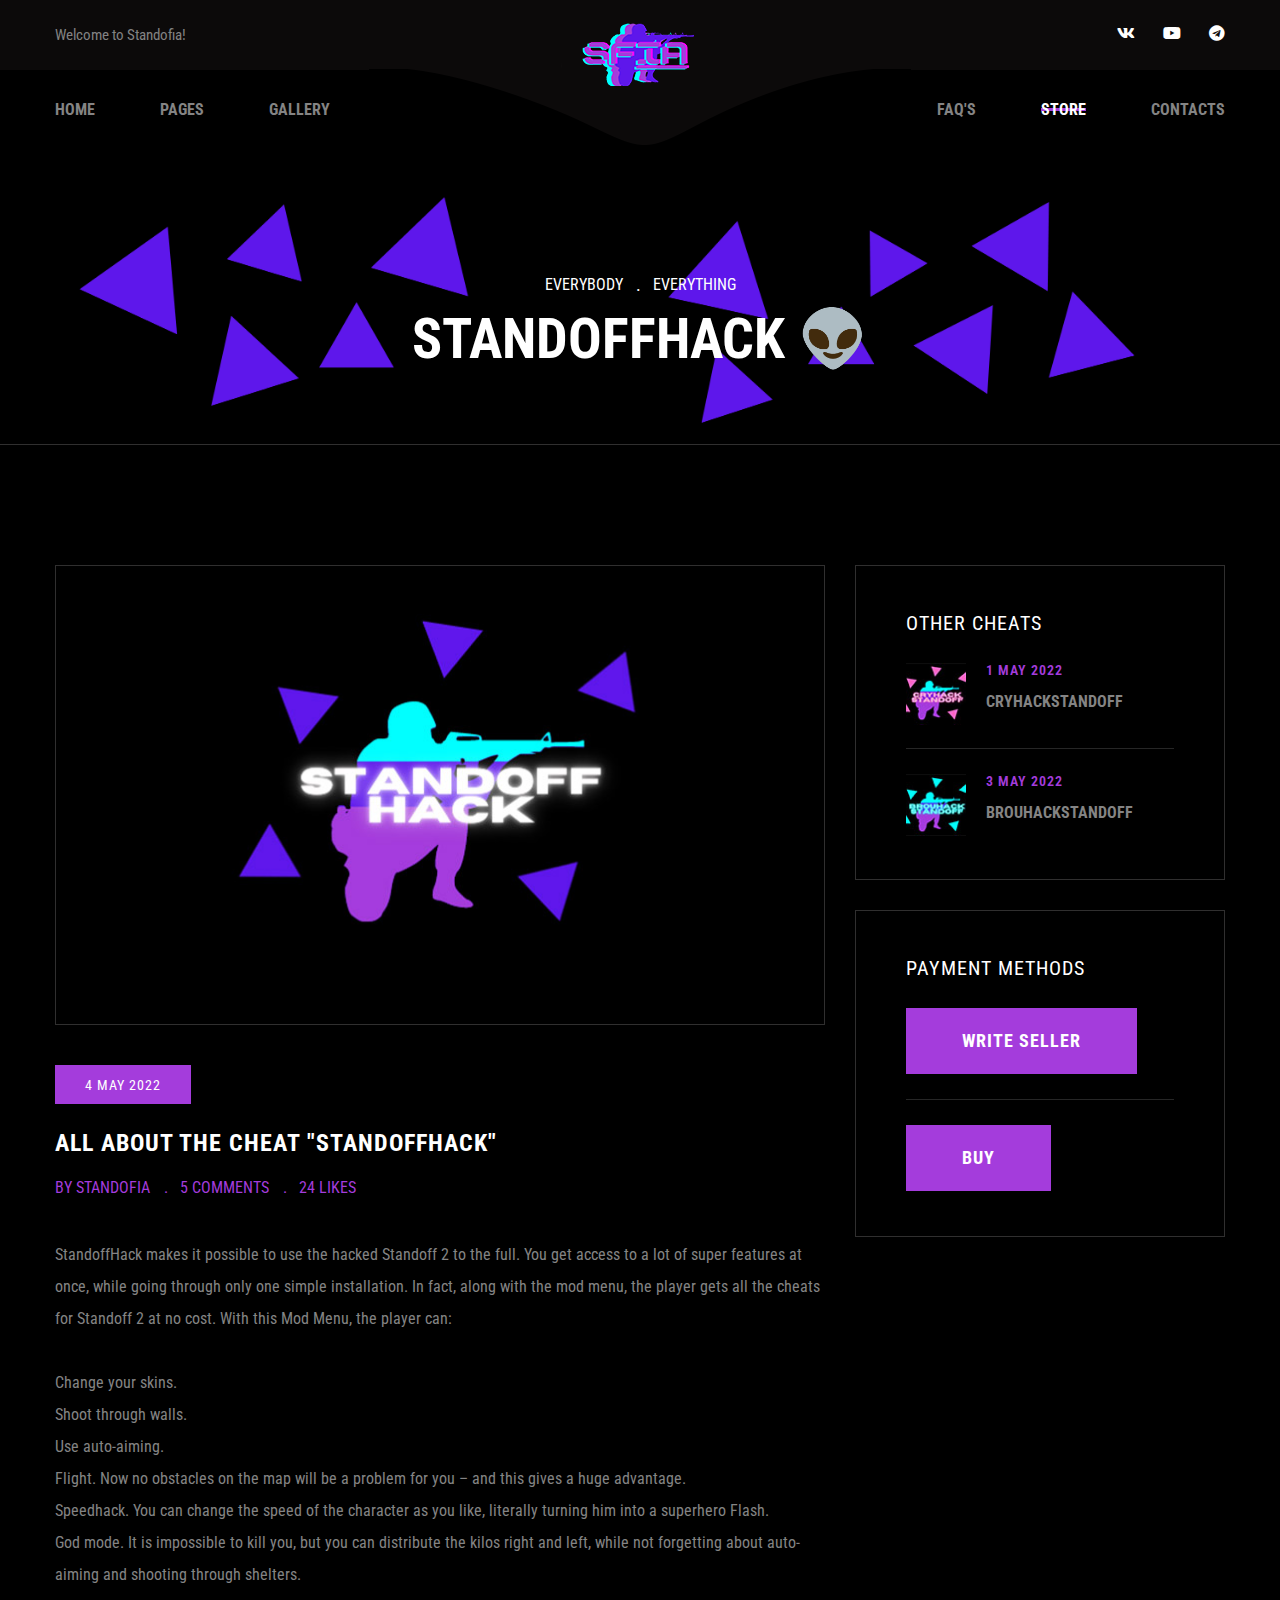
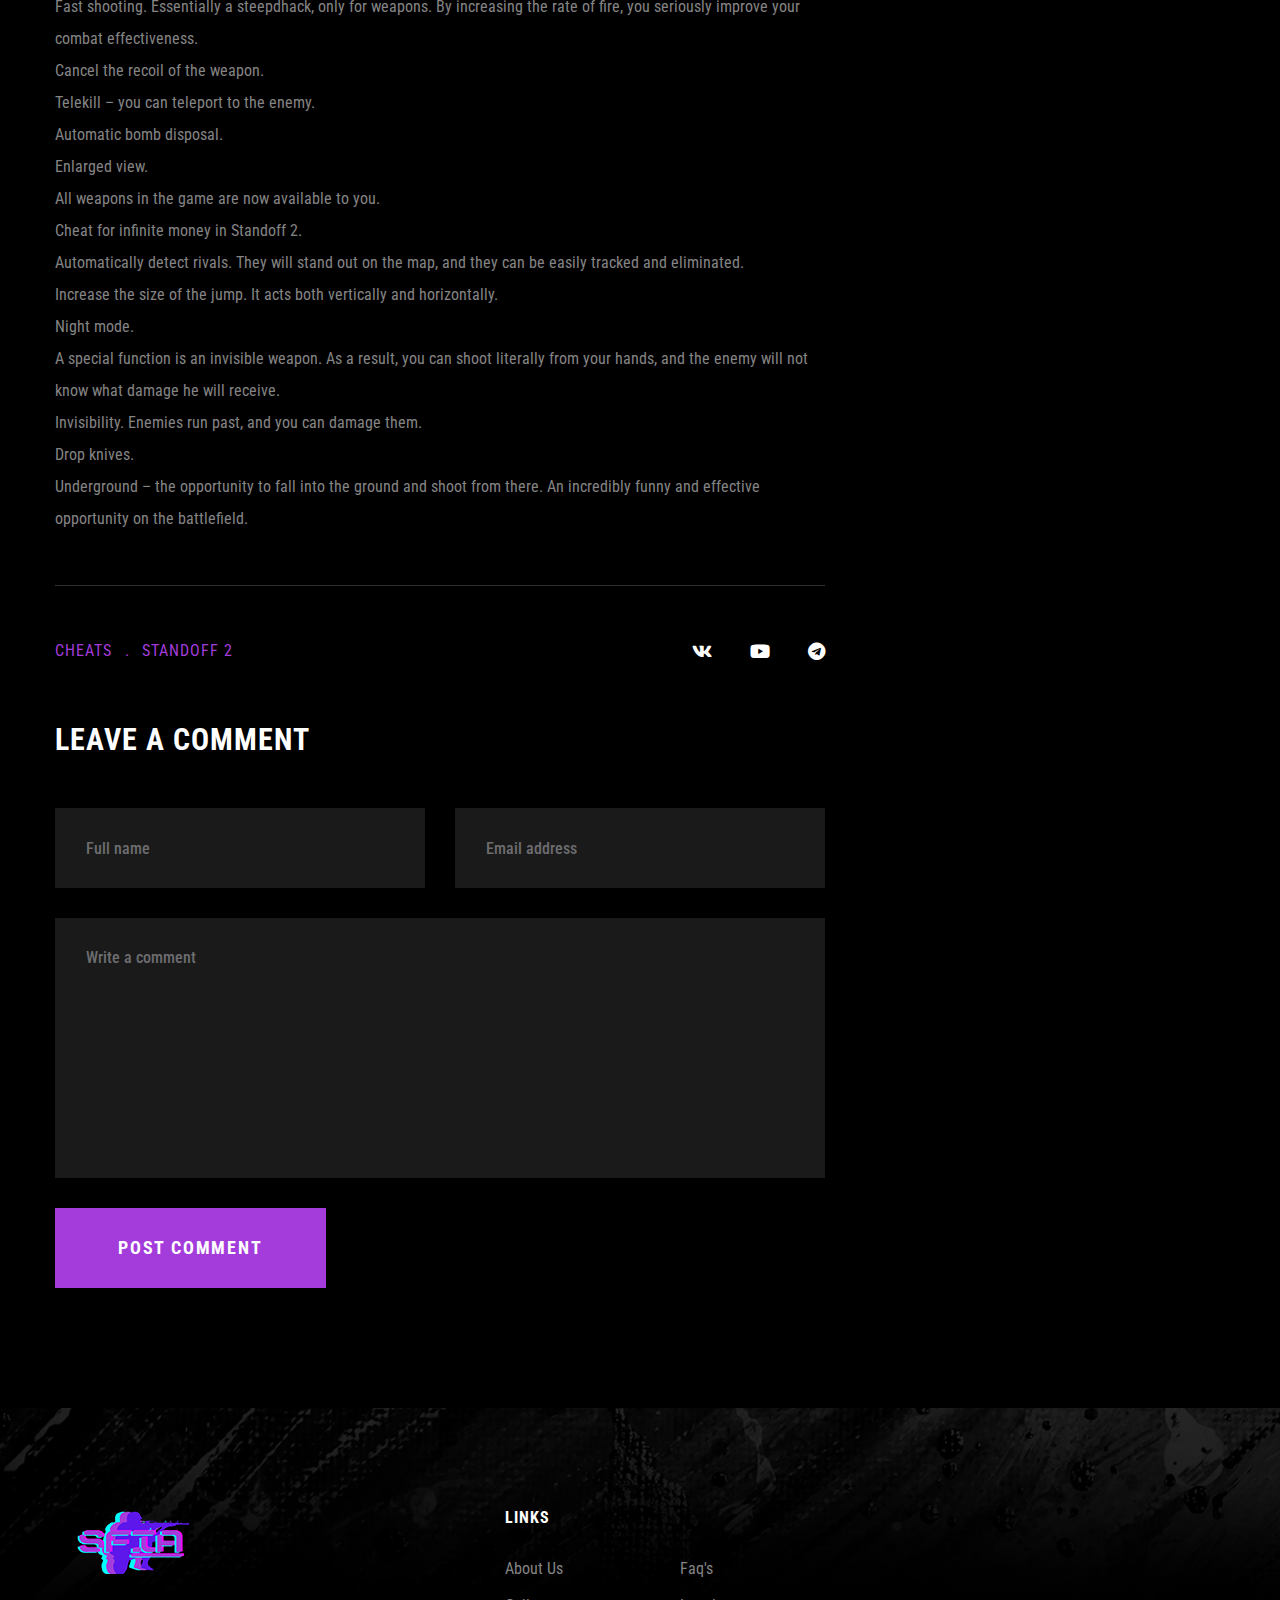
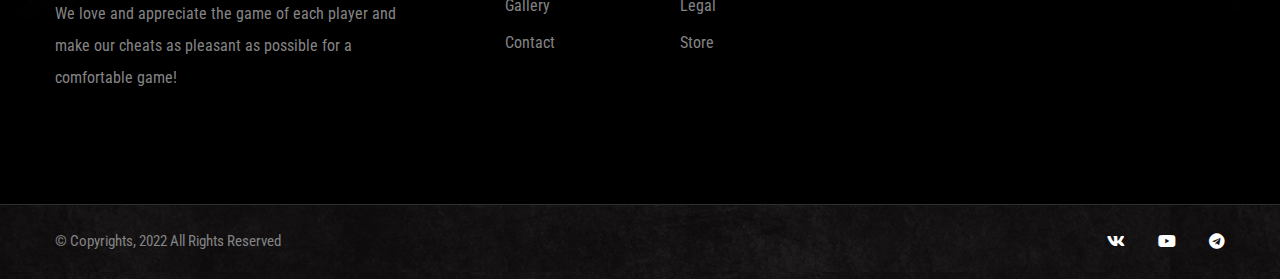
<file: standoff-hack.html>
<!DOCTYPE html>
<html lang="en">
<head>
<meta charset="utf-8">
<title>Standofia 🎮 - Software for every game | StandoffHack 👽</title>
<!-- Stylesheets -->
<link href="css/bootstrap.css" rel="stylesheet">
<link href="css/style.css" rel="stylesheet">
<link href="css/responsive.css" rel="stylesheet">

<link rel="shortcut icon" href="images/favicon.png" type="image/x-icon">
<link rel="icon" href="images/favicon.png" type="image/x-icon">

<!-- Responsive -->
<meta http-equiv="X-UA-Compatible" content="IE=edge">
<meta name="viewport" content="width=device-width, initial-scale=1.0, maximum-scale=1.0, user-scalable=0">
<!--[if lt IE 9]><script src="https://cdnjs.cloudflare.com/ajax/libs/html5shiv/3.7.3/html5shiv.js"></script><![endif]-->
<!--[if lt IE 9]><script src="js/respond.js"></script><![endif]-->
</head>

<body>

<div class="page-wrapper">
    <!-- Preloader -->
    <div class="preloader"><div class="icon"></div></div>

    <!-- Main Header -->
    <header class="main-header">
        <!-- Header Top -->
        <div class="header-top">
            <div class="auto-container clearfix">

                <div class="top-left clearfix">
                    <ul class="info-list">
                        <li>Welcome to Standofia!</li>
                    </ul>
                </div>

                <div class="top-right">
                    <ul class="social-icons">
                        <li><a href="https://vk.com/jammmiagi" target="_blank"><span class="fab fa-vk"></span></a></li>
                        <li><a href="https://youtube.com/c/Fraytonso2GrafTakMolod" target="_blank"><span class="fab fa-youtube"></span></a></li>
                        <li><a href="https://t.me/GrafMolod" target="_blank"><span class="fab fa-telegram"></span></a></li>
                    </ul>
                </div>
            </div>
        </div>

        <!-- Header Upper -->
        <div class="header-upper">
            <div class="inner-container">
                <div class="auto-container clearfix">
                    <!--Logo-->
                    <div class="logo-outer">
                        <div class="logo"><a href="index.html"><img src="images/logol.png" alt="" title="Standofia 🎮 - Software for every game"></a></div>
                    </div>

                    <!--Nav Box-->
                    <div class="nav-outer clearfix">
                        <!--Mobile Navigation Toggler-->
                        <div class="mobile-nav-toggler"><span class="icon flaticon-menu-1"></span></div>

                        <!-- Main Menu -->
                        <nav class="main-menu navbar-expand-md navbar-light">
                            <div class="collapse navbar-collapse show clearfix" id="navbarSupportedContent">
                                <ul class="navigation clearfix pull-left">
                                    <li class="dropdown"><a href="index.html">Home</a>
                                        
                                    </li>
									<li class=" dropdown"><a href="about-us.html">Pages</a>
                                        <ul>
                                            <li><a href="about-us.html">About Us</a></li>
											
                                        </ul>
                                    </li>
                                    <li><a href="gallery.html">Gallery</a></li>
                                </ul>

                                <ul class="navigation pull-right clearfix">
                                    <li class=" dropdown"><a href="faq.html">Faq's</a></li>
                                    <li class="current dropdown"><a href="store.html">Store</a></li>
                                    <li><a href="contact.html">Contacts</a></li>
                                </ul>
                            </div>
                        </nav>
                        <!-- Main Menu End-->
                    </div>
                </div>
            </div>
        </div>
        <!--End Header Upper-->

        <!-- Sticky Header  -->
        <div class="sticky-header">
            <div class="auto-container clearfix">
                <!--Logo-->
                <div class="logo pull-left">
                    <a href="index.html" title=""><img src="images/logol.png" alt="" title=""></a>
                </div>
                <!--Right Col-->
                <div class="pull-right">
                    <!-- Main Menu -->
                    <nav class="main-menu clearfix">
                        <!--Keep This Empty / Menu will come through Javascript-->
                    </nav><!-- Main Menu End-->
                </div>
            </div>
        </div><!-- End Sticky Menu -->

        <!-- Mobile Menu  -->
        <div class="mobile-menu">
            <div class="menu-backdrop"></div>
            <div class="close-btn"><span class="icon flaticon-close"></span></div>
            
            <nav class="menu-box">
                <div class="nav-logo"><a href="index.html"><img src="images/logol.png" alt="" title=""></a></div>
                <div class="menu-outer"><!--Here Menu Will Come Automatically Via Javascript / Same Menu as in Header--></div>
				<!--Social Links-->
				<div class="social-links">
					<ul class="clearfix">
                        <li><a href="https://vk.com/jammmiagi" target="_blank"><span class="fab fa-vk"></span></a></li>
                        <li><a href="https://youtube.com/c/Fraytonso2GrafTakMolod" target="_blank"><span class="fab fa-youtube"></span></a></li>
                        <li><a href="https://t.me/GrafMolod" target="_blank"><span class="fab fa-telegram"></span></a></li>
					</ul>
                </div>
            </nav>
        </div><!-- End Mobile Menu -->
    </header>
    <!-- End Main Header -->

    <!--Page Title-->
    <section class="page-banner" style="background-image:url(images/background/title-bg-15.png);">
        <div class="auto-container">
            <div class="inner-container clearfix">
                <ul class="bread-crumb clearfix">
                    <li><a href="index.html">Everybody</a></li>
                    <li>Everything</li>
                </ul>
                <h1>StandoffHack 👽</h1>
            </div>
        </div>
    </section>
    <!--End Page Title-->

        <!--Sidebar Page Container-->
    <div class="sidebar-page-container">
        <div class="auto-container">
            <div class="row clearfix">

                <!--Content Side / Blog Detail-->
                <div class="content-side col-lg-8 col-md-12 col-sm-12">
                    <div class="blog-detail">
                		<div class="image-box">
                			<figure class="image"><img src="images/resource/news-single-hack.jpg" alt=""></figure>
                		</div>
                		<div class="lower-content">
                			<div class="post-date">4 may 2022</div>
							<h3>All about the cheat "StandoffHack"</h3>
							<ul class="post-info">
								<li>by <a href="#">Standofia</a></li>
								<li><a href="#">5 Comments</a></li>
								<li><a href="#">24 Likes</a></li>
							</ul>
							<p>StandoffHack makes it possible to use the hacked Standoff 2 to the full. You get access to a lot of super features at once, while going through only one simple installation. In fact, along with the mod menu, the player gets all the cheats for Standoff 2 at no cost. With this Mod Menu, the player can:
<br/><br/>
                                Change your skins.
                                <br/>
                                Shoot through walls.
                                <br/>
                                Use auto-aiming.
                                <br/>
                                Flight. Now no obstacles on the map will be a problem for you – and this gives a huge advantage.
                                <br/>
                                Speedhack. You can change the speed of the character as you like, literally turning him into a superhero Flash.
                                <br/>
                                God mode. It is impossible to kill you, but you can distribute the kilos right and left, while not forgetting about auto-aiming and shooting through shelters.
                                
                                <br/>Fast shooting. Essentially a steepdhack, only for weapons. By increasing the rate of fire, you seriously improve your combat effectiveness.
                                
                                <br/>Cancel the recoil of the weapon.
                                
                                <br/>Telekill – you can teleport to the enemy.
                                
                                <br/>Automatic bomb disposal.
                                
                                <br/>Enlarged view.
                                
                                <br/>All weapons in the game are now available to you.
                                
                                <br/>Cheat for infinite money in Standoff 2.
                                
                                <br/>Automatically detect rivals. They will stand out on the map, and they can be easily tracked and eliminated.
                                
                                <br/>Increase the size of the jump. It acts both vertically and horizontally.
                                
                                <br/>Night mode.
                                
                                <br/>A special function is an invisible weapon. As a result, you can shoot literally from your hands, and the enemy will not know what damage he will receive.
                                
                                <br/>Invisibility. Enemies run past, and you can damage them.
                                
                                <br/>Drop knives.
                                
                                <br/>Underground – the opportunity to fall into the ground and shoot from there. An incredibly funny and effective opportunity on the battlefield.</p>
                		</div>
                    </div>

                    <!-- Other Options -->
                    <div class="post-share-options clearfix">
                        <div class="pull-left">
                            <ul class="tags">
                                <li><a href="#">Cheats</a></li>
                                
                                <li><a href="#">Standoff 2</a></li>
                            </ul>
                        </div>

                        <div class="social-links pull-right">
                            <ul class="social-links">
                                <li><a href="https://vk.com/jammmiagi" target="_blank"><span class="fab fa-vk"></span></a></li>
                                <li><a href="https://youtube.com/c/Fraytonso2GrafTakMolod" target="_blank"><span class="fab fa-youtube"></span></a></li>
                                <li><a href="https://t.me/GrafMolod" target="_blank"><span class="fab fa-telegram"></span></a></li>
                            </ul>
                        </div>
                    </div>

                    <!--Comment Form-->
                    <div class="comment-form">
                        <div class="group-title"><h3>Leave a comment</h3></div>

                        <form method="post" class="contact-js-form" action="blog.html">
                            <div class="row clearfix">                                    
                                <div class="col-md-6 col-sm-12 form-group">
                                    <input class="name-js" type="text" name="name" placeholder="Full name" required="">
                                </div>
                                
                                <div class="col-md-6 col-sm-12 form-group">
                                    <input class="email-js" type="email" name="email" placeholder="Email address" required="">
                                </div>

                                <div class="col-md-12 col-sm-12 form-group">
                                    <textarea class="message-js" name="message" placeholder="Write a comment"></textarea>
                                </div>

                                <div class="col-md-12 col-sm-12 form-group">
                                    <button class="theme-btn btn-style-one" type="submit" name="submit-form"><span class="btn-title">Post Comment</span></button>
                                </div>
                            </div>
                        </form>
                    </div>
                </div>

                <!--Sidebar Side-->
                <div class="sidebar-side col-lg-4 col-md-12 col-sm-12">
                    <aside class="sidebar">
                    	

                        <!-- Post Widget -->
                        <div class="sidebar-widget popular-posts">
                            <div class="widget-content">
                                <h4 class="sidebar-title">Other Cheats</h4>
                                
                                <article class="post">
                                    <div class="post-inner">
                                        <figure class="post-thumb"><a href="cry-hack-standoff.html"><img src="images/resource/post-thumb-1.jpg" alt=""></a></figure>
                                        <div class="post-info">1 may 2022</div>
                                        <div class="text"><a href="cry-hack-standoff.html">CryHackStandoff</a></div>
                                    </div>
                                </article>

                                <article class="post">
                                    <div class="post-inner">
                                        <figure class="post-thumb"><a href="brou-hack-standoff.html"><img src="images/resource/post-thumb-2.jpg" alt=""></a></figure>
                                        <div class="post-info">3 may 2022</div>
                                        <div class="text"><a href="brou-hack-standoff.html">BrouHackStandoff</a></div>
                                    </div>
                                </article>
                            </div>
                        </div>

                        <!-- Post Widget -->
                        <div class="sidebar-widget popular-posts">
                            <div class="widget-content">
                                <h4 class="sidebar-title">Payment methods</h4>
                                
                                <article class="post">
                                    
                                        <button onclick="window.location.href = 'https://vk.com/jammmiagi';" class="theme-btn btn-style-one" type="submit" name="submit-form"><span class="btn-title">Write seller</span></button>
                                    
                                </article>

                                <article class="post">
                                    
                                    <button onclick="window.location.href = 'https://vk.com/jammmiagi';" class="theme-btn btn-style-one" type="submit" name="submit-form"><span class="btn-title">Buy</span></button>
                                
                            </article>

                            </div>
                        </div>

                           
                    </aside>
                </div>
            </div>
        </div>
    </div>
    <!-- End Sidebar Page Container -->

	<!-- Main Footer -->
    <footer class="main-footer">
    	<div class="auto-container">
        	<!--Widgets Section-->
            <div class="widgets-section">
            	<div class="row clearfix">
                	
                    <!--Column-->
                    <div class="column col-lg-4 col-md-6 col-sm-12">
						<div class="footer-widget logo-widget">
							<div class="logo">
                            	<a href="index.html"><img src="images/logol.png" alt="" /></a>
                            </div>
							<div class="text">We love and appreciate the game of each player and make our cheats as pleasant as possible for a comfortable game!</div>
						</div>
					</div>
					
					<!--Column-->
                    <div class="column col-lg-4 col-md-6 col-sm-12">
						<div class="footer-widget links-widget">
							<div class="widget-content">
								<div class="footer-title">
									<h2>Links</h2>
								</div>
								<div class="row clearfix">
									<div class="column col-lg-6 col-md-6 col-sm-12">
										<ul class="list">
											<li><a href="about-us.html">About Us</a></li>
											
											<li><a href="gallery.html">Gallery</a></li>
											<li><a href="contact.html">Contact</a></li>
										</ul>
									</div>
									<div class="column col-lg-6 col-md-6 col-sm-12">
										<ul class="list">
											<li><a href="faq.html">Faq's</a></li>
											<li><a href="legal.html">Legal</a></li>
											<li><a href="store.html">Store</a></li>
										</ul>
									</div>
								</div>
							</div>	
						</div>
					</div>
					
					<!--Column-->
                    
					
				</div>
			</div>
		</div>
		
		<!-- Footer Bottom -->
		<div class="footer-bottom">
			<div class="auto-container">
				<!--Scroll to top-->
				<div class="scroll-to-top scroll-to-target" data-target="html"><span class="flaticon-up-arrow"></span></div>
				<!--Scroll to top-->
				<div class="row clearfix">
					<!-- Column -->
					<div class="column col-lg-6 col-md-12 col-sm-12">
						<div class="copyright">&copy; Copyrights, 2022 All Rights Reserved</div>
					</div>
					<!-- Column -->
					<div class="column col-lg-6 col-md-12 col-sm-12">
						<ul class="social-icons">
							<li><a href="https://vk.com/jammmiagi" target="_blank"><span class="fab fa-vk"></span></a></li>
                        <li><a href="https://youtube.com/c/Fraytonso2GrafTakMolod" target="_blank"><span class="fab fa-youtube"></span></a></li>
                        <li><a href="https://t.me/GrafMolod" target="_blank"><span class="fab fa-telegram"></span></a></li>
						</ul>
					</div>
				</div>
			</div>
		</div>
		
	</footer>
	
</div>
<!--End pagewrapper-->

<script src="js/jquery.js"></script>
<script src="js/popper.min.js"></script>
<script src="js/bootstrap.min.js"></script>
<script src="js/jquery-ui.js"></script>
<script src="js/jquery.fancybox.js"></script>
<script src="js/owl.js"></script>
<script src="js/appear.js"></script>
<script src="js/wow.js"></script>
<script src="js/scrollbar.js"></script>
<script src="js/script.js"></script>

<script src="https://smtpjs.com/v3/smtp.js"></script>
<script>
    const form = document.querySelector('.contact-js-form')
    function sendMessage (e) {
        e.preventDefault();
        
        const name = document.querySelector('.name-js'),
        email = document.querySelector('.email-js'),
        message = document.querySelector('.message-js');

        Email.send({
        SecureToken : "1ef3f444-6d34-4b0c-88c8-b06b18a44ced",
        To : 'standofia.official@gmail.com',
        From : 'standofia.official@gmail.com',
        Subject : "Comment - STANDOFFHACK",
        Body : `${message.value} ____FROM_____ ${email.value}`
    }).then(
    message => alert(message)
    );
    }

    form.addEventListener('submit', sendMessage);

</script>

</body>
</html>
</file>
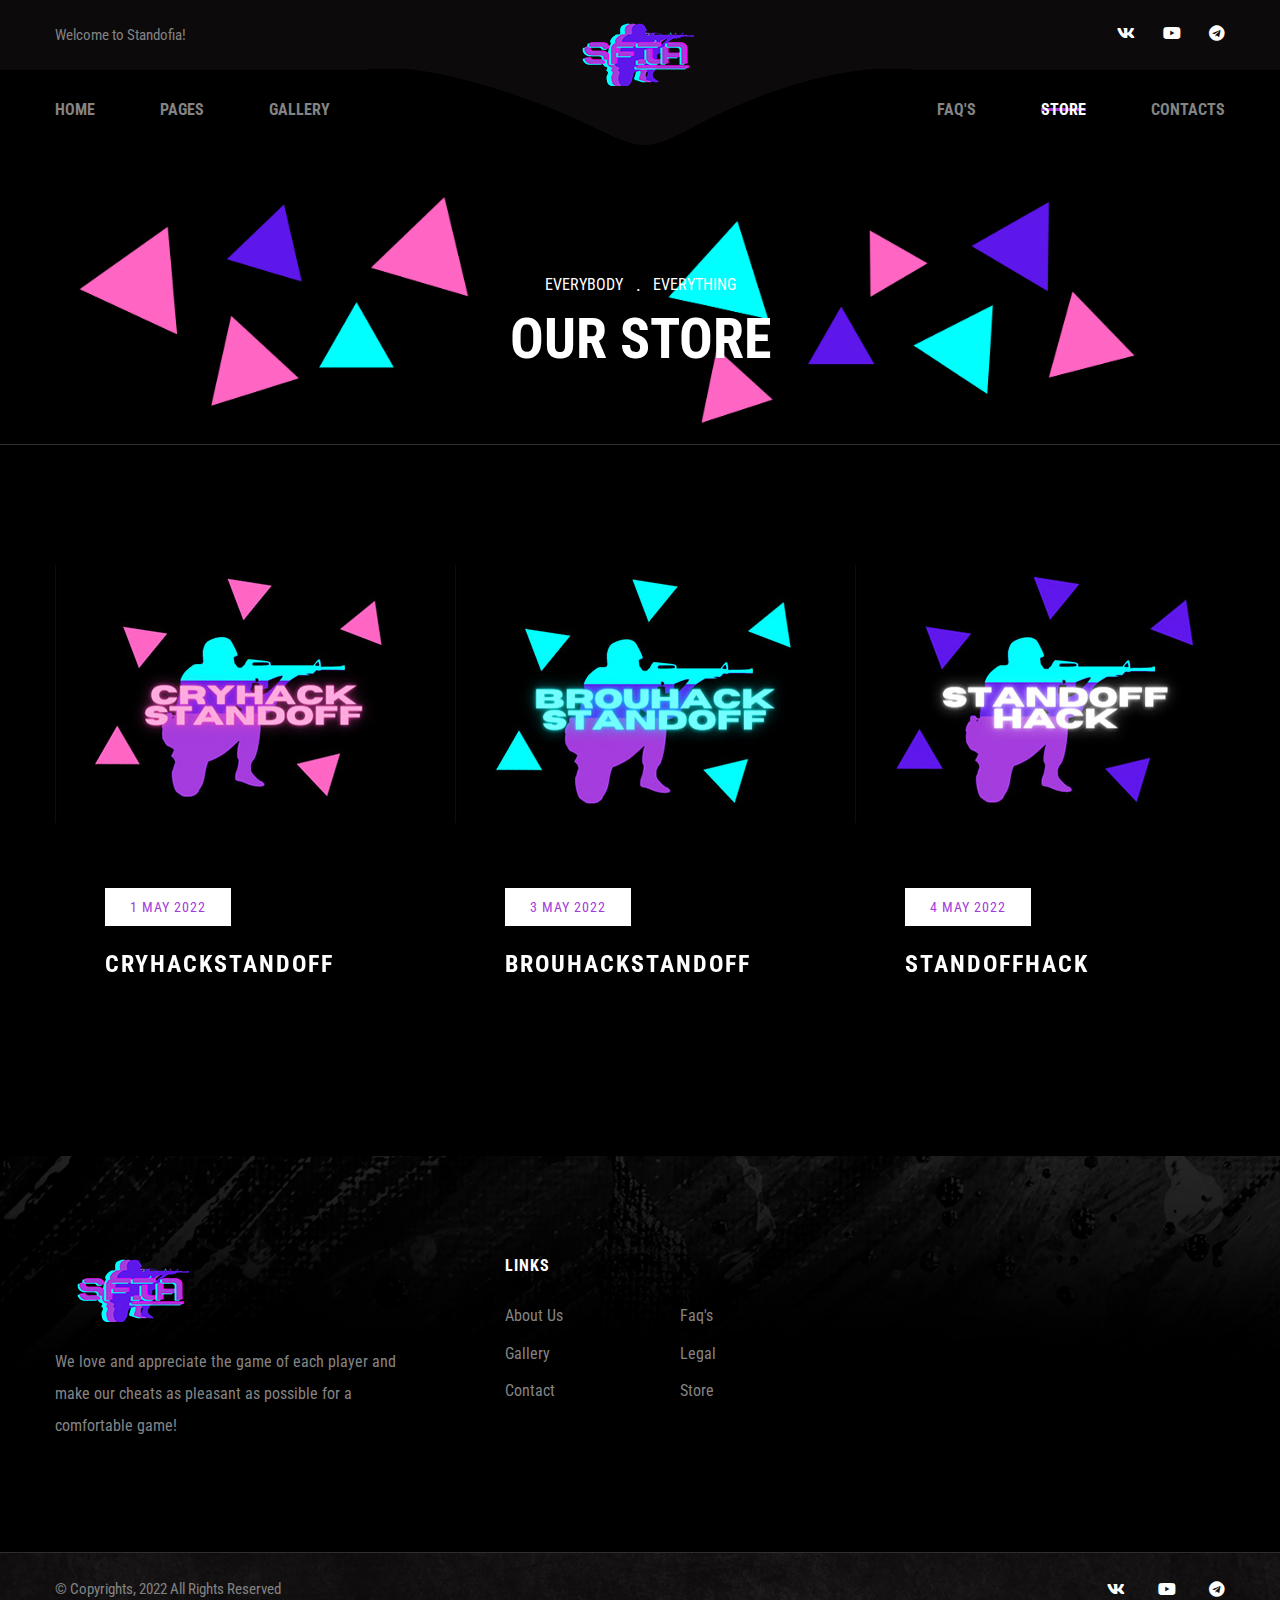
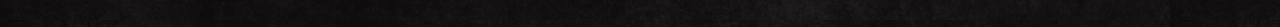
<file: store.html>
<!DOCTYPE html>
<html lang="en">
<head>
<meta charset="utf-8">
<title>Standofia 🎮 - Software for every game | Store 💵</title>
<!-- Stylesheets -->
<link href="css/bootstrap.css" rel="stylesheet">
<link href="css/style.css" rel="stylesheet">
<link href="css/responsive.css" rel="stylesheet">

<link rel="shortcut icon" href="images/favicon.png" type="image/x-icon">
<link rel="icon" href="images/favicon.png" type="image/x-icon">

<!-- Responsive -->
<meta http-equiv="X-UA-Compatible" content="IE=edge">
<meta name="viewport" content="width=device-width, initial-scale=1.0, maximum-scale=1.0, user-scalable=0">
<!--[if lt IE 9]><script src="https://cdnjs.cloudflare.com/ajax/libs/html5shiv/3.7.3/html5shiv.js"></script><![endif]-->
<!--[if lt IE 9]><script src="js/respond.js"></script><![endif]-->
</head>

<body>

<div class="page-wrapper">
    <!-- Preloader -->
    <div class="preloader"><div class="icon"></div></div>

    <!-- Main Header -->
    <header class="main-header">
        <!-- Header Top -->
        <div class="header-top">
            <div class="auto-container clearfix">

                <div class="top-left clearfix">
                    <ul class="info-list">
                        <li>Welcome to Standofia!</li>
                    </ul>
                </div>

                <div class="top-right">
                    <ul class="social-icons">
                        <li><a href="https://vk.com/jammmiagi" target="_blank"><span class="fab fa-vk"></span></a></li>
                        <li><a href="https://youtube.com/c/Fraytonso2GrafTakMolod" target="_blank"><span class="fab fa-youtube"></span></a></li>
                        <li><a href="https://t.me/GrafMolod" target="_blank"><span class="fab fa-telegram"></span></a></li>
                    </ul>
                </div>
            </div>
        </div>

        <!-- Header Upper -->
        <div class="header-upper">
            <div class="inner-container">
                <div class="auto-container clearfix">
                    <!--Logo-->
                    <div class="logo-outer">
                        <div class="logo"><a href="index.html"><img src="images/logol.png" alt="" title="Standofia 🎮 - Software for every game"></a></div>
                    </div>

                    <!--Nav Box-->
                    <div class="nav-outer clearfix">
                        <!--Mobile Navigation Toggler-->
                        <div class="mobile-nav-toggler"><span class="icon flaticon-menu-1"></span></div>

                        <!-- Main Menu -->
                        <nav class="main-menu navbar-expand-md navbar-light">
                            <div class="collapse navbar-collapse show clearfix" id="navbarSupportedContent">
                                <ul class="navigation clearfix pull-left">
                                    <li class="dropdown"><a href="index.html">Home</a>
                                        
                                    </li>
									<li class="dropdown"><a href="about-us.html">Pages</a>
                                        <ul>
                                            <li><a href="about-us.html">About Us</a></li>
											
                                        </ul>
                                    </li>
                                    <li><a href="gallery.html">Gallery</a></li>
                                </ul>

                                <ul class="navigation pull-right clearfix">
                                    <li class="dropdown"><a href="faq.html">Faq's</a></li>
                                    <li class="current dropdown"><a href="store.html">Store</a></li>
                                    <li><a href="contact.html">Contacts</a></li>
                                </ul>
                            </div>
                        </nav>
                        <!-- Main Menu End-->
                    </div>
                </div>
            </div>
        </div>
        <!--End Header Upper-->

        <!-- Sticky Header  -->
        <div class="sticky-header">
            <div class="auto-container clearfix">
                <!--Logo-->
                <div class="logo pull-left">
                    <a href="index.html" title=""><img src="images/logol.png" alt="" title=""></a>
                </div>
                <!--Right Col-->
                <div class="pull-right">
                    <!-- Main Menu -->
                    <nav class="main-menu clearfix">
                        <!--Keep This Empty / Menu will come through Javascript-->
                    </nav><!-- Main Menu End-->
                </div>
            </div>
        </div><!-- End Sticky Menu -->

        <!-- Mobile Menu  -->
        <div class="mobile-menu">
            <div class="menu-backdrop"></div>
            <div class="close-btn"><span class="icon flaticon-close"></span></div>
            
            <nav class="menu-box">
                <div class="nav-logo"><a href="index.html"><img src="images/logol.png" alt="" title=""></a></div>
                <div class="menu-outer"><!--Here Menu Will Come Automatically Via Javascript / Same Menu as in Header--></div>
				<!--Social Links-->
				<div class="social-links">
					<ul class="clearfix">
						<li><a href="https://vk.com/jammmiagi" target="_blank"><span class="fab fa-vk"></span></a></li>
                        <li><a href="https://youtube.com/c/Fraytonso2GrafTakMolod" target="_blank"><span class="fab fa-youtube"></span></a></li>
                        <li><a href="https://t.me/GrafMolod" target="_blank"><span class="fab fa-telegram"></span></a></li>
					</ul>
                </div>
            </nav>
        </div><!-- End Mobile Menu -->
    </header>
    <!-- End Main Header -->

    <!--Page Title-->
    <section class="page-banner" style="background-image:url(images/background/title-bg-8.png);">
        <div class="auto-container">
            <div class="inner-container clearfix">
                <ul class="bread-crumb clearfix">
                    <li><a href="index.html">Everybody</a></li>
                    <li>Everything</li>
                </ul>
                <h1>Our Store</h1>
            </div>
        </div>
    </section>
    <!--End Page Title-->

    <!-- News Section -->
	<section class="news-section style-two">
		<div class="auto-container">
			<div class="row clearfix">
				<!-- News Block -->
				<div class="news-block col-lg-4 col-md-6 col-sm-12 wow fadeInUp" data-wow-delay="0ms">
					<div class="inner-box hvr-bob">
						<div class="image">
							<a href="cry-hack-standoff.html"><img src="images/resource/news-7.jpg" alt="" /></a>
						</div>
						<div class="lower-content">
							<div class="post-date">1 may 2022</div>
							<h3><a href="cry-hack-standoff.html">CryHackStandoff</a></h3>
						</div>
					</div>
				</div>
				
				<!-- News Block -->
				<div class="news-block col-lg-4 col-md-6 col-sm-12 wow fadeInUp" data-wow-delay="300ms">
					<div class="inner-box hvr-bob">
						<div class="image">
							<a href="brou-hack-standoff.html"><img src="images/resource/news-8.jpg" alt="" /></a>
						</div>
						<div class="lower-content">
							<div class="post-date">3 may 2022</div>
							<h3><a href="brou-hack-standoff.html">BrouHackStandoff</a></h3>
						</div>
					</div>
				</div>
				
				<!-- News Block -->
				<div class="news-block col-lg-4 col-md-6 col-sm-12 wow fadeInUp" data-wow-delay="600ms">
					<div class="inner-box hvr-bob">
						<div class="image">
							<a href="standoff-hack.html"><img src="images/resource/news-9.jpg" alt="" /></a>
						</div>
						<div class="lower-content">
							<div class="post-date">4 may 2022</div>
							<h3><a href="standoff-hack.html">StandoffHack</a></h3>
						</div>
					</div>
				</div>
			</div>
		</div>
	</section>
	<!-- End News Section -->
	
	<!-- Main Footer -->
    <footer class="main-footer">
    	<div class="auto-container">
        	<!--Widgets Section-->
            <div class="widgets-section">
            	<div class="row clearfix">
                	
                    <!--Column-->
                    <div class="column col-lg-4 col-md-6 col-sm-12">
						<div class="footer-widget logo-widget">
							<div class="logo">
                            	<a href="index.html"><img src="images/logol.png" alt="" /></a>
                            </div>
							<div class="text">We love and appreciate the game of each player and make our cheats as pleasant as possible for a comfortable game!</div>
						</div>
					</div>
					
					<!--Column-->
                    <div class="column col-lg-4 col-md-6 col-sm-12">
						<div class="footer-widget links-widget">
							<div class="widget-content">
								<div class="footer-title">
									<h2>Links</h2>
								</div>
								<div class="row clearfix">
									<div class="column col-lg-6 col-md-6 col-sm-12">
										<ul class="list">
											<li><a href="about-us.html">About Us</a></li>
											
											<li><a href="gallery.html">Gallery</a></li>
											<li><a href="contact.html">Contact</a></li>
										</ul>
									</div>
									<div class="column col-lg-6 col-md-6 col-sm-12">
										<ul class="list">
											<li><a href="faq.html">Faq's</a></li>
											<li><a href="legal.html">Legal</a></li>
											<li><a href="store.html">Store</a></li>
										</ul>
									</div>
								</div>
							</div>	
						</div>
					</div>
					
					<!--Column-->
                    
					
				</div>
			</div>
		</div>
		
		<!-- Footer Bottom -->
		<div class="footer-bottom">
			<div class="auto-container">
				<!--Scroll to top-->
				<div class="scroll-to-top scroll-to-target" data-target="html"><span class="flaticon-up-arrow"></span></div>
				<!--Scroll to top-->
				<div class="row clearfix">
					<!-- Column -->
					<div class="column col-lg-6 col-md-12 col-sm-12">
						<div class="copyright">&copy; Copyrights, 2022 All Rights Reserved</div>
					</div>
					<!-- Column -->
					<div class="column col-lg-6 col-md-12 col-sm-12">
						<ul class="social-icons">
							<li><a href="https://vk.com/jammmiagi" target="_blank"><span class="fab fa-vk"></span></a></li>
                        <li><a href="https://youtube.com/c/Fraytonso2GrafTakMolod" target="_blank"><span class="fab fa-youtube"></span></a></li>
                        <li><a href="https://t.me/GrafMolod" target="_blank"><span class="fab fa-telegram"></span></a></li>
						</ul>
					</div>
				</div>
			</div>
		</div>
		
	</footer>
	
</div>
<!--End pagewrapper-->

<script src="js/jquery.js"></script>
<script src="js/popper.min.js"></script>
<script src="js/bootstrap.min.js"></script>
<script src="js/jquery-ui.js"></script>
<script src="js/jquery.fancybox.js"></script>
<script src="js/owl.js"></script>
<script src="js/appear.js"></script>
<script src="js/wow.js"></script>
<script src="js/scrollbar.js"></script>
<script src="js/script.js"></script>

</body>
</html>
</file>
<file: css/responsive.css>
/* Gamon - Digital Gaming and Esports HTML Template  */

@media only screen and (max-width: 7000px){
	.page-wrapper{
		overflow: hidden;
	}
	
}

@media only screen and (max-width: 1600px){
	.banner-carousel .content-box h2{
		font-size:100px;
		line-height:1.1em;	
	}
}

@media only screen and (max-width: 1340px){
	.banner-carousel .content-box h2{
		font-size:84px;
	}
	
	.banner-carousel .slide-item,
	.banner-section.style-two .slide-item{
		padding:150px 0px 180px;	
	}
	
	.sec-title h2,
	.facts-section .content h2{
		font-size:56px;	
	}
	
	.sec-title .title{
		font-size:18px;	
	}
	
	.default-portfolio-item .overlay-inner h3,
	.gallery-block .inner-box .image .overlay-box h2{
		font-size:36px;
		line-height:1.2em;	
	}
	
	.gallery-block .inner-box .image .overlay-box{
		left:30px;
		top:30px;
		bottom:24px;
		right:30px;	
	}
	
	.gallery-block-two .inner-box .image .overlay-box h3{
		padding:24px 30px;	
	}
	
	.welcome-section-two .title-column .inner-column{
		padding-right:0;	
	}
	
	.page-banner{
		padding:120px 0px 70px;	
	}
	
	.page-banner h1{
		font-size:56px;	
	}
}

@media only screen and (max-width: 1139px){
	.facts-section .lower-boxed .testimonial-column .inner-column{
		padding-left:50px;
	}
	
	.sec-title h2{
		font-size:48px;	
	}
	
	.facts-section .content h2{
		font-size:42px;
		line-height:1.2em;	
	}
	
	.news-block .inner-box .lower-content{
		padding:40px 20px;	
	}
	
	.games-block .inner-box .lower-content h3{
		font-size:20px;
	}
	
	.call-to-action-section .content h2{
		font-size:48px;	
	}
	
	.contact-form-section .title-column .inner-column{
		padding-right:0;	
	}
	
	.player-block .inner-box .lower-content{
		padding:30px 30px;	
	}
	
	.player-info-section .text-column .inner{
		padding-left:0;
		padding-top:0;	
	}
	
	.sidebar .search-box{
		padding:22px 30px;	
	}
	
	.sidebar-widget{
		padding:30px 30px;	
	}
	
	.blog-detail .post-info{
		margin-bottom:20px;	
	}
	
	.blog-detail .lower-content p{
		line-height:1.7em;	
	}
	
	.studio-widget .widget-content .title{
		font-size:30px;
		line-height:1.3em;	
	}
}

@media only screen and (min-width: 768px){
	.main-menu .navigation > li > ul,
	.main-menu .navigation > li > ul > li > ul{
		display:block !important;
		visibility:hidden;
		opacity:0;
	}
}

@media only screen and (max-width: 1023px){
	.main-header .nav-outer .main-menu,
	.sticky-header{
		display: none !important;
	}

	.nav-outer .mobile-nav-toggler{
		display: block;
		margin: 0;
		padding: 24px 0;
	}
	
	.main-header .header-upper .nav-outer:before{
		display:none;	
	}
	
	.main-header .header-upper .logo-outer{
		position:relative;
		left:0;
		top:0;
		width:auto;
		height:auto;
		padding:15px 0px;
		margin:0;
		float:left;
		-webkit-transform: translateX(0);
		-ms-transform: translateX(0);
		transform: translateX(0);	
	}
	
	.main-header .nav-outer{
		width:auto;
		float:right;	
	}
	
	.banner-carousel .slide-item,
	.banner-section.style-two .slide-item{
		padding:100px 0px 130px;	
	}
	
	.banner-carousel .content-box h2{
		font-size:64px;
	}
	
	.banner-carousel .content-box .text{
		font-size:20px;
		line-height:1.5em;	
	}
	
	.banner-section .owl-nav{
		display:none;	
	}
	
	.matches-section .matches-tabs .tab-btns .tab-btn{
		padding:15px 30px;	
	}
	
	.matches-block .inner-block .content-column{
		margin-bottom:30px;	
	}
	
	.matches-block .match-column .inner-column{
		padding-left:0;	
	}
	
	.questions-section .inner-container:before,
	.questions-section .inner-container:after{
		display:none;	
	}
	
	.questions-section .inner-container .row{
		margin:0px -15px;	
	}
	
	.questions-section .inner-container .question-block{
		padding:0px 15px;
		margin-bottom:50px !important;	
	}
	
	.questions-section .question-block .inner-box{
		padding-bottom:50px;
		border-bottom:1px solid #302f2f;	
	}
	
	.facts-section .lower-boxed .counter-column .inner-column{
		padding-right:0;	
	}
	
	.facts-section .lower-boxed .testimonial-column .inner-column{
		margin:0;
		padding:50px 20px;	
	}
	
	.sec-title h2{
		font-size:36px;	
	}
	
	.sec-title .title{
		font-size:16px;	
	}
	
	.facts-section .title-boxed .content{
		max-width:none;
		text-align:center;	
	}
	
	.facts-section .content h2{
		font-size:36px;
		margin-bottom:30px;
	}
	
	.btn-style-one .btn-title,
	.comment-form .form-group .btn-title{
		padding:12px 45px;
		font-size:15px;	
	}
	
	.default-portfolio-item .overlay-inner h3,
	.gallery-block .inner-box .image .overlay-box h2{
		font-size:30px;	
	}
	
	.testimonial-block .inner-box .text{
		font-size:24px;	
	}
	
	.news-block .inner-box .lower-content{
		padding:30px 20px;	
	}
	
	.main-footer .footer-bottom{
		text-align:center;
		padding-top:60px;	
	}
	
	.main-footer .footer-bottom .column{
		width:100%;
	}
	
	.main-footer .footer-bottom .social-icons{
		padding-top:20px;
		text-align:center;	
	}
	
	.call-to-action-section .content h2,
	.about-section .lower-content h3{
		font-size:36px;	
	}
	
	.welcome-section-one .image-column .image img,
	.welcome-section-two .image-column .image img{
		max-width:100%;	
	}
	
	.facts-section .lower-boxed .testimonial-column .inner-column:before{
		width:100%;	
	}
	
	.facts-section .lower-boxed .counter-column .inner-column{
		padding-top:50px;	
	}
	
	.featured-block .inner-box{
		padding-left:0;
		text-align:center;
	}
	
	.featured-block .inner-box .icon-box{
		position:relative;
		left:0;
		top:0;
		margin:0 auto 30px;	
	}
	
	.about-section .lower-content{
		margin-top:10px;	
	}
	
	.page-banner{
		padding:50px 0px;	
	}
	
	.page-banner h1{
		font-size:48px;	
	}
	
	.player-block .inner-box .lower-content{
		padding:30px 20px;	
	}
	
	.faq-section .inner-container:before{
		display:none;	
	}
	
	.question-block-two,
	.question-block-two.alternate{
		margin-bottom:50px !important;
		padding-left:0px;
		padding-bottom:50px !important;
		border-bottom: 1px solid #302f2f !important;
	}
	
	.faq-section .inner-container .question-block-two:last-child{
		border:none !important;
		padding-bottom:0 !important;
		margin-bottom:0 !important;
	}
	
	.question-block-two .inner-box{
		padding-right:0;	
	}
}

@media only screen and (max-width: 767px){	
	.banner-carousel .content-box h2{
		font-size:48px;
	}
	
	.banner-carousel .content-box .text,
	.welcome-section .lower-box .text{
		font-size:18px;
		line-height:1.6em;
	}
	
	.matches-block .inner-block{
		 padding:30px 20px;	
	}
	
	.facts-section .content h2{
		font-size:30px;	
	}
	
	.matches-block .match-column .match-item:first-child{
		margin-bottom:70px;	
	}
	
	.matches-block .match-column .match-item:first-child::before{
		top:auto;
		bottom:-55px;
		left:50%;
		margin-left:-20px;	
	}
	
	.matches-block .inner-block .content-column h2{
		font-size:24px;	
	}
	
	.matches-section .matches-tabs .tab-btns .tab-btn{
		width:100%;
		text-align:center;
		border-bottom:1px solid #2e2d2d;	
	}
	
	.matches-section .matches-tabs .tab-btns .tab-btn:last-child{
		border:none;	
	}
	
	.question-block .inner-box,
	.main-footer .links-widget .widget-content,
	.question-block-two .inner-box{
		padding-left:0;	
	}
	
	.question-block .inner-box .icon-box,
	.question-block-two .inner-box .icon-box{
		position:relative;
		left:0;
		top:0px;
		margin:0 0 30px;	
	}
	
	.sec-title h2{
		font-size:30px;	
	}
	
	.gallery-block .inner-box .image .overlay-box h2{
		font-size:26px;
	}	
	
	.testimonial-block .inner-box .text{
		font-size:20px;	
	}
	
	.facts-section .lower-boxed .testimonial-column .owl-dots{
		bottom:-40px;
		right:auto;
		left:0;	
	}
	
	.facts-section .lower-boxed .testimonial-column .inner-column{
		padding-bottom:80px;	
	}
	
	.call-to-action-section .content h2,
	.about-section .lower-content h3{
		font-size:30px;	
	}
	
	.page-banner h1{
		font-size:40px;	
	}
	
	.post-share-options .pull-left,
	.post-share-options .pull-right{
		width:100%;
		text-align:left;	
	}
	
	.author-box{
		padding:30px 20px;	
	}
	
	.author-box .inner-box{
		padding-left:0;	
	}
	
	.author-box .thumb,
	.comments-area .comment-box .author-thumb{
		position:relative;
		left:0;
		top:0;
		margin:0 0 30px;	
	}
	
	.author-box .name,
	.comments-area .comment-box .name{
		margin-bottom:20px;	
	}
	
	.comments-area .comment{
		padding-left:0;	
	}
	
	.comments-area .comment-box .text{
		line-height:1.7em;
		padding-right:0;
		margin-bottom:30px;	
	}
	
	.comments-area .comment-box .reply-btn{
		position:relative;
		display:inline-block;
		left:0;
		top:0;
		right:0;
		bottom:0;	
	}
	
	.group-title{
		margin-bottom:30px;	
	}
	
	.group-title h3{
		font-size:26px;	
	}
	
	.studio-widget .widget-content .title{
		right:20px;
		bottom:20px;
		padding:0;
	}
	
	.banner-carousel .slide-item,
	.banner-section.style-two .slide-item{
		padding:80px 0px 110px;	
	}
}

@media only screen and (max-width: 599px){
	.main-header .header-top .top-left{
		display:none;	
	}
	
	.main-header .header-top .top-right{
		width:100%;
		text-align:center	
	}
	
	.news-block .inner-box .lower-content h3{
		font-size:20px;	
	}
	
	.match-single .team-box .match-item{
		width:100%;
		max-width:none;
	}
	
	.match-single .team-box:before{
		display:none;	
	}
	
	.match-single .team-box .match-item:first-child{
		margin-bottom:80px;	
	}
	
	.match-single .team-box .match-item:first-child:before{
		position: absolute;
		bottom: -65px;
		left: 50%;
		content: 'vs';
		width: 50px;
		height: 50px;
		color: #ffffff;
		font-size: 20px;
		line-height: 48px;
		text-align: center;
		background-color: #3786ff;
		border: 1px solid #3786ff;
		margin-left: -25px;	
	}
}

@media only screen and (max-width: 479px) {

	
	.sidebar .search-box{
		padding:20px 20px;	
	}
	
	.sidebar-widget{
		padding:30px 20px;	
	}
}
</file>
<file: css/style.css>
/* Gamon - Digital Gaming and Esports HTML Template  */

/*********** TABLE OF CONTENTS **************
1. Fonts
2. Reset
3. Global
4. Main Header / Two
5. Sticky Header
6. Mobile Menu
7. Page Banner
8. Section Title
9. Banner Section / Two
10. Welcome Section
11. Gallery Section
12. Matches Section
13. Gallery Section Two
14. Questions Section
15. Facts Section
16. News Section
17. Sponsors Section
18. Main Footer
19. Games Section
20. Welcome Section Two
21. Players Section
22. Call to Action
23. Contact Form Section
24. About Section
25. Player Info Section
26. Awards Section
27. FAQ Section
28. Gallery Section Three
29. Match Details
30. Sidebar
31. Comments Area
32. Blog Post Details

**********************************************/

/*** 

====================================================================
			Fonts
====================================================================

 ***/

@import url('https://fonts.googleapis.com/css?family=Roboto+Condensed:300,300i,400,400i,700,700i|Special+Elite&display=swap');

/*
font-family: 'Roboto Condensed', sans-serif;

*/

@import url('fontawesome-all.css');
@import url('animate.css');
@import url('flaticon.css');
@import url('owl.css');
@import url('jquery-ui.css');
@import url('jquery.fancybox.min.css');
@import url('scrollbar.css');
@import url('hover.css');

/*** 

====================================================================
	Reset
====================================================================

 ***/

*{
	margin:0px;
	padding:0px;
	border:none;
	outline:none;
	font-size: 100%;
	line-height: inherit;
}

/*** 

====================================================================
	Global Settings
====================================================================

 ***/

:root {
	--color-blue: #00FFFF;
	--color-purple: #5E17EB;
	--color-pink: #A43CDC;
}

body {
	
	font-size:14px;
	color:#787878;
	line-height:1.6em;
	font-weight:400;
	background: #000000;
	-webkit-font-smoothing: antialiased;
	-moz-font-smoothing: antialiased;
	font-family: 'Roboto Condensed', sans-serif;
}

a{
	text-decoration:none;
	cursor:pointer;
	color:#3786ff;
}

a:hover,
a:focus,
a:visited{
	text-decoration:none;
	outline:none;
}

h1,h2,h3,h4,h5,h6 {
	position:relative;
	font-weight:normal;
	margin:0px;
	background:none;
	line-height:1.2em;
}

textarea{
	overflow:hidden;	
}

button{
	outline: none !important;
	cursor: pointer;
}

p,.text{
	font-size: 16px;
	line-height: 30px;
	font-weight: 400;
	color: #696478;
	margin: 0;
}

::-webkit-input-placeholder{color: #848484;}
::-moz-input-placeholder{color: #848484;}
::-ms-input-placeholder{color: #848484;}

.page-wrapper{
	position:relative;
	margin:0 auto;
	width:100%;
	min-width:300px;
	z-index: 9;
	overflow: hidden;
}

.auto-container{
	position:static;
	max-width:1200px;
	padding:0px 15px;
	margin:0 auto;
}

ul,li{
	list-style:none;
	padding:0px;
	margin:0px;	
}

figure{
	margin-bottom: 0;
}

.theme-btn{
	display:inline-block;
	-webkit-transition:all 0.3s ease;
	-moz-transition:all 0.3s ease;
	-ms-transition:all 0.3s ease;
	-o-transition:all 0.3s ease;
	transition:all 0.3s ease;
}

.theme-btn i{
	position: relative;
	display: inline-block;
	font-size: 14px;
	margin-left: 3px;
}

.centered{
	text-align:center !important;
}

/*Btn Style One*/

.btn-style-one{
	position: relative;
	display: inline-block;
	font-size: 18px;
	line-height: 30px;
	color: #fff;
	font-weight: 700;
	letter-spacing:1px;
	text-transform:uppercase;
}

.btn-style-one:hover{
	color: var(--color-pink);
}

.btn-style-one .btn-title{
	position: relative;
	display:block;
	z-index:1;
	padding: 18px 56px;
	background-color: var(--color-pink);
	transition:all 0.3s ease;
	-moz-transition:all 0.3s ease;
	-webkit-transition:all 0.3s ease;
	-ms-transition:all 0.3s ease;
	-o-transition:all 0.3s ease;
}

.btn-style-one:hover .btn-title{
	color:var(--color-pink);
	-webkit-box-shadow: 0 10px 30px rgba(0,0,0,0.10);
	-moz-box-shadow: 0 10px 30px rgba(0,0,0,0.10);
	-ms-box-shadow: 0 10px 30px rgba(0,0,0,0.10);
	-o-box-shadow: 0 10px 30px rgba(0,0,0,0.10);
	box-shadow: 0 10px 30px rgba(0,0,0,0.10);
}

.btn-style-one .btn-title:before{
	position: absolute;
	left: 0;
	top: 0;
	z-index:-1;
	height: 100%;
	width: 100%;
	content: "";
	background-color: #ffffff;
	-webkit-transform: scale(0, 1);
	-ms-transform: scale(0, 1);
	transform: scale(0, 1);
	-webkit-transform-origin: top right;
	-ms-transform-origin: top right;
	transform-origin: top right;
    -webkit-transition: transform 500ms cubic-bezier(0.860, 0.000, 0.070, 1.000);
    -moz-transition: transform 500ms cubic-bezier(0.860, 0.000, 0.070, 1.000);
    -o-transition: transform 500ms cubic-bezier(0.860, 0.000, 0.070, 1.000);
    transition: transform 500ms cubic-bezier(0.860, 0.000, 0.070, 1.000);
    -webkit-transition-timing-function: cubic-bezier(0.860, 0.000, 0.070, 1.000);
    -moz-transition-timing-function: cubic-bezier(0.860, 0.000, 0.070, 1.000);
    -o-transition-timing-function: cubic-bezier(0.860, 0.000, 0.070, 1.000);
    transition-timing-function: cubic-bezier(0.860, 0.000, 0.070, 1.000);
}

.btn-style-one:hover  .btn-title:before{
	-webkit-transform: scale(1, 1);
	-ms-transform: scale(1, 1);
	transform: scale(1, 1);
	-webkit-transform-origin: bottom left;
	-ms-transform-origin: bottom left;
	transform-origin: bottom left;
}

/* Btn Style Two */

.btn-style-two{
	position: relative;
	display: inline-block;
	font-size: 14px;
	line-height: 30px;
	color: #3786ff;
	font-weight: 400;
	letter-spacing:1px;
	text-transform:uppercase;
}

.btn-style-two:hover{
	color: #3786ff;
}

.btn-style-two .btn-title{
	position: relative;
	display:block;
	z-index:1;
	padding: 8px 28px;
	background-color: #ffffff;
	transition:all 0.3s ease;
	-moz-transition:all 0.3s ease;
	-webkit-transition:all 0.3s ease;
	-ms-transition:all 0.3s ease;
	-o-transition:all 0.3s ease;
}

.btn-style-two:hover .btn-title{
	color:#ffffff;
	-webkit-box-shadow: 0 10px 30px rgba(0,0,0,0.10);
	-moz-box-shadow: 0 10px 30px rgba(0,0,0,0.10);
	-ms-box-shadow: 0 10px 30px rgba(0,0,0,0.10);
	-o-box-shadow: 0 10px 30px rgba(0,0,0,0.10);
	box-shadow: 0 10px 30px rgba(0,0,0,0.10);
}

.btn-style-two .btn-title:before{
	position: absolute;
	left: 0;
	top: 0;
	z-index:-1;
	height: 100%;
	width: 100%;
	content: "";
	background-color: #3786ff;
	-webkit-transform: scale(0, 1);
	-ms-transform: scale(0, 1);
	transform: scale(0, 1);
	-webkit-transform-origin: top right;
	-ms-transform-origin: top right;
	transform-origin: top right;
    -webkit-transition: transform 500ms cubic-bezier(0.860, 0.000, 0.070, 1.000);
    -moz-transition: transform 500ms cubic-bezier(0.860, 0.000, 0.070, 1.000);
    -o-transition: transform 500ms cubic-bezier(0.860, 0.000, 0.070, 1.000);
    transition: transform 500ms cubic-bezier(0.860, 0.000, 0.070, 1.000);
    -webkit-transition-timing-function: cubic-bezier(0.860, 0.000, 0.070, 1.000);
    -moz-transition-timing-function: cubic-bezier(0.860, 0.000, 0.070, 1.000);
    -o-transition-timing-function: cubic-bezier(0.860, 0.000, 0.070, 1.000);
    transition-timing-function: cubic-bezier(0.860, 0.000, 0.070, 1.000);
}

.btn-style-two:hover  .btn-title:before{
	-webkit-transform: scale(1, 1);
	-ms-transform: scale(1, 1);
	transform: scale(1, 1);
	-webkit-transform-origin: bottom left;
	-ms-transform-origin: bottom left;
	transform-origin: bottom left;
}

/*Btn Style Three*/

.btn-style-three{
	position:relative;
	font-size:16px;
	line-height:30px;
	color:#f1ecff;
	font-weight:500;
	padding: 10px 32px;
	background-color: #1a2940;
	overflow: hidden;
	border-radius: 5px;
	transition: all 300ms linear;
}

.btn-style-three .btn-title{
	position: relative;
}

.btn-style-three:hover{
	color:#1a2940;
	-webkit-box-shadow: 0 10px 30px rgba(0,0,0,0.10);
	-moz-box-shadow: 0 10px 30px rgba(0,0,0,0.10);
	-ms-box-shadow: 0 10px 30px rgba(0,0,0,0.10);
	-o-box-shadow: 0 10px 30px rgba(0,0,0,0.10);
	box-shadow: 0 10px 30px rgba(0,0,0,0.10);
}

.btn-style-three:before{
	position: absolute;
	left: 0;
	top: 0;
	height: 100%;
	width: 100%;
	content: "";
	background-color: #ffffff;
	-webkit-transform: scale(0, 1);
	-ms-transform: scale(0, 1);
	transform: scale(0, 1);
	-webkit-transform-origin: top right;
	-ms-transform-origin: top right;
	transform-origin: top right;
    -webkit-transition: transform 500ms cubic-bezier(0.860, 0.000, 0.070, 1.000);
    -moz-transition: transform 500ms cubic-bezier(0.860, 0.000, 0.070, 1.000);
    -o-transition: transform 500ms cubic-bezier(0.860, 0.000, 0.070, 1.000);
    transition: transform 500ms cubic-bezier(0.860, 0.000, 0.070, 1.000); /* easeInOutQuint */
    -webkit-transition-timing-function: cubic-bezier(0.860, 0.000, 0.070, 1.000);
    -moz-transition-timing-function: cubic-bezier(0.860, 0.000, 0.070, 1.000);
    -o-transition-timing-function: cubic-bezier(0.860, 0.000, 0.070, 1.000);
    transition-timing-function: cubic-bezier(0.860, 0.000, 0.070, 1.000); /* easeInOutQuint */
}

.btn-style-three:hover:before{
	-webkit-transform: scale(1, 1);
	-ms-transform: scale(1, 1);
	transform: scale(1, 1);
	-webkit-transform-origin: bottom left;
	-ms-transform-origin: bottom left;
	transform-origin: bottom left;
}

/*Btn Style Four */

.btn-style-four{
	position: relative;
	display: inline-block;
	font-size: 16px;
	line-height: 28px;
	color: #ffffff;
	padding: 10px 30px;
	font-weight: 500;
	overflow: hidden;
	border: 1px solid #333333;
	background-color: #333333;
}

.btn-style-four:hover{
	color: #333333;
	border: 1px solid #ffffff;
	-webkit-box-shadow: rgba(255, 255, 255, 1) 0 0px 0px 40px inset;
	-moz-box-shadow: rgba(255, 255, 255, 1) 0 0px 0px 40px inset;
	-ms-box-shadow: rgba(255, 255, 255, 1) 0 0px 0px 40px inset;
	-o-box-shadow: rgba(255, 255, 255, 1) 0 0px 0px 40px inset;
	box-shadow: rgba(255, 255, 255, 1) 0 0px 0px 40px inset;
}

/*=== Social Icon One ===*/

.social-icon-one{
	position: relative;
}

.social-icon-one li{
	position: relative;
	display: inline-block;
	margin-left: 40px;
}

.social-icon-one li a{
	position: relative;
	display: block;
	font-size: 19px;
	line-height: 30px;
	color: #341c77;
	font-weight: 400;
	-webkit-transition: all 300ms ease;
	-moz-transition: all 300ms ease;
	-ms-transition: all 300ms ease;
	-o-transition: all 300ms ease;
	transition: all 300ms ease;
}

.social-icon-one li a:hover{
	color: #3786ff;
}

.social-icon-one li:first-child{
	margin-left: 0;
}

/*=== Social Icon Two ===*/

.social-icon-two{
	position: relative;
}

.social-icon-two li{
	position: relative;
	display: inline-block;
	margin-left: 30px;
}

.social-icon-two li a{
	position: relative;
	display: block;
	font-size: 19px;
	line-height: 30px;
	color: #ffffff;
	font-weight: 400;
	-webkit-transition: all 300ms ease;
	-moz-transition: all 300ms ease;
	-ms-transition: all 300ms ease;
	-o-transition: all 300ms ease;
	transition: all 300ms ease;
}

.social-icon-two li a:hover{
	color: #3786ff;
}

.social-icon-two li:first-child{
	margin-left: 0;
}

/*=== List Style One ===*/

.list-style-one{
	position:relative;
}

.list-style-one li{
	position:relative;
	font-size:18px;
	line-height:26px;
	color: #222222;
	font-weight:500;
	padding-left:25px;
	margin-bottom: 13px;
}

.list-style-one li:before{
	content: "\f00c";
	position:absolute;
	left: 0;
	top: 0px;
	display:block;
	font-size:14px;
	line-height: 26px;
	padding: 0px;
	color:#3786ff;
	font-weight:900;
	font-family: "Font Awesome 5 Free";
}

.list-style-one li a:hover{
	color: #44bce2;
}

.theme_color{
	color:#3786ff;
}

.pull-right{
	float: right;
}

.pull-left{
	float: left;
}

.preloader{ 
	position:fixed; 
	left:0px; 
	top:0px; 
	width:100%; 
	height:100%; 
	z-index:999999; 
	background-color:rgba(0,0,0,0); 
} 

.preloader .icon{ 
	position:fixed; 
	left:0px; 
	top:0px; 
	width:100%; 
	height:100%; 
	z-index:1; 
	background-color:rgba(0,0,0,0); 
	background-position:center center; 
	background-repeat:no-repeat; 
	background-image:url(../images/icons/preloader.svg);
	-webkit-transition: all 200ms ease;
	-moz-transition: all 200ms ease;
	-ms-transition: all 200ms ease;
	-o-transition: all 200ms ease;
	transition: all 200ms ease;
} 

.page-loaded .preloader .icon{
	opacity:0; 
}

.preloader:before{
	content:'';
	position:absolute;
	left:0;
	top:0;
	width:100%;
	height:100%;
	background:#ffffff;
	z-index:0; 
	-webkit-transform:translateX(0%);
	-ms-transform:translateX(0%);
	transform:translateX(0%);
	-webkit-transition: all 800ms ease;
	-moz-transition: all 800ms ease;
	-ms-transition: all 800ms ease;
	-o-transition: all 800ms ease;
	transition: all 800ms ease;
}

.page-loaded .preloader:before{
	-webkit-transform:translateX(-101%);
	-ms-transform:translateX(-101%);
	transform:translateX(-101%);
}

.preloader:after{
	content:'';
	position:absolute;
	left:0;
	top:0;
	width:100%;
	height:100%;
	background:var(--color-pink);
	z-index:2; 
	-webkit-transform:translateX(101%);
	-ms-transform:translateX(101%);
	transform:translateX(101%);
	-webkit-transition: all 800ms ease;
	-moz-transition: all 800ms ease;
	-ms-transition: all 800ms ease;
	-o-transition: all 800ms ease;
	transition: all 800ms ease;
}

.page-loaded .preloader:after{
	-webkit-transform:translateX(-101%);
	-ms-transform:translateX(-101%);
	transform:translateX(-101%);
}

img{
	display:inline-block;
	max-width:100%;
	height:auto;	
}

.dropdown-toggle::after{
	display: none;
}

.fa{
	line-height: inherit;
}

/*** 

====================================================================
	Main Header style
====================================================================

***/

.main-header{
	position: relative;
	display: block;
	width: 100%;
	z-index: 99999;
	background-color:#0c0a0a;
}

.main-header .header-top{
	position: relative;
}

/* Top Left*/

.main-header .header-top .top-left{
	position: relative;
	float: left;
}

.main-header .header-top .info-list{
	position: relative;
	float: right;
}

.main-header .header-top .info-list li{
	position: relative;
	float: left;
	font-size: 15px;
	line-height: 30px;
	color: #838383;
	font-weight: 400;
	padding: 20px 0px;
}

.main-header .header-top .info-list li a{
	display: inline-block;
	color: #c8bee3;
	-webkit-transition: all 300ms ease;
	-moz-transition: all 300ms ease;
	-ms-transition: all 300ms ease;
	-o-transition: all 300ms ease;
	transition: all 300ms ease;
}

.main-header .header-top .info-list li a:hover{
	color: #3786ff;
}

.main-header .header-top .top-right{
	position:relative;
	float:right;
}

.main-header .header-top .top-right .social-icons{
	position:relative;
	padding:22px 0px;
}

.main-header .header-top .top-right .social-icons li{
	position:relative;
	margin-left:25px;
	display:inline-block;
}

.main-header .header-top .top-right .social-icons li a{
	position:relative;
	color:#ffffff;
	font-size:16px;
	-webkit-transition: all 300ms ease;
	-moz-transition: all 300ms ease;
	-ms-transition: all 300ms ease;
	-o-transition: all 300ms ease;
	transition: all 300ms ease;
}

.main-header .header-top .top-right .social-icons li a:hover{
	color:var(--color-pink);
}

/*=== Header Upper ===*/

.main-header .header-upper{
	position: relative;
	background-color:#000000;
}

.main-header .header-upper .logo-outer{
	position: absolute;
	left: 50%;
	top: 0px;
	z-index:2;
	margin-top:-50px;
	transform: translateX(-50%);
}

/* .main-header .header-upper .logo-outer:before{
	position: absolute;
	right: 0;
	top: 0;
	height: 100%;
	width: 1000%;
	background-color: #f7f2ea;
	content: "";
} */

.main-header .header-upper .logo{
	position: relative;
}

/* .main-header .header-upper .logo:before{
    position: absolute;
    right: -30px;
    top: -35px;
    height: 182px;
    width: 182px;
    background-color: #f7f2ea;
    content: "";
    border-radius: 50%;
} */

.main-header .header-upper .logo img{
	position: relative;
	display: inline-block;
	max-width: 100%;
	height: auto;
}

.main-header .header-upper .social-links{
	position: relative;
	float: left;
	padding: 39px 0;
	margin-left: 75px;
}

.main-header .nav-outer{
	position: relative;
	float: right;
	width:100%;
	z-index:1;
}

.main-header .header-upper .nav-outer:before{
	position:absolute;
	content:'';
	left: 50%;
    top: 0px;
    z-index: 2;
	width:542px;
	height:158px;
    margin-top: -1px;
    transform: translateX(-50%);
	background:url(../images/icons/header-lower-bg.png) no-repeat;
	background-position:center center;
}

/*===  Header Lower ===*/

.main-header .header-lower{
	position: relative;
	width: 100%;
	border-top:1px solid #232323;
	border-bottom:1px solid #232323;
}

.main-menu{
	position:relative;
	float:left;
	width:100%;
}

.main-menu .navbar-collapse{
	padding:0px;
	display:block !important;
}

.main-menu .navigation{
	position:relative;
	margin:0px;
}

.main-menu .navigation > li{
	position:relative;
	float:left;
	z-index:2;
	padding:25px 0px;
	margin-right: 65px;
	-webkit-transition:all 300ms ease;
	-moz-transition:all 300ms ease;
	-ms-transition:all 300ms ease;
	-o-transition:all 300ms ease;
	transition:all 300ms ease;
}

.main-menu .navigation > li:last-child{
	margin-right:0px;
}

.main-menu .navigation > li > a{
	position:relative;
	display:block;
	text-align:center;
	font-size:16px;
	line-height:30px;
	font-weight:700;
	opacity:1;
	color:#848484;
	padding: 0px;
	z-index:1;
	-webkit-transition:all 300ms ease;
	-moz-transition:all 300ms ease;
	-ms-transition:all 300ms ease;
	-o-transition:all 300ms ease;
	transition:all 300ms ease;
	text-transform:uppercase;
}

.main-menu .navigation > li > a:before{
	position:absolute;
	content:'';
	left:0px;
	top:50%;
	height:3px;
	width:0px;
	z-index:-1;
	margin-top:-2px;
	background-color: var(--color-pink);
	-webkit-transition:all 300ms ease;
	-moz-transition:all 300ms ease;
	-ms-transition:all 300ms ease;
	-o-transition:all 300ms ease;
	transition:all 300ms ease;
}

.sticky-header .main-menu .navigation > li > a:before{
	display:none;
}

.main-menu .navigation > li:hover > a:before,
.main-menu .navigation > li.current > a:before{
	width:100%;
}

.main-menu .navigation > li:hover > a,
.main-menu .navigation > li.current > a{
	color: #ffffff;
}

.main-menu .navigation > li > ul{
	position:absolute;
	left:0px;
	top:100%;
	width:230px;
	z-index:100;
	display:none;
	opacity: 0;
    visibility: hidden;
	padding: 0px 0px;
	background-color: #ffffff;
	border-top: 2px solid var(--color-pink);
	-moz-transform: translateY(30px);
	-webkit-transform: translateY(30px);
	-ms-transform: translateY(30px);
	-o-transform: translateY(30px);
    transform: translateY(30px);
	-webkit-box-shadow:2px 2px 5px 1px rgba(0,0,0,0.05),-2px 0px 5px 1px rgba(0,0,0,0.05);
	-ms-box-shadow:2px 2px 5px 1px rgba(0,0,0,0.05),-2px 0px 5px 1px rgba(0,0,0,0.05);
	-o-box-shadow:2px 2px 5px 1px rgba(0,0,0,0.05),-2px 0px 5px 1px rgba(0,0,0,0.05);
	-moz-box-shadow:2px 2px 5px 1px rgba(0,0,0,0.05),-2px 0px 5px 1px rgba(0,0,0,0.05);
	box-shadow:2px 2px 5px 1px rgba(0,0,0,0.05),-2px 0px 5px 1px rgba(0,0,0,0.05);
}

.main-menu .navigation > li > ul.from-right{
	left:auto;
	right:0px;	
}

.main-menu .navigation > li > ul > li{
	position:relative;
	width:100%;
	border-bottom:1px solid rgba(0,0,0,0.10);
}

.main-menu .navigation > li > ul > li:last-child{
	border-bottom:none;	
}

.main-menu .navigation > li > ul > li:before{
	position:absolute;
	content:'';
	left:0px;
	top:0px;
	width:0%;
	height:100%;
	display:block;
	background: var(--color-pink);
	transition:all 500ms ease;
	-moz-transition:all 500ms ease;
	-webkit-transition:all 500ms ease;
	-ms-transition:all 500ms ease;
	-o-transition:all 500ms ease;
}

.main-menu .navigation > li > ul > li:hover:before{
	width:100%;	
}

.main-menu .navigation > li > ul > li > a{
	position:relative;
	display:block;
	padding:12px 20px;
	line-height:24px;
	font-weight:500;
	font-size:15px;
	text-transform:capitalize;
	color:var(--color-pink);
	text-align: left;
	transition:all 500ms ease;
	-moz-transition:all 500ms ease;
	-webkit-transition:all 500ms ease;
	-ms-transition:all 500ms ease;
	-o-transition:all 500ms ease;
}

.sticky-header .main-menu .navigation > li > a{
	padding:19px 0px;
}

.sticky-header .main-menu .navigation > li > a:before{
	display: none;
}

.main-menu .navigation > li > ul > li:hover > a{
	color:#ffffff;
}

.main-menu .navigation > li > ul > li.dropdown > a:after{
	font-family: 'Font Awesome 5 Free';
	content: "\f105";
	position:absolute;
	right:20px;
	top:12px;
	display:block;
	line-height:24px;
	font-size:16px;
	font-weight:800;
	text-align:center;
	z-index:5;	
}

.main-menu .navigation > li > ul > li > ul{
	position:absolute;
	left:100%;
	top:-2px;
	width:230px;
	z-index:100;
	display:none;
    padding: 0px 0px;
	background-color: #ffffff;
	border-top: 2px solid #3786ff;
	-moz-transform: translateY(30px);
	-webkit-transform: translateY(30px);
	-ms-transform: translateY(30px);
	-o-transform: translateY(30px);
    transform: translateY(30px);
	-webkit-box-shadow:2px 2px 5px 1px rgba(0,0,0,0.05),-2px 0px 5px 1px rgba(0,0,0,0.05);
	-ms-box-shadow:2px 2px 5px 1px rgba(0,0,0,0.05),-2px 0px 5px 1px rgba(0,0,0,0.05);
	-o-box-shadow:2px 2px 5px 1px rgba(0,0,0,0.05),-2px 0px 5px 1px rgba(0,0,0,0.05);
	-moz-box-shadow:2px 2px 5px 1px rgba(0,0,0,0.05),-2px 0px 5px 1px rgba(0,0,0,0.05);
	box-shadow:2px 2px 5px 1px rgba(0,0,0,0.05),-2px 0px 5px 1px rgba(0,0,0,0.05);
}

.main-menu .navigation > li > ul > li > ul.from-right{
	left:auto;
	right:0px;	
}

.main-menu .navigation > li > ul > li > ul > li{
	position:relative;
	width:100%;
	border-bottom:1px solid rgba(0,0,0,0.10);
}

.main-menu .navigation > li > ul > li > ul > li:last-child{
	border-bottom:none;	
}

.main-menu .navigation > li > ul > li > ul > li:before{
	position:absolute;
	content:'';
	left:0px;
	top:0px;
	width:0%;
	height:100%;
	display:block;
	background:#3786ff;
	transition:all 500ms ease;
	-moz-transition:all 500ms ease;
	-webkit-transition:all 500ms ease;
	-ms-transition:all 500ms ease;
	-o-transition:all 500ms ease;
}

.main-menu .navigation > li > ul > li > ul > li:hover:before{
	width:100%;	
}

.main-menu .navigation > li > ul > li > ul > li:last-child{
	border-bottom:none;	
}

.main-menu .navigation > li > ul > li > ul > li > a{
	position:relative;
	display:block;
	padding:12px 20px;
	line-height:24px;
	font-weight:500;
	font-size:15px;
	text-transform:capitalize;
	color:#252525;
	text-align: left;
	transition:all 500ms ease;
	-moz-transition:all 500ms ease;
	-webkit-transition:all 500ms ease;
	-ms-transition:all 500ms ease;
	-o-transition:all 500ms ease;
}

.main-menu .navigation > li > ul > li > ul > li:hover > a{
	color:#ffffff;
}

.main-menu .navigation > li > ul > li > ul > li.dropdown > a:after{
	font-family: 'Font Awesome 5 Free';
	content: "\f105";
	position:absolute;
	right:20px;
	top:12px;
	display:block;
	line-height:24px;
	font-size:16px;
	font-weight:900;
	z-index:5;	
}

.main-menu .navigation > li.dropdown:hover > ul{
	visibility:visible;
	opacity:1;
	-moz-transform: translateY(0);
	-webkit-transform: translateY(0);
	-ms-transform: translateY(0);
	-o-transform: translateY(0);
    transform: translateY(0);
	transition:all 300ms ease;
	-moz-transition:all 300ms ease;
	-webkit-transition:all 500ms ease;
	-ms-transition:all 300ms ease;
	-o-transition:all 300ms ease;
}

.main-menu .navigation li > ul > li.dropdown:hover > ul{
	visibility:visible;
	opacity:1;
	-moz-transform: translateY(0);
	-webkit-transform: translateY(0);
	-ms-transform: translateY(0);
	-o-transform: translateY(0);
	transform: translateY(0);
	transition:all 300ms ease;
	-moz-transition:all 300ms ease;
	-webkit-transition:all 500ms ease;
	-ms-transition:all 300ms ease;
	-o-transition:all 300ms ease;	
}

.main-menu .navigation li.dropdown .dropdown-btn{
	position:absolute;
	right:10px;
	top:8px;
	width:34px;
	height:30px;
	border:1px solid #ffffff;
	text-align:center;
	font-size:16px;
	line-height:26px;
	color:#ffffff;
	cursor:pointer;
	z-index:5;
	display:none;
}

.main-header .outer-box{
	position: relative;
	float: right;
	padding: 30px 0;
}

.main-header .outer-box .btn-box{
	position: relative;
	float: right;
}

.main-header .outer-box .btn-box .theme-btn{
	text-transform: uppercase;
	display: block;
}

/*search box btn*/
.main-header .search-box-outer{
	position:relative;
	float: left;
	padding: 10px 30px;
	margin-left: 30px;
	-webkit-transition:all 300ms ease;
	-moz-transition:all 300ms ease;
	-ms-transition:all 300ms ease;
	-o-transition:all 300ms ease;
	transition:all 300ms ease;
}

.main-header .search-box-outer:before{
	position: absolute;
	left: 0;
	top: 13px;
	height: 24px;
	width: 1px;
	background-color: #e8e8e8;
	content: "";
}

.main-header .search-box-btn{
	position: relative;
	float: left;
    font-size: 16px;
	line-height: 30px;
    background: none;
    color: #222222;
    cursor: pointer;
    -webkit-transition: all 300ms ease;
    -moz-transition: all 300ms ease;
    -ms-transition: all 300ms ease;
    -o-transition: all 300ms ease;
    transition: all 300ms ease;
}

.main-header .search-box-btn:hover{
	color: #343434;
}

.dropdown-toggle::after{
	display: none;
}

.main-header .search-box-outer .dropdown-menu{
	top:70px !important;
	left: auto !important;
	right: 0;
	padding:0px;
	width:280px;	
	border-radius:0px;
	-webkit-transform: none !important;
	-ms-transform: none !important;
	transform: none !important;
	border-top:3px solid #3786ff;
}

.main-header .search-panel .form-container{
	padding:25px 20px;	
}

.main-header .search-panel .form-group{
	position:relative;
	margin:0px;	
}

.main-header .search-panel input[type="text"],
.main-header .search-panel input[type="search"],
.main-header .search-panel input[type="password"],
.main-header .search-panel select{
	display:block;
	width:100%;
	line-height:24px;
	padding:7px 40px 7px 15px;
	height:40px;
	font-size:14px;
	border:1px solid #e0e0e0;
	background:#ffffff;	
}

.main-header .search-panel input:focus,
.main-header .search-panel select:focus{
	border-color:#25262c;	
}

.main-header .search-panel .search-btn{
	position:absolute;
	right:0px;
	top:0px;
	width:40px;
	height:40px;
	text-align:center;
	color:#555555;
	font-size:12px;
	background:none;
	cursor:pointer;
}

.main-header .outer-box .social-links{
	position: relative;
	float: left;
	margin-left: 20px;
	padding: 20px 0;
	padding-left: 20px;
}

.main-header .outer-box .social-links:before{
	position: absolute;
	left: -3px;
	top: 15px;
	height: 35px;
	border-left: 1px solid #e5e5e5;
	content: "";
}

/*** 

====================================================================
	Header Style Two
====================================================================

***/

.header-style-two{
	position: relative;
}

.header-style-two .header-top .info-list li{
	padding:11px 0px;
}

.header-style-two .header-top .top-right .social-icons{
	padding:13px 0px;
}

.header-style-two .header-lower .logo-outer{
	position:relative;
	float:left;
	padding:11px 0px;
}

.header-style-two .header-lower .logo-outer .logo{
	position:relative;
	z-index:1;
}

.header-style-two .header-lower .logo-outer:before{
	position:absolute;
	content:'';
	right:-110px;
	top:0px;
	width:2000px;
	height:100%;
	background-size:cover;
	background:url(../images/background/3.jpg) repeat;
}

.header-style-two .nav-outer{
	width:auto;
}

.header-style-two .main-menu .navigation > li{
	padding:31px 0px;
}

/* .header-style-two .main-menu,
.header-style-two .nav-outer{
	width: 100%;
} 

.header-style-two .main-menu .navbar-collapse{
	display: block !important;
}

.header-style-two .header-upper .logo-outer{
	position: absolute;
	left: 50%;
	top: 0;
	transform: translateX(-50%);
}*/

/* .header-style-two .header-upper .logo-outer:before{
	display: none;
}

.header-style-two .header-upper .logo:before{
	background-color: #ffffff;
}

.header-style-two .header-top .top-left{
	padding-left: 0;
}

.header-style-two .main-menu .navigation > li{
	margin-left: 0;
	margin-right: 90px;
}

.header-style-two .main-menu .navigation > li:last-child{
	margin-right: 0;
}

.header-style-two .header-top .top-right{
	padding: 10px 0;
}

.header-style-two .social-icon-two li{
	margin-left: 35px;
}

.header-style-two .social-icon-two li a{
	font-size: 15px;
	color: #c8bfe3;
}

.header-style-two .social-icon-two li a:hover{
	color: #3786ff;
} */

/*** 

====================================================================
				Sticky Header
====================================================================

***/

.sticky-header{
    position: fixed;
    visibility: hidden;
    opacity: 0;
    left: 0px;
    top: 0px;
    width: 100%;
    padding: 0px 0px;
    z-index: -1;
    background: #000000;
    -webkit-box-shadow: 0 0 15px rgba(0,0,0,0.10);
    -moz-box-shadow: 0 0 15px rgba(0,0,0,0.10);
    -ms-box-shadow: 0 0 15px rgba(0,0,0,0.10);
    -o-box-shadow: 0 0 15px rgba(0,0,0,0.10);
    box-shadow: 0 0 15px rgba(0,0,0,0.10);
    -webkit-transition: top 300ms ease;
    -moz-transition: top 300ms ease;
    -ms-transition: top 300ms ease;
    -o-transition: top 300ms ease;
    transition: top 300ms ease;
}

.fixed-header .sticky-header{
	opacity:1;
	z-index: 99999;
	visibility:visible;
}

.fixed-header .sticky-header .logo{
	padding: 0px 0px;
}

.sticky-header .main-menu .navigation,
.sticky-header .main-menu .navigation > li{
	float: left;
}

.sticky-header .main-menu .navigation > li{
	margin-left: 32px !important;
	padding: 0;
	margin-right: 0;
	background-color: transparent;
}

.sticky-header .main-menu .navigation > li.dropdown > a:after,
.sticky-header .main-menu .navigation > li:before{
	display: none;
}

.sticky-header .main-menu .navigation > li > a{
	padding:20px 0px !important;
	line-height:30px;
	font-size:17px;
	font-weight:500;
	color:#ffffff;
	text-transform:capitalize;
	-webkit-transition: all 300ms ease;
	-moz-transition: all 300ms ease;
	-ms-transition: all 300ms ease;
	-o-transition: all 300ms ease;
	transition: all 300ms ease;
}

.sticky-header .main-menu .navigation > li:hover > a,
.sticky-header .main-menu .navigation > li.current > a,
.sticky-header .main-menu .navigation > li.current-menu-item > a{
	opacity:1;
	color: var(--color-pink);
}

/*** 

====================================================================
			Mobile Menu
====================================================================

***/

.nav-outer .mobile-nav-toggler{
	position: relative;
	float: right;
	font-size: 40px;
	line-height: 50px;
	cursor: pointer;
	color:var(--color-pink);
	display: none;
}

.mobile-menu{
	position: fixed;
	right: 0;
	top: 0;
	width: 300px;
	padding-right:30px;
	max-width:100%;
	height: 100%;
	opacity: 0;
	visibility: hidden;
	z-index: 999999;
}

.mobile-menu .navbar-collapse{
	display:block !important;	
}

.mobile-menu .nav-logo{
	position:relative;
	padding:30px 25px;
	text-align:left;	
}

.mobile-menu-visible{
	overflow: hidden;
}

.mobile-menu-visible .mobile-menu{
	opacity: 1;
	visibility: visible;
}

.mobile-menu .menu-backdrop{
	position: fixed;
	right: 0;
	top: 0;
	width: 100%;
	height: 100%;
	z-index: 1;
	background:var(--color-pink);
	-webkit-transform: translateX(101%);
	-ms-transform: translateX(101%);
	transform: translateX(101%);
	transition: all 900ms ease;
    -moz-transition: all 900ms ease;
    -webkit-transition: all 900ms ease;
    -ms-transition: all 900ms ease;
    -o-transition: all 900ms ease;
}

.mobile-menu-visible .mobile-menu .menu-backdrop{
	opacity: 0.70;
	visibility: visible;
	-webkit-transition:all 0.7s ease;
	-moz-transition:all 0.7s ease;
	-ms-transition:all 0.7s ease;
	-o-transition:all 0.7s ease;
	transition:all 0.7s ease;
	-webkit-transform: translateX(0%);
	-ms-transform: translateX(0%);
	transform: translateX(0%);
}

.mobile-menu .menu-box{
	position: absolute;
	left: 0px;
	top: 0px;
	width: 100%;
	height: 100%;
	max-height: 100%;
	overflow-y: auto;
	background: #202020;
	padding: 0px 0px;
	z-index: 5;
	opacity: 0;
	visibility: hidden;
	border-radius: 0px;
	-webkit-transform: translateX(101%);
	-ms-transform: translateX(101%);
	transform: translateX(101%);
}

.mobile-menu-visible .mobile-menu .menu-box{
	opacity: 1;
	visibility: visible;
	-webkit-transition:all 0.7s ease;
	-moz-transition:all 0.7s ease;
	-ms-transition:all 0.7s ease;
	-o-transition:all 0.7s ease;
	transition:all 0.7s ease;
	-webkit-transform: translateX(0%);
	-ms-transform: translateX(0%);
	transform: translateX(0%);
}

.mobile-menu .close-btn{
	position: absolute;
	right: 10px;
	top: 10px;
	line-height: 30px;
	width: 24px;
	text-align: center;
	font-size: 16px;
	color: #ffffff;
	cursor: pointer;
	z-index: 10;
	-webkit-transition:all 0.9s ease;
	-moz-transition:all 0.9s ease;
	-ms-transition:all 0.9s ease;
	-o-transition:all 0.9s ease;
	transition:all 0.9s ease;
}

.mobile-menu-visible .mobile-menu .close-btn{
	-webkit-transform:rotate(360deg);
	-ms-transform:rotate(360deg);
	transform:rotate(360deg);
}

.mobile-menu .close-btn:hover{
	color:#3786ff;
	-webkit-transform:rotate(90deg);
	-ms-transform:rotate(90deg);
	transform:rotate(90deg);
}

.mobile-menu .navigation{
	position: relative;
	display: block;
	width: 100%;
	float: none;
}

.mobile-menu .navigation li{
	position: relative;
	display: block;
	border-top: 1px solid rgba(255,255,255,0.10);
}

.mobile-menu .navigation:last-child{
	border-bottom: 1px solid rgba(255,255,255,0.10);
}

.mobile-menu .navigation li > ul > li:first-child{
	border-top: 1px solid rgba(255,255,255,0.10);
}

.mobile-menu .navigation li > a{
	position: relative;
	display: block;
	line-height: 24px;
	padding: 10px 25px;
	font-size: 15px;
	font-weight: 500;
	color: #ffffff;
	text-transform: uppercase;
	-webkit-transition: all 500ms ease;
	-moz-transition: all 500ms ease;
	-ms-transition: all 500ms ease;
	-o-transition: all 500ms ease;
	transition: all 500ms ease;	
}

.mobile-menu .navigation li ul li > a{
	font-size: 16px;
	margin-left: 20px;
	text-transform: capitalize;
}

.mobile-menu .navigation li > a:before{
	content:'';
	position:absolute;
	left:0;
	top:0;
	height:0;
	border-left:5px solid var(--color-pink);
	-webkit-transition: all 500ms ease;
	-moz-transition: all 500ms ease;
	-ms-transition: all 500ms ease;
	-o-transition: all 500ms ease;
	transition: all 500ms ease;	
}

.mobile-menu .navigation li.current > a,
.mobile-menu .navigation li > a:hover{
	color:var(--color-pink);	
}

.mobile-menu .navigation li.current > a:before{
	height:100%;
}

.mobile-menu .navigation li.dropdown .dropdown-btn{
	position:absolute;
	right:6px;
	top:6px;
	width:32px;
	height:32px;
	text-align:center;
	font-size:16px;
	line-height:32px;
	color:#ffffff;
	background:rgba(255,255,255,0.10);
	cursor:pointer;
	border-radius:2px;
	-webkit-transition: all 500ms ease;
	-moz-transition: all 500ms ease;
	-ms-transition: all 500ms ease;
	-o-transition: all 500ms ease;
	transition: all 500ms ease;	
	z-index:5;
}

.mobile-menu .navigation li.dropdown .dropdown-btn.open{
	background:var(--color-pink);	
	-webkit-transform:rotate(90deg);
	-ms-transform:rotate(90deg);
	transform:rotate(90deg);	
}

.mobile-menu .navigation li > ul,
.mobile-menu .navigation li > ul > li > ul{
	display: none;
}

.mobile-menu .social-links{
	position:relative;
	text-align:center;
	padding:30px 25px;
}

.mobile-menu .social-links li{
	position:relative;
	display:inline-block;
	margin:0px 10px 10px;
}

.mobile-menu .social-links li a{
	position:relative;
	line-height:32px;
	font-size:16px;
	color:#ffffff;
	-webkit-transition: all 500ms ease;
	-moz-transition: all 500ms ease;
	-ms-transition: all 500ms ease;
	-o-transition: all 500ms ease;
	transition: all 500ms ease;	
}

.mobile-menu .social-links li a:hover{
	color:var(--color-pink);	
}


/*** 

====================================================================
		Section Title
====================================================================

***/

.sec-title{
	position:relative;
	z-index: 1;
	margin-bottom:60px;
}

.sec-title .title{
	position: relative;
	display: block;
	font-size: 20px;
	color: var(--color-pink);
	font-weight: 400;
	margin-bottom: 10px;
	letter-spacing:1px;
	text-transform: uppercase;
}

.sec-title h2{
	position: relative;
	display: block;
	font-size:60px;
	line-height: 1.1em;
	color: #ffffff;
	font-weight: 700;
	text-transform:uppercase;
}

.sec-title.light h2{
	color: #ffffff;
}

/*** 

====================================================================
		Banner Section
====================================================================

***/

.banner-section{
	position: relative;
}

.banner-carousel{
	position: relative;
}

.banner-carousel .slide-item{
	position: relative;
	background-repeat: no-repeat;
	background-position: center;
	background-size: cover;
	padding: 230px 0px;
}

.banner-section.style-two .slide-item{
	padding: 170px 0px 200px;
}

.banner-carousel .slide-item .image-layer{
	position:absolute;
	left:0;
	top:0;
	width:100%;
	height:100%;
	background-repeat: no-repeat;
	background-position: center;
	background-size: cover;
	-webkit-transform:scale(1);
	-ms-transform:scale(1);
	transform:scale(1);
	-webkit-transition: all 6000ms linear;
	-moz-transition: all 6000ms linear;
	-ms-transition: all 6000ms linear;
	-o-transition: all 6000ms linear;
	transition: all 6000ms linear;
}

.banner-carousel .active .slide-item .image-layer{
	-webkit-transform:scale(1.15);
	-ms-transform:scale(1.15);
	transform:scale(1.15);
}

.banner-carousel .slide-item:before{
	position: absolute;
	left: 0;
	top: 0;
	height: 100%;
	width: 100%;
	background-color: #09031c;
	opacity: .50;
	content: "";
	z-index:1;
}

.banner-carousel .content-box{
	position: relative;
	max-width: 760px;
	margin: 0 auto;
	text-align: center;
	padding: 0 0px;
	z-index:5;
}

.banner-section.style-two .content-box{
	max-width:100%;
	text-align:left;
	padding:0px;
}

.banner-carousel .content-box h2{
	display: block;
	font-size: 130px;
	line-height: .9em;
	color: #ffffff;
	font-weight: 700;
	opacity: 0;
	margin-bottom: 30px;
	-webkit-transform: translateY(-100px);
	-moz-transform: translateY(-100px);
	-ms-transform: translateY(-100px);
	-o-transform: translateY(-100px);
	transform: translateY(-100px);
	-webkit-transition: all 700ms ease;
	-moz-transition: all 700ms ease;
	-ms-transition: all 700ms ease;
	-o-transition: all 700ms ease;
	transition: all 700ms ease;
	text-transform:uppercase;
	font-family: 'Roboto Condensed', sans-serif;
}

.banner-section.style-two .content-box h2{
	margin-bottom: 20px;
}

.banner-carousel .active .content-box h2{
	opacity: 1;
	-webkit-transform: translateY(0);
	-moz-transform: translateY(0);
	-ms-transform: translateY(0);
	-o-transform: translateY(0);
	transform: translateY(0);
	-webkit-transition-delay: 300ms;
	-moz-transition-delay: 300ms;
	-ms-transition-delay: 300ms;
	-o-transition-delay: 300ms;
	transition-delay: 300ms;
}

.banner-carousel .content-box .text{
	display: block;
	font-size: 24px;
	line-height: 1.6em;
	color: rgba(255,255,255,0.60);
	font-weight: 400;
	opacity: 0;
	max-width:700px;
	margin-bottom: 40px;
	-webkit-transform: translateY(100px);
	-moz-transform: translateY(100px);
	-ms-transform: translateY(100px);
	-o-transform: translateY(100px);
	transform: translateY(100px);
	-webkit-transition: all 700ms ease;
	-moz-transition: all 700ms ease;
	-ms-transition: all 700ms ease;
	-o-transition: all 700ms ease;
	transition: all 700ms ease;
	font-family: 'Roboto Condensed', sans-serif;
}

.banner-carousel .active .content-box .text{
	opacity: 1;
	-webkit-transform: translateY(0);
	-moz-transform: translateY(0);
	-ms-transform: translateY(0);
	-o-transform: translateY(0);
	transform: translateY(0);
	-webkit-transition-delay: 700ms;
	-moz-transition-delay: 700ms;
	-ms-transition-delay: 700ms;
	-o-transition-delay: 700ms;
	transition-delay: 700ms;
}

.banner-carousel .content-box .btn-box{
	position: relative;
	opacity: 0;
	z-index: 9;
	-webkit-transform: translateY(100px);
	-moz-transform: translateY(100px);
	-ms-transform: translateY(100px);
	-o-transform: translateY(100px);
	transform: translateY(100px);
	-webkit-transition: all 700ms ease;
	-moz-transition: all 700ms ease;
	-ms-transition: all 700ms ease;
	-o-transition: all 700ms ease;
	transition: all 700ms ease;
}

.banner-carousel .active .content-box .btn-box{
	opacity: 1;
	-webkit-transform: translateY(0);
	-moz-transform: translateY(0);
	-ms-transform: translateY(0);
	-o-transform: translateY(0);
	transform: translateY(0);
	-webkit-transition-delay: 700ms;
	-moz-transition-delay: 700ms;
	-ms-transition-delay: 700ms;
	-o-transition-delay: 700ms;
	transition-delay: 700ms;
}

.style-two .banner-carousel .active .content-box .btn-box{
	-webkit-transition-delay: 1200ms;
	-moz-transition-delay: 1200ms;
	-ms-transition-delay: 1200ms;
	-o-transition-delay: 1200ms;
	transition-delay: 1200ms;
}

.banner-section .owl-nav{
	position: absolute;
	top: 50%;
	left: 0;
	right: 0;
	margin: 0 auto;
	width:100%;
	height:0;
	opacity:0;
	-webkit-transition: all 300ms ease;
	-moz-transition: all 300ms ease;
	-ms-transition: all 300ms ease;
	-o-transition: all 300ms ease;
	transition: all 300ms ease;
}

.banner-section:hover .owl-nav{
	opacity:1;	
}

.banner-section .owl-nav .owl-prev{
	position: absolute;
	left: 0px;
	background: #ffffff;
	height: 80px;
	width: 40px;
	border-radius: 0;
	border: 2px solid #ffffff; 
	text-align: center;
	line-height: 80px;
	color: #020202;
	font-size: 24px;
	opacity: .90;
	margin-top: -30px;
	-webkit-transition: all 300ms ease;
	-moz-transition: all 300ms ease;
	-ms-transition: all 300ms ease;
	-o-transition: all 300ms ease;
	transition: all 300ms ease;
}

.banner-section .owl-nav .owl-next{
	position: absolute;
	right: 0px;
	background: #ffffff;
	height: 80px;
	width: 40px;
	border-radius: 0;
	border: 2px solid #ffffff; 
	text-align: center;
	line-height: 80px;
	color: #020202;
	font-size: 24px;
	opacity: .90;
	margin-top: -30px;
	-webkit-transition: all 300ms ease;
	-moz-transition: all 300ms ease;
	-ms-transition: all 300ms ease;
	-o-transition: all 300ms ease;
	transition: all 300ms ease;
}

.banner-section .owl-nav .owl-prev:hover, 
.banner-section .owl-nav .owl-next:hover{
	opacity: 1;
}

.banner-section .owl-dots{
	position: absolute;
	left: 0;
	bottom: 0;
	width: 100%;
	height: 57px;
	text-align: center;
	padding-top: 20px;
	border-bottom: 13px solid #000000;
	background:url(../images/icons/pagers-curve.png) center top no-repeat;
}

.banner-section .owl-dots .owl-dot{
	position: relative;
	display: inline-block;
	width: 12px;
	height: 12px;
	margin: 0px 4px;
}

.banner-section .owl-dots .owl-dot span{
	position: relative;
	display: block;
	width: 12px;
	height: 12px;
	background: #4d4d4d;
	border: 1px solid transparent;
	border-radius: 50%;
}

.banner-section .owl-dots .owl-dot.active span{
	background: var(--color-pink);
	border-color: var(--color-pink);
}

.banner-section.style-two .owl-dots{
	bottom: 40px;
	height: auto;
	padding: 0;
	border: none;
	background:none;
}

/*** 

====================================================================
	Welcome Section
====================================================================

***/

.welcome-section{
	position:relative;
	padding:115px 0px 115px;
}

.welcome-section:before{
	position:absolute;
	content:'';
	left:0px;
	top:0px;
	right:0px;
	height:213px;
	background:url(../images/background/1.png) no-repeat;
}

/* Default Portfolio Item */

.default-portfolio-item{
	position:relative;
	margin-bottom:30px;
}

.default-portfolio-item .inner-box{
	position:relative;
	width:100%;
	overflow:hidden;
}

.default-portfolio-item .image-box{
	position:relative;
	display:block;	
	margin-bottom:0px;
}

.default-portfolio-item .image-box img{
	position:relative;
	display:block;
	width:100%;
}

.default-portfolio-item .overlay-box{
	position:absolute;
	left:1px;
	top:1px;
	right:1px;
	bottom:1px;
	padding:0px;
	color:#ffffff;
	opacity:0;
	text-align:center;
	transition: all 500ms ease;
	-webkit-transition: all 500ms ease;
	-ms-transition: all 500ms ease;
	-o-transition: all 500ms ease;
	-moz-transition: all 500ms ease;
	-webkit-transform:scaleX(0);
	-ms-transform:scaleX(0);
	-o-transform:scaleX(0);
	-moz-transform:scaleX(0);
	transform:scaleX(0);
}

.default-portfolio-item .inner-box:hover .overlay-box{
	top:0px;
	opacity:1;
	-webkit-transform:scaleX(1);
	-ms-transform:scaleX(1);
	-o-transform:scaleX(1);
	-moz-transform:scaleX(1);
	transform:scaleX(1);	
}

.default-portfolio-item .overlay-inner{
	position:absolute;
	left:0px;
	top:0px;
	width:100%;
	height:100%;
	display:table;
	vertical-align:middle;
	padding:10px 20px;
	background:rgba(0,0,0,0.70);
}

.default-portfolio-item .overlay-inner .content{
	position:relative;
	display:table-cell;
	vertical-align:middle;
}

.default-portfolio-item .overlay-inner h3{
	position:relative;
	color:#ffffff;
	font-size:40px;
	line-height:1.2em;
	font-weight:700;
	text-transform:uppercase;
}

.default-portfolio-item .overlay-inner h3 a{
	position:relative;

	color:#ffffff;
	transition: all 500ms ease;
	-webkit-transition: all 500ms ease;
	-ms-transition: all 500ms ease;
	-o-transition: all 500ms ease;
	-moz-transition: all 500ms ease;
}

.default-portfolio-item .overlay-inner h3 a:hover{
	color:var(--color-pink);
}

.welcome-section .lower-box{
	position:relative;
	padding-top:30px;
	text-align:center;
}

.welcome-section .lower-box .text{
	position:relative;
	color:#848484;
	font-size:20px;
	max-width:780px;
	margin:0 auto;
	line-height:1.7em;
	margin-bottom:40px;
}

/*** 

====================================================================
	Gallery Section
====================================================================

***/

.gallery-section{
	position:relative;
	padding:105px 0px 90px;
	background-size:cover;
	background-repeat:no-repeat;
}

.gallery-section:before{
	position:absolute;
	content:'';
	left:0px;
	top:0px;
	right:0px;
	bottom:0px;
	background-color:rgba(0,0,0,0.75);
}

/* Gallery Block */

.gallery-block{
	position:relative;
}

.gallery-block .inner-box{
	position:relative;
	border:1px solid #26292e;
}

.gallery-block .inner-box .image{
	position:relative;
}

.gallery-block .inner-box .image img{
	position:relative;
	width:100%;
	display:block;
}

.gallery-block .inner-box .image .overlay-box{
	position:absolute;
	left:58px;
	top:58px;
	right:58px;
	bottom:58px;
}

.gallery-block .inner-box .image .overlay-box .overlay-inner{
	position:static;
	height:100%;
}

.gallery-block .inner-box .image .overlay-box .overlay-inner .content{
	position:absolute;
	left:0px;
	bottom:0px;
}

.gallery-block .inner-box .image .overlay-box .title{
	position:relative;
	color:var(--color-pink);
	font-size:16px;
	text-transform:uppercase;
	letter-spacing:1px;
}

.gallery-block .inner-box .image .overlay-box h2{
	position:relative;
	color:#ffffff;
	font-size:40px;
	line-height:1.1em;
	font-weight:700;
	text-transform:uppercase;
}

.gallery-block .inner-box .image .overlay-box h2 a{
	position:relative;
	color:#ffffff;
	transition:all 0.3s ease;
	-moz-transition:all 0.3s ease;
	-webkit-transition:all 0.3s ease;
	-ms-transition:all 0.3s ease;
	-o-transition:all 0.3s ease;
}

.gallery-block .inner-box .image .overlay-box h2 a:hover{
	color:var(--color-pink);
}

.gallery-block .inner-box .image .overlay-box .play-box{
	position:relative;
	left:0px;
	top:0px;
	width:72px;
	height: 72px;
	text-align:center;
	line-height: 70px;
	display:inline-block;
	box-shadow:inset 0 0 45px rgba(0,0,0,0.40);
	transition:all 0.3s ease;
	-moz-transition:all 0.3s ease;
	-webkit-transition:all 0.3s ease;
	-ms-transition:all 0.3s ease;
	-o-transition:all 0.3s ease;
}

.gallery-block .inner-box .image .overlay-box .play-box span{
	position: relative;
	width:72px;
	height: 72px;
	z-index:99;
	color: #ffffff;
	font-weight:400;
	font-size:20px;
	text-align: center;
	padding-left:4px;
	display: inline-block;
	transition: all 900ms ease;
    -moz-transition: all 900ms ease;
    -webkit-transition: all 900ms ease;
    -ms-transition: all 900ms ease;
    -o-transition: all 900ms ease;
	background-color:var(--color-pink);
}

.gallery-block .inner-box .image .overlay-box .play-box .ripple,
.gallery-block .inner-box .image .overlay-box .play-box .ripple:before,
.gallery-block .inner-box .image .overlay-box .play-box .ripple:after {
    position: absolute;
    top: 50%;
    left: 50%;
    width:72px;
	height: 72px;
    -webkit-transform: translate(-50%, -50%);
    -moz-transform: translate(-50%, -50%);
    -ms-transform: translate(-50%, -50%);
    -o-transform: translate(-50%, -50%);
    transform: translate(-50%, -50%);
    -webkit-box-shadow: 0 0 0 0 rgba(255, 255, 255, .6);
    -moz-box-shadow: 0 0 0 0 rgba(255, 255, 255, .6);
    -ms-box-shadow: 0 0 0 0 rgba(255, 255, 255, .6);
    -o-box-shadow: 0 0 0 0 rgba(255, 255, 255, .6);
    box-shadow: 0 0 0 0 rgba(255, 255, 255, .6);
    -webkit-animation: ripple 3s infinite;
    -moz-animation: ripple 3s infinite;
    -ms-animation: ripple 3s infinite;
    -o-animation: ripple 3s infinite;
    animation: ripple 3s infinite;
}

.gallery-block .inner-box .image .overlay-box .play-box .ripple:before {
    -webkit-animation-delay: .9s;
    -moz-animation-delay: .9s;
    -ms-animation-delay: .9s;
    -o-animation-delay: .9s;
    animation-delay: .9s;
    content: "";
    position: absolute;
}

.gallery-block .inner-box .image .overlay-box .play-box .ripple:after {
    -webkit-animation-delay: .6s;
    -moz-animation-delay: .6s;
    -ms-animation-delay: .6s;
    -o-animation-delay: .6s;
    animation-delay: .6s;
    content: "";
    position: absolute;
}

@-webkit-keyframes ripple {
    70% {box-shadow: 0 0 0 40px rgba(255, 255, 255, 0);}
    100% {box-shadow: 0 0 0 0 rgba(255, 255, 255, 0);}
}

@keyframes ripple {
    70% {box-shadow: 0 0 0 40px rgba(255, 255, 255, 0);}
    100% {box-shadow: 0 0 0 0 rgba(255, 255, 255, 0);}
}

/* Gallery Block Two */

.gallery-block-two{
	position:relative;
	margin-bottom:30px;
}

.gallery-block-two .inner-box{
	position:relative;
	border:1px solid #26292e;
}

.gallery-block-two .inner-box .image:before{
	content: '';
	position: absolute;
	left: -2px;
	top: -2px;
	bottom: -2px;
	right: -2px;
	border: 2px solid transparent;
	transition: all 0.5s ease;
    -moz-transition: all 0.5s ease;
    -webkit-transition: all 0.5s ease;
    -ms-transition: all 0.5s ease;
    -o-transition: all 0.5s ease;
}

.gallery-block-two .inner-box .image{
	position:relative;
	z-index: 1;
}

.gallery-block-two .inner-box:hover .image:before{
	border-color: var(--color-pink);
}

.gallery-block-two .inner-box .image img{
	position:relative;
	width:100%;
	display:block;
}

.gallery-block-two .inner-box .image .overlay-box{
	position:absolute;
	left:0px;
	top:0px;
	right:0px;
	bottom:0px;
}

.gallery-block-two .inner-box .image .overlay-box .overlay-link{
	position:absolute;
	left:0px;
	top:0px;
	right:0px;
	bottom:0px;
	display:block;
	z-index:1;
}

.gallery-block-two .inner-box .image .overlay-box h3{
	position:absolute;
	left:0px;
	bottom:0px;
	color:#ffffff;
	font-size:24px;
	font-weight:700;
	letter-spacing:1px;
	display:inline-block;
	text-transform:uppercase;
	padding:25px 55px;
	line-height:30px;
	background-color:var(--color-pink);
}

.gallery-block-two .inner-box .image .overlay-box h3 .icon{
	position:relative;
	font-size:20px;
	top:-1px;
	color:#ffffff;
	margin-right:10px;
	display:inline-block;
}

/*** 

====================================================================
	Matches Section
====================================================================

***/

.matches-section{
	position:relative;
	padding:110px 0px 110px;
}

.matches-section .matches-tabs{
	position:relative;
	border:1px solid #2e2d2d;
	border-top:none;
}

.matches-section .matches-tabs .tab-btns{
	position:relative;
	z-index:1;
	border:1px solid #2e2d2d;
	background:url(../images/background/3.jpg) no-repeat;
	background-size:cover;
	border-right:none;
}

.matches-section .matches-tabs .tab-btns .tab-btn{
	position:relative;
	left:-1px;
	display:block;
	float:left;
	margin-right:1px;
	font-size:16px;
	background:none;
	color:#848484;
	font-weight:700;
	line-height:24px;
	cursor:pointer;
	letter-spacing:1px;
	padding:18px 58px 18px;
	-webkit-transition:all 500ms ease;
	-ms-transition:all 500ms ease;
	transition:all 500ms ease;
	text-transform:uppercase;
}

.matches-section .matches-tabs .tab-btns .tab-btn span{
	position:relative;
	z-index:1;	
}

.matches-section .matches-tabs .tab-btns .tab-btn:before{
	content:'';
	position:absolute;
	left:0;
	top:0;
	width:0;
	height:100%;
	background:var(--color-pink);
	-webkit-transition:all 500ms ease;
	-ms-transition:all 500ms ease;
	transition:all 500ms ease;	
}

.matches-section .matches-tabs .tab-btns .tab-btn:hover:before,
.matches-section .matches-tabs .tab-btns .tab-btn.active-btn:before{
	width:100%;	
}

.matches-section .matches-tabs .tab-btns .tab-btn:hover,
.matches-section .matches-tabs .tab-btns .tab-btn.active-btn{
	color:#ffffff;
}

.matches-section .matches-tabs .tabs-content{
	position:relative;
}

.matches-section .matches-tabs .tabs-content .tab{
	position:relative;
	display:none;
	border-top:0px;
}

.matches-section .matches-tabs .tabs-content .tab.active-tab{
	display:block;	
}

.matches-section .matches-tabs .matches-block{
	border-bottom:1px solid #302f2f;
}

.matches-section .matches-tabs .matches-block:last-child{
	border-bottom:0px;
}

/* Matches Block */

.matches-block{
	position:relative;
}

.matches-block .inner-block{
	position:relative;
	padding:55px 50px;
	transition: all 0.3s ease;
    -moz-transition: all 0.3s ease;
    -webkit-transition: all 0.3s ease;
    -ms-transition: all 0.3s ease;
    -o-transition: all 0.3s ease;
}

.matches-block .inner-block:hover{
	background-color:#000000;
}

.matches-block .inner-block .content-column{
	position:relative;
}

.matches-block .inner-block .content-column .inner-column{
	position:relative;
}

.matches-block .inner-block .content-column ul{
	position:relative;
}

.matches-block .inner-block .content-column ul li{
	position:relative;
	color:#848484;
	font-size:14px;
	margin-right:7px;
	margin-bottom:8px;
	padding:9px 35px 7px;
	display:inline-block;
	text-transform:uppercase;
	border:1px solid #2e2d2d;
}

.matches-block .inner-block .content-column .title{
	position:relative;
	color:var(--color-pink);
	font-size:16px;
	margin-top:18px;
	letter-spacing:1px;
	text-transform:uppercase;
}

.matches-block .inner-block .content-column .title span{
	position:relative;
	letter-spacing:2px;
	margin-left:10px;
	color:#ffffff;
}

.matches-block .inner-block .content-column h2{
	position:relative;
	color:#ffffff;
	font-size:30px;
	margin-top:15px;
	font-weight:700;
	text-transform:uppercase;
}

.matches-block .inner-block .content-column h2 a{
	position:relative;
	color:#ffffff;
	transition: all 0.3s ease;
    -moz-transition: all 0.3s ease;
    -webkit-transition: all 0.3s ease;
    -ms-transition: all 0.3s ease;
    -o-transition: all 0.3s ease;
}

.matches-block .inner-block .content-column h2 a:hover{
	color:var(--color-pink);
}

.matches-block .inner-block .content-column .date{
	position:relative;
	color:#848484;
	font-size:16px;
	margin-top:15px;
	font-weight:400;
	text-transform:uppercase;
}

.matches-block .match-column{
	position:relative;
}

.matches-block .match-column .inner-column{
	position:relative;
	padding-left:50px;
}

.matches-block .match-column .row{
	margin:0px -50px;
}

.matches-block .match-column .match-item{
	padding:0px 50px;
}

.matches-block .match-column .match-item:first-child::before{
	position:absolute;
	top:50%;
	right:-20px;
	content:'vs';
	width:40px;
	height:40px;
	color:#ffffff;
	font-size:14px;
	line-height:38px;
	text-align:center;
	margin-top:-30px;
	display:inline-block;
	background-color:#000000;
	transition: all 0.3s ease;
    -moz-transition: all 0.3s ease;
    -webkit-transition: all 0.3s ease;
    -ms-transition: all 0.3s ease;
    -o-transition: all 0.3s ease;
}

.matches-block:hover .match-column .match-item::before,
.matches-block .match-column:hover .match-item::before{
	color:#ffffff;
	border-color:#3786ff;
	background-color:#3786ff;
}

.matches-block:hover .match-item .inner-item .product{
	background:#0c0a0a;	
}

/* Match Item */

.match-item{
	position:relative;
}

.match-item .inner-item{
	position:relative;
}

.match-item .inner-item .icon-box{
	position:relative;
	text-align:center;
	font-size:70px;
	color:#ffffff;
	line-height:1em;
	padding:30px 0px;
	background:url(../images/background/4.jpg) no-repeat;
	background-size:cover;
}

.match-item .inner-item .icon-box .icon{
	position:relative;
}

.match-item .inner-item .product{
	position:relative;
	color:#848484;
	display:block;
	font-size:14px;
	text-align:center;
	margin-top:10px;
	padding:6px 0px;
	background:#000000;
	text-transform:uppercase;
	transition: all 0.3s ease;
    -moz-transition: all 0.3s ease;
    -webkit-transition: all 0.3s ease;
    -ms-transition: all 0.3s ease;
    -o-transition: all 0.3s ease;
}

.match-item .inner-item .product:hover{
	color:#ffffff;
	border-color:#3786ff;
	background-color:#3786ff;
}

.gallery-section-two .outer-container{
	position:relative;
	padding:0px 35px;
}

/*Gallery Item*/

.gallery-item{
	position:relative;
	margin-bottom:30px;
}

.gallery-item .inner-box{
	position:relative;
	width:100%;
	overflow:hidden;
}

.gallery-item .image-box{
	position:relative;
	display:block;
	margin:0px;
}

.gallery-item .image-box img{
	position:relative;
	display:block;
	width:100%;
}

.gallery-item .overlay-box{
	position:absolute;
	left:1px;
	top:1px;
	right:1px;
	bottom:1px;
	opacity:0;
	color:#ffffff;
	text-align:center;
	 transition: all 500ms ease;
    -moz-transition: all 500ms ease;
    -webkit-transition: all 500ms ease;
    -ms-transition: all 500ms ease;
    -o-transition: all 500ms ease;
    background:rgba(0,0,0,0.70);
    -webkit-transform-origin: bottom;
    -moz-transform-origin: bottom;
    -ms-transform-origin: bottom;
    -o-transform-origin: bottom;
    transform-origin: bottom;
	-moz-transform: scaleY(0);
    -webkit-transform: scaleY(0);
    -ms-transform: scaleY(0);
    -o-transform: scaleY(0);
	transform: scaleY(0);
}

.gallery-item .inner-box:hover .overlay-box{
	opacity:1;
	-moz-transform: scaleY(1);
    -webkit-transform: scaleY(1);
    -ms-transform: scaleY(1);
    -o-transform: scaleY(1);
    transform: scaleY(1);
    visibility: visible;
}

.gallery-item .overlay-inner{
	position:absolute;
	left:0px;
	top:0px;
	width:100%;
	height:100%;
	display:table;
	vertical-align:middle;
	padding:10px 0px;
}

.gallery-item .overlay-inner .content{
	position:relative;
	display:table-cell;
	vertical-align:middle;
}

.gallery-item .overlay-inner .link{
	position:relative;
	width:50px;
	height:50px;
	margin:0px 5px;
	font-weight:400;
	text-align:center;
	display:inline-block;
	opacity: 0;
}

.gallery-item .overlay-inner .link .icon{
	position:relative;
	display: block;
	width:50px;
	height:50px;
	font-size:18px;
	color:#ffffff;
	line-height:50px;
	font-weight:400;
	text-align:center;
	background-color:var(--color-pink);
	transition:all 300ms ease;
	-webkit-transition:all 300ms ease;
	-ms-transition:all 300ms ease;
	-o-transition:all 300ms ease;
	z-index: 1;
}

.gallery-item .inner-box .overlay-inner .link:nth-child(1){
	top: -40px;
}

.gallery-item .inner-box .overlay-inner .link:nth-child(2){
	top: 40px;
}

.gallery-item .inner-box:hover .overlay-inner .link{
	top: 0;
	opacity: 1;
	transition:all 500ms ease 600ms;
	-webkit-transition:all 500ms ease 600ms;
	-ms-transition:all 500ms ease 600ms;
	-o-transition:all 500ms ease 600ms;
}

.gallery-item .inner-box:hover .overlay-inner .link{
	-webkit-transform: scale(1);
	-ms-transform: scale(1);
	transform: scale(1);
}

.gallery-item .overlay-inner .link .icon{
	position:relative;
}

.gallery-item .overlay-inner .link:hover .icon{
	color:var(--color-pink);
	background-color:#ffffff;
}

/*** 

====================================================================
	Questions Section
====================================================================

***/

.questions-section{
	position:relative;
	padding-top:70px;
}

.questions-section .inner-container{
	position:relative;
}

.questions-section .inner-container:before{
	position:absolute;
	content:'';
	left:50%;
	top:0px;
	width:1px;
	bottom:100px;
	background-color:#302f2f;
}

.questions-section .inner-container:after{
	position:absolute;
	content:'';
	left:0px;
	top:50%;
	width:100%;
	height:1px;
	margin-top:-50px;
	background-color:#302f2f;
}

.questions-section .inner-container .row{
	margin:0px -60px;
}

.questions-section .inner-container .question-block{
	padding:0px 60px;
}

.questions-section .inner-container .question-block:nth-child(3),
.questions-section .inner-container .question-block:nth-child(4){
	border-bottom:0px;
	margin-bottom:0px;
}

.question-block{
	position:relative;
	margin-bottom:90px;
}

.question-block .inner-box{
	position:relative;
	padding-left:135px;
	padding-bottom:90px;
}

.question-block .inner-box .icon-box{
	position:absolute;
	left:0px;
	top:0px;
	width:94px;
	height:94px;
	color:#ffffff;
	font-size:40px;
	line-height:92px;
	text-align:center;
	border:1px solid #302f2f;
	background:url(../images/background/4.jpg) no-repeat;
	background-size:cover;
	transition: all 0.3s ease;
    -moz-transition: all 0.3s ease;
    -webkit-transition: all 0.3s ease;
    -ms-transition: all 0.3s ease;
    -o-transition: all 0.3s ease;
}

.question-block .inner-box .icon-box .icon{
	position:relative;
}

.question-block .inner-box:hover .icon-box{
	color:var(--color-pink);
}

.question-block .inner-box h3{
	position:relative;
	font-size:20px;
	color:#ffffff;
	text-transform:uppercase;
}

.question-block .inner-box h3 a{
	position:relative;
	color:#ffffff;
	transition: all 0.3s ease;
    -moz-transition: all 0.3s ease;
    -webkit-transition: all 0.3s ease;
    -ms-transition: all 0.3s ease;
    -o-transition: all 0.3s ease;
}

.question-block .inner-box:hover h3 a{
	color:var(--color-pink);
}

.question-block .inner-box .text{
	position:relative;
	color:#848484;
	font-size:16px;
	line-height:1.9em;
	margin-top:30px;
}

.call-to-action-section{
	position:relative;
}

/*** 

====================================================================
	Call To Action Section
====================================================================

***/

.facts-section{
	position:relative;
}

.facts-section .title-boxed{
	position:relative;
	background-size:cover;
	background-position:center center;
	background-attachment:fixed;
	padding:105px 0px 105px;
}

.facts-section .title-boxed:before{
	position:absolute;
	content:'';
	left:0px;
	top:0px;
	width:100%;
	height:100%;
	display:block;
	background-color:rgba(0,0,0,0.40);
}

.facts-section .title-boxed .content{
	position:relative;
	max-width:660px;
}

.facts-section .content h2{
	position:relative;
	color:#ffffff;
	font-size:60px;
	font-weight:700;
	line-height:1.1em;
	letter-spacing:1px;
	margin-bottom:60px;
	text-transform:uppercase;
}

.facts-section .lower-boxed{
	position:relative;
}

.facts-section .lower-boxed .counter-column{
	position:relative;
	margin-bottom:40px;
}

.facts-section .lower-boxed .counter-column .inner-column{
	position:relative;
	padding-top:100px;
	padding-right:100px;
}

/* Featured Block */

.featured-block{
	position:relative;
}

.featured-block .inner-box{
	position:relative;
	padding-left:100px;
	padding-bottom:50px;
	margin-bottom:50px;
	border-bottom:1px solid #302f2f;
}

.featured-block .inner-box .icon-box{
	position:absolute;
	left:0px;
	top:14px;
	color:var(--color-pink);
	font-size:60px;
	line-height:1em;
}

.featured-block .inner-box h3{
	position:relative;
	color:#ffffff;
	font-size:50px;
	font-weight:400;
	letter-spacing:1px;
}

.featured-block .inner-box .text{
	position:relative;
	color:#848484;
	font-size:16px;
	margin-top:4px;
}

.featured-block:last-child .inner-box{
	margin-bottom:0px;
}

.facts-section .lower-boxed .testimonial-column{
	position:relative;
	margin-bottom:40px;
}

.facts-section .lower-boxed .testimonial-column .inner-column{
	position:relative;
	padding-top:100px;
	padding-left:150px;
	margin-top:-220px;
	padding-bottom:110px;
}

.facts-section .lower-boxed .testimonial-column .inner-column:before{
	position:absolute;
	content:'';
	left:0px;
	top:0px;
	width:20000px;
	height:100%;
	background:#1b1a1a url(../images/background/7.png) repeat-x;
}

.facts-section .lower-boxed .testimonial-column .owl-nav{
	display:none;
}

.facts-section .lower-boxed .testimonial-column .owl-dots{
	position:absolute;
	right:0px;
	bottom:0px;
}

.facts-section .lower-boxed .testimonial-column .owl-dots .owl-dot{
	width:11px;
	height:11px;
	margin-left:9px;
	border-radius:50px;
	display:inline-block;
	transition: all 0.3s ease;
    -moz-transition: all 0.3s ease;
    -webkit-transition: all 0.3s ease;
    -ms-transition: all 0.3s ease;
    -o-transition: all 0.3s ease;
	background-color:#4d4d4d;
}

.facts-section .lower-boxed .testimonial-column .owl-dots .owl-dot:hover,
.facts-section .lower-boxed .testimonial-column .owl-dots .owl-dot.active{
	background-color:var(--color-pink);
}

/* Testimonial Block */

.testimonial-block{
	position:relative;
}

.testimonial-block .inner-box{
	position:relative;
}

.testimonial-block .inner-box .quote-icon{
	position:relative;
	left:1px;
	color:var(--color-pink);
	font-size:38px;
	line-height:1em;
}

.testimonial-block .inner-box .text{
	position:relative;
	color:#ffffff;
	font-size:30px;
	line-height:1.5em;
	margin-top:35px;
}

.testimonial-block .inner-box .author{
	position:relative;
	color:var(--color-pink);
	font-size:18px;
	letter-spacing:2px;
	text-transform:uppercase;
	margin-top:40px;
	
}

/*** 

====================================================================
	News Section
====================================================================

***/

.news-section{
	position:relative;
	padding:70px 0px 80px;
}

.news-block{
	position:relative;
	margin-bottom:30px;
}

.news-block .inner-box{
	position:relative;
	display: block;
}

.news-block .inner-box .image{
	position:relative;
	display:block;
	overflow:hidden;
}

.news-block .inner-box .image img{
	position:relative;
	width:100%;
	display:block;
	transition: all 0.3s ease;
    -moz-transition: all 0.3s ease;
    -webkit-transition: all 0.3s ease;
    -ms-transition: all 0.3s ease;
    -o-transition: all 0.3s ease;
}

.news-block .inner-box:hover .image img{
	opacity:0.70;
	-webkit-transform:scale(1.05);
	-ms-transform:scale(1.05);
	transform:scale(1.05);	
}

.news-block .inner-box .lower-content{
	position:relative;
	margin-top:10px;
	padding:55px 50px;
	background-color:#000000;
}

.news-block .inner-box .lower-content .post-date{
	position:relative;
	color:var(--color-pink);
	font-size:14px;
	z-index:1;
	padding:7px 25px;
	line-height:24px;
	letter-spacing:1px;
	display:inline-block;
	background-color:#ffffff;
	text-transform:uppercase;
	transition: all 0.3s ease;
    -moz-transition: all 0.3s ease;
    -webkit-transition: all 0.3s ease;
    -ms-transition: all 0.3s ease;
    -o-transition: all 0.3s ease;
}

.news-block .inner-box:hover .lower-content .post-date{
	background-color:var(--color-pink);
	color:#ffffff;
}

.news-block .inner-box .lower-content h3{
	position:relative;
	font-size:24px;
	color:#ffffff;
	font-weight:700;
	line-height:1.4em;
	letter-spacing:2px;
	margin-top:22px;
	text-transform:uppercase;
}

.news-block .inner-box .lower-content h3 a{
	position:relative;
	color:#ffffff;
	transition: all 0.3s ease;
    -moz-transition: all 0.3s ease;
    -webkit-transition: all 0.3s ease;
    -ms-transition: all 0.3s ease;
    -o-transition: all 0.3s ease;
}

.news-block .inner-box .lower-content h3 a:hover{
	color:var(--color-pink);
}

/*** 

====================================================================
	Sponsors Section
====================================================================

***/

.sponsors-section{
	position:relative;
	padding:90px 0px 90px;
	border-top:1px solid #302f2f;
}

.sponsors-section.no-border{
	border:none;
}

.sponsors-section.dark-bg{
	background:#000000;
	border:none;
}

.sponsors-section .sponsors-outer{
	position:relative;
}

.sponsors-section .sponsors-outer .owl-dots,
.sponsors-section .sponsors-outer .owl-nav{
	position:relative;
	display:none;
}

.sponsors-section .sponsors-outer .image-box{
	position:relative;
	text-align:center;
}

.sponsors-section .sponsors-outer .image-box img{
	max-width:100%;
	width:auto;
	display:inline-block;
	transition:all 0.3s ease;
	-moz-transition:all 0.3s ease;
	-webkit-transition:all 0.3s ease;
	-ms-transition:all 0.3s ease;
	-o-transition:all 0.3s ease;
	opacity:0.2;
}

.sponsors-section .sponsors-outer .image-box img:hover{
	opacity:1;
}

/*** 

====================================================================
	Main Footer
====================================================================

***/

.main-footer{
	position:relative;
	background-color:#000000;
}

.main-footer:before{
	position: absolute;
    content: '';
    left: 0px;
    top: 0px;
    right: 0px;
    height: 213px;
    background: url(../images/background/6.png) no-repeat;
}

.main-footer .widgets-section{
	position:relative;
	padding:100px 0px 70px;
}

.main-footer .footer-widget{
	position:relative;
	margin-bottom:40px;
}

.main-footer .footer-title{
	position:relative;
	margin-bottom:30px;
}

.main-footer .footer-title h2{
	position:relative;
	font-size:16px;
	font-weight:700;
	color:#ffffff;
	letter-spacing:1px;
	text-transform:uppercase;
}

.main-footer .logo-widget{
	position:relative;
}

.main-footer .logo-widget .logo{
	position:relative;
	margin-bottom:20px;
}

.main-footer .logo-widget .text{
	position:relative;
	color:#848484;
	font-size:16px;
	line-height:2em;
}

.main-footer .links-widget .widget-content{
	padding-left:50px;
}

.main-footer .links-widget .list li{
	position:relative;
	margin-bottom:15px;
}

.main-footer .links-widget .list li a{
	position:relative;
	color:#848484;
	font-size:16px;
	transition:all 0.3s ease;
	-moz-transition:all 0.3s ease;
	-webkit-transition:all 0.3s ease;
	-ms-transition:all 0.3s ease;
	-o-transition:all 0.3s ease;
}

.main-footer .links-widget .list li a:hover{
	color:var(--color-pink);
}

.main-footer .newsletter-widget .text{
	position:relative;
	color:#848484;
	font-size:16px;
	line-height:2em;
	margin-bottom:25px;
}


.newsletter-form{
	position:relative;
}

.newsletter-form form{
	position:relative;
}

.newsletter-form .form-group{
    position: relative;
}

.newsletter-form .form-group input[type="text"],
.newsletter-form .form-group input[type="tel"],
.newsletter-form .form-group input[type="email"],
.newsletter-form .form-group textarea {
    position: relative;
    width: 100%;
    line-height: 28px;
    padding: 10px 25px;
    height: 80px;
	display:inline-block;
    font-size: 16px;
    background: none;
	font-weight:400;
	color:#ffffff;
	border:1px solid rgba(0,0,0,0);
    -webkit-transition: all 300ms ease;
    -ms-transition: all 300ms ease;
    -o-transition: all 300ms ease;
    -moz-transition: all 300ms ease;
    transition: all 300ms ease;
	background-color:#1b1a1a;
}

.newsletter-form .form-group input[type="text"]:focus,
.newsletter-form .form-group input[type="email"]:focus,
.newsletter-form .form-group input[type="tel"]:focus{
	border-color:var(--color-pink);
}

.newsletter-form .form-group input::-webkit-input-placeholder{
	color:#848484;
}

.newsletter-form .form-group .newsletter-btn {
	position: absolute;
	width:70px;
	height:80px;
	top: 0px;
	right: 0px;
	float:right;
	color:#ffffff;
	font-size:18px;
	font-weight:400;
	text-align:center;
	padding:0px;
	display:inline-block;
	background:none;
}

.main-footer .footer-bottom{
	position:relative;
	padding:25px 0px;
	border-top:1px solid #302f2f;
	background:url(../images/background/3.jpg) repeat;
}

.main-footer .footer-bottom .copyright{
	position:relative;
	color:#848484;
	font-size:15px;
}

.main-footer .footer-bottom .social-icons{
	position:relative;
	text-align:right;
}

.main-footer .footer-bottom .social-icons li{
	position:relative;
	margin-left:30px;
	display:inline-block;
}

.main-footer .footer-bottom .social-icons li a{
	position:relative;
	color:#ffffff;
	font-size:16px;
	-webkit-transition: all 300ms ease;
	-moz-transition: all 300ms ease;
	-ms-transition: all 300ms ease;
	-o-transition: all 300ms ease;
	transition: all 300ms ease;
}

.main-footer .footer-bottom .social-icons li a:hover{
	color:var(--color-pink);
}

/*** 

====================================================================
	Scroll To Top style
====================================================================

***/

.main-footer .footer-bottom .scroll-to-top{
	position:absolute;
	left:50%;
	top:-30px;
	width:53px;
	height:53px;
	color:#ffffff;
	font-size:20px;
	line-height:53px;
	text-align:center;
	z-index:100;
	cursor:pointer;
	background:var(--color-pink);
	border-radius: 0px;
	margin-left:-26px;
	display:inline-block;
	-webkit-transition:all 300ms ease;
	-moz-transition:all 300ms ease;
	-ms-transition:all 300ms ease;
	-o-transition:all 300ms ease;
	transition:all 300ms ease;
}

.main-footer .footer-bottom .scroll-to-top:hover{
	background:#ffffff;
	color:var(--color-pink);
}

/*** 

====================================================================
	Games Section
====================================================================

***/

.games-section{
	position:relative;
	padding:105px 0px 80px;
}

.games-block{
	position:relative;
	margin-bottom:30px;
}

.games-block .inner-box{
	position:relative;
	display: block;
}

.games-block .inner-box:hover .btn-style-two .btn-title:before {
    -webkit-transform: scale(1, 1);
    -ms-transform: scale(1, 1);
    transform: scale(1, 1);
    -webkit-transform-origin: bottom left;
    -ms-transform-origin: bottom left;
    transform-origin: bottom left;
}

.games-block .inner-box:hover .btn-style-two .btn-title{
	color:#ffffff;	
}

.games-block .inner-box:hover .btn-style-two:before{
	background:#ffffff;	
}

.games-block .inner-box .image{
	position:relative;
}

.games-block .inner-box .image img{
	position:relative;
	width:100%;
	display:block;
}

.games-block .inner-box .lower-content{
	position:relative;
	text-align:center;
	margin-top:10px;
	padding:30px 15px 35px;
	background-color:#000000;
}

.games-block .inner-box .lower-content h3{
    position: relative;
    font-size: 24px;
    color: #ffffff;
    font-weight: 700;
    line-height: 1.4em;
    letter-spacing: 2px;
	margin-bottom:18px;
    text-transform: uppercase;
}

.games-block .inner-box .lower-content h3 a{
	position:relative;
	color:#ffffff;
	-webkit-transition:all 300ms ease;
	-moz-transition:all 300ms ease;
	-ms-transition:all 300ms ease;
	-o-transition:all 300ms ease;
	transition:all 300ms ease;
}

.games-block .inner-box .lower-content h3 a:hover{
	color:#3786ff;
}

/*** 

====================================================================
	Welcome Section Two
====================================================================

***/

.welcome-section-two{
	position:relative;
	padding:0px 0px 0px;
}

.welcome-section-two .auto-container{
	position:relative;
	padding-top:110px;
}

.welcome-section-two .auto-container:before{
	position:absolute;
	content:'';
	right:0px;
	top:0px;
	width:200000px;
	height:100%;
	background-color:#000000;
}

.welcome-section-two .title-column{
	position:relative;
	margin-bottom:40px;
}

.welcome-section-two .title-column .inner-column{
	position:relative;
	z-index:1;
	padding-right:70px;
}

.welcome-section-two .title-column .sec-title{
	margin-bottom:30px;
}

.welcome-section-two .title-column .text{
	position:relative;
	color:#848484;
	font-size:20px;
	line-height:1.7em;
	margin-bottom:45px;
}

.welcome-section-two .image-column{
	position:relative;
}

.welcome-section-two .image-column .inner-column{
	position:relative;
}

.welcome-section-two .image-column .image{
	position:relative;
}

.welcome-section-two .image-column .image img{
	max-width:inherit;
}

/*** 

====================================================================
	Players Section
====================================================================

***/

.players-section{
	position:relative;
	padding-bottom:90px;
}

.players-section.style-two{
	padding-top:90px;
}

.players-page-section{
	padding:115px 0px 60px; 
}

.players-page-section .player-block{
	margin-bottom:60px;
}

/* Player Block */

.player-block{
	position:relative;
	margin-bottom:30px;
}

.player-block .inner-box{
	position:relative;
	display: block;
}

.player-block .inner-box .image{
	position:relative;
}

.player-block .inner-box:hover .image{
	border-color:#3786ff;	
}

.player-block .inner-box .image img{
	position:relative;
	width:100%;
	display:block;
}

.player-block .inner-box .lower-content{
	position:relative;
	margin-top:10px;
	padding:30px 50px 45px;
	background-color:#000000;
	-webkit-transition: all 300ms ease;
	-moz-transition: all 300ms ease;
	-ms-transition: all 300ms ease;
	-o-transition: all 300ms ease;
	transition: all 300ms ease;
}

.player-block .inner-box .lower-content h3{
	position:relative;
	font-size:24px;
	font-weight:700;
	line-height:1.3em;
	letter-spacing:1px;
	text-transform:uppercase;
}

.player-block .inner-box .lower-content h3 a{
	position:relative;
	color:#ffffff;
	-webkit-transition: all 300ms ease;
	-moz-transition: all 300ms ease;
	-ms-transition: all 300ms ease;
	-o-transition: all 300ms ease;
	transition: all 300ms ease;
}

.player-block .inner-box .lower-content h3 a:hover{
	color:#3786ff;
}

.player-block .inner-box .lower-content .level{
	position:relative;
	color:#848484;
	font-size:14px;
	letter-spacing:1px;
	margin-top:10px;
	text-transform:uppercase;
}

.player-block .inner-box .lower-content .social-icons{
	position:relative;
	padding-top:30px;
	margin-top:30px;
	border-top:1px solid #302f2f;
}

.player-block .inner-box .lower-content .social-icons li{
	position:relative;
	margin-right:30px;
	display:inline-block;
}

.player-block .inner-box .lower-content .social-icons li a{
	position:relative;
	color:#ffffff;
	font-size:16px;
	-webkit-transition: all 300ms ease;
	-moz-transition: all 300ms ease;
	-ms-transition: all 300ms ease;
	-o-transition: all 300ms ease;
	transition: all 300ms ease;
}

.player-block .inner-box .lower-content .social-icons li a:hover{
	color:#3786ff;
}

/*** 

====================================================================
	Call To Action Section
====================================================================

***/

.call-to-action-section{
	position:relative;
	text-align:center;
	padding:115px 0px 115px;
	background-size:cover;
}

.call-to-action-section:before{
	position:absolute;
	content:'';
	left:0px;
	top:0px;
	right:0px;
	bottom:0px;
	background-color:rgba(0,0,0,0.40);
}

.call-to-action-section .content{
	position:relative;
}

.call-to-action-section .content .play-box{
	position:relative;
	left:0px;
	top:0px;
	width:72px;
	height: 72px;
	text-align:center;
	line-height: 70px;
	display:inline-block;
	box-shadow:inset 0 0 45px rgba(0,0,0,0.40);
	transition:all 0.3s ease;
	-moz-transition:all 0.3s ease;
	-webkit-transition:all 0.3s ease;
	-ms-transition:all 0.3s ease;
	-o-transition:all 0.3s ease;
}

.call-to-action-section .content .play-box span{
	position: relative;
	width:72px;
	height: 72px;
	z-index:99;
	color: #ffffff;
	font-weight:400;
	font-size:20px;
	text-align: center;
	padding-left:4px;
	display: inline-block;
	transition: all 900ms ease;
    -moz-transition: all 900ms ease;
    -webkit-transition: all 900ms ease;
    -ms-transition: all 900ms ease;
    -o-transition: all 900ms ease;
	background-color:#3786ff;
}

.call-to-action-section .content .play-box .ripple,
.call-to-action-section .content .play-box .ripple:before,
.call-to-action-section .content .play-box .ripple:after {
    position: absolute;
    top: 50%;
    left: 50%;
    width:72px;
	height: 72px;
    -webkit-transform: translate(-50%, -50%);
    -moz-transform: translate(-50%, -50%);
    -ms-transform: translate(-50%, -50%);
    -o-transform: translate(-50%, -50%);
    transform: translate(-50%, -50%);
    -webkit-box-shadow: 0 0 0 0 rgba(255, 255, 255, .6);
    -moz-box-shadow: 0 0 0 0 rgba(255, 255, 255, .6);
    -ms-box-shadow: 0 0 0 0 rgba(255, 255, 255, .6);
    -o-box-shadow: 0 0 0 0 rgba(255, 255, 255, .6);
    box-shadow: 0 0 0 0 rgba(255, 255, 255, .6);
    -webkit-animation: ripple 3s infinite;
    -moz-animation: ripple 3s infinite;
    -ms-animation: ripple 3s infinite;
    -o-animation: ripple 3s infinite;
    animation: ripple 3s infinite;
}

.call-to-action-section .content .play-box .ripple:before {
    -webkit-animation-delay: .9s;
    -moz-animation-delay: .9s;
    -ms-animation-delay: .9s;
    -o-animation-delay: .9s;
    animation-delay: .9s;
    content: "";
    position: absolute;
}

.call-to-action-section .content .play-box .ripple:after {
    -webkit-animation-delay: .6s;
    -moz-animation-delay: .6s;
    -ms-animation-delay: .6s;
    -o-animation-delay: .6s;
    animation-delay: .6s;
    content: "";
    position: absolute;
}

@-webkit-keyframes ripple {
    70% {box-shadow: 0 0 0 40px rgba(255, 255, 255, 0);}
    100% {box-shadow: 0 0 0 0 rgba(255, 255, 255, 0);}
}

@keyframes ripple {
    70% {box-shadow: 0 0 0 40px rgba(255, 255, 255, 0);}
    100% {box-shadow: 0 0 0 0 rgba(255, 255, 255, 0);}
}

.call-to-action-section .content h2{
	position:relative;
	color:#ffffff;
	font-size:60px;
	letter-spacing:1px;
	line-height:1.1em;
	font-weight:700;
	margin-top:50px;
	text-transform:uppercase;
}

/*** 

====================================================================
	Contact Form Section
====================================================================

***/

.contact-form-section{
	position:relative;
	padding-top:110px;
}

.contact-form-section.style-two{
	padding-bottom: 90px;
}

.contact-form-section .title-column{
	position:relative;
	margin-bottom:40px;
}

.contact-form-section .title-column .inner-column{
	position:relative;
	padding-right:65px;
}

.contact-form-section .title-column .sec-title{
	margin-bottom:25px;
}

.contact-form-section .title-column .text{
	position: relative;
    color: #848484;
    font-size: 16px;
    line-height: 1.9em;
    margin-bottom: 45px;
}

.contact-form-section .title-column .social-icons{
	position:relative;
	padding-top:30px;
	margin-top:30px;
	border-top:1px solid #302f2f;
}

.contact-form-section .title-column .social-icons li{
	position:relative;
	margin-right:30px;
	display:inline-block;
}

.contact-form-section .title-column .social-icons li a{
	position:relative;
	color:#ffffff;
	font-size:17px;
	-webkit-transition: all 300ms ease;
	-moz-transition: all 300ms ease;
	-ms-transition: all 300ms ease;
	-o-transition: all 300ms ease;
	transition: all 300ms ease;
}

.contact-form-section .title-column .social-icons li a:hover{
	color:var(--color-pink);
}

/*Default Form*/

.default-form{
	position:relative;
}

.default-form .form-group{
	position:relative;
	margin-bottom:30px;
}

.default-form input[type="text"],
.default-form input[type="email"],
.default-form input[type="password"],
.default-form input[type="url"],
.default-form input[type="tel"],
.default-form input[type="search"],
.default-form select,
.default-form textarea{
	display:block;
	width:100%;
	line-height:28px;
	height:80px;
	font-size:15px;
	padding:10px 30px;
	background:#1b1a1a;
	color:#ffffff;
	font-weight:400;
	border:1px solid rgba(255,255,255,0);
	transition:all 500ms ease;
	-webkit-transition:all 500ms ease;
	-ms-transition:all 500ms ease;
	-o-transition:all 500ms ease;
	font-family: 'Roboto Condensed', sans-serif;
}

.default-form textarea{
	height:260px;
	resize:none;
	font-size:16px;
	font-weight:400;
	padding:20px 30px;
	font-family: 'Roboto Condensed', sans-serif;
}

.default-form input[type="text"]:focus,
.default-form input[type="email"]:focus,
.default-form input[type="password"]:focus,
.default-form input[type="url"]:focus,
.default-form input[type="tel"]:focus,
.default-form input[type="search"]:focus,
.default-form select:focus,
.default-form textarea:focus{
	border-color:#3786ff;
}

.default-form input.error,
.default-form input.error,
.default-form textarea.error{
	border-color:#ff0000;
}

.default-form label.error{
	text-transform: capitalize;
	padding-top: 10px;
	display: block;
	line-height: 20px;
	font-size: 15px;
	font-weight: 500;
	color:#ffffff;
}

/*** 

====================================================================
		Page Banner
====================================================================

***/

.page-banner{
	position:relative;
	padding: 140px 0 90px;
	background-position:center top;
	background-repeat:no-repeat;
	background-size:cover;
	text-align: center;
	border-bottom: 1px solid #302f2f;
}

.page-banner .inner-container{
	position: relative;
	z-index:5;
}

.page-banner h1{
	position:relative;
	font-size:70px;
	color:#ffffff;
	line-height: 1.2em;
	font-weight: 700;
	text-transform: uppercase;
}

.page-banner .bread-crumb {
	position: relative;
	display: inline-block;
	
}

.page-banner .bread-crumb li{
	position: relative;
	float: left;
	font-size: 16px;
	line-height: 30px;
	color: #ffffff;
	font-weight: 400;
	text-transform: uppercase;
	cursor: default;
	padding-right:  15px;
	margin-right: 15px;
}

.page-banner .bread-crumb li:before{
	position: absolute;
	right: -3px;
	font-size: 18px;
	line-height: 30px;
	color: #ffffff;
	font-weight: 400;
    content: ".";
}

.page-banner .bread-crumb li:last-child{
	padding-right: 0;
	margin-right: 0;
}

.page-banner .bread-crumb li:last-child:before{
	display: none;
}

.page-banner .bread-crumb li a{
	color:#ffffff;
	font-weight: 400;
	-webkit-transition: all 300ms ease;
	-moz-transition: all 300ms ease;
	-ms-transition: all 300ms ease;
	-o-transition: all 300ms ease;
	transition: all 300ms ease;
}

.page-banner .bread-crumb li a:hover{
	color:#3786ff;	
}

/*** 

====================================================================
	About Section
====================================================================

***/

.about-section{
	position:relative;
	background:#0c0a0a;
	padding:115px 0px 90px;
}

.about-section .images-gallery{
	position:relative;
}

.about-section .images-gallery .image{
	position:relative;
	margin-bottom:30px;
}

.about-section .images-gallery .image img{
	position:relative;
	width:100%;
	display:block;
}

.about-section .lower-content{
	position:relative;
	margin-top:30px;
}

.about-section .lower-content .column{
	position:relative;
	margin-bottom:20px;	
}

.about-section .lower-content h3{
	position:relative;
	color:#ffffff;
	font-size:40px;
	font-weight:700;
	text-transform:uppercase;
}

.about-section .lower-content p{
	position:relative;
	color:#848484;
	font-size:16px;
	line-height:1.8em;
}

/*** 

====================================================================
	Faq's Section
====================================================================

***/

.faq-section{
	position:relative;
	padding:100px 0px 100px;
}

.faq-section .inner-container{
	position:relative;
}

.faq-section .inner-container:before{
	position:absolute;
	content:'';
	left:50%;
	top:0px;
	width:1px;
	bottom:0px;
	background-color:#302f2f;
}

.faq-section .column{
	position:relative;
	float:left;
	padding:0px;
}

.faq-section .column .question-block-two:last-child{
	margin-bottom:0px;
	padding-bottom:0px;
	border-bottom:none;
}

/* Question Block Two */

.question-block-two{
	position:relative;
	margin-bottom:90px;
	padding-bottom:90px;
	border-bottom:1px solid #302f2f;
}

.question-block-two .inner-box{
	position:relative;
	padding-right:70px;
	padding-left:135px;
}

.question-block-two .inner-box .icon-box{
	position:absolute;
	left:0px;
	top:0px;
	width:94px;
	height:94px;
	color:#ffffff;
	font-size:40px;
	line-height:92px;
	text-align:center;
	border:1px solid #302f2f;
	background:url(../images/background/4.jpg) no-repeat;
	background-size:cover;
	transition: all 0.3s ease;
    -moz-transition: all 0.3s ease;
    -webkit-transition: all 0.3s ease;
    -ms-transition: all 0.3s ease;
    -o-transition: all 0.3s ease;
}

.question-block-two .inner-box .icon-box .icon{
	position:relative;
}

.question-block-two .inner-box:hover .icon-box{
	color:var(--color-pink);
}

.question-block-two .inner-box h3{
	position:relative;
	font-size:20px;
	color:#ffffff;
	text-transform:uppercase;
}

.question-block-two .inner-box h3 a{
	position:relative;
	color:#ffffff;
	transition: all 0.3s ease;
    -moz-transition: all 0.3s ease;
    -webkit-transition: all 0.3s ease;
    -ms-transition: all 0.3s ease;
    -o-transition: all 0.3s ease;
}

.question-block-two .inner-box:hover h3 a{
	color:var(--color-pink);
}

.question-block-two .inner-box .text{
	position:relative;
	color:#848484;
	font-size:16px;
	line-height:1.9em;
	margin-top:30px;
}

.question-block-two.alternate{
	padding-left:80px;
}

.question-block-two.alternate .inner-box{
	padding-right:0px;
}





































/*** 

====================================================================
		Match Single
====================================================================

***/

.match-single{
	position: relative;
}

.match-single .title-box{
	position: relative;
	margin-bottom: 60px;
	padding-bottom: 55px;
	border-bottom: 1px solid #302f2f;
}

.match-single .title-box .recent-result{
	position: relative;
	display: block;
	font-size: 20px;
	line-height: 1.2em;
	color: #3786ff;
	font-weight: 400;
	text-transform:uppercase;
	letter-spacing: 0.05em;
	
	margin-bottom: 15px;
}

.match-single .title-box .recent-result span{
	color: #ffffff;
	margin-left:10px;
}

.match-single .title-box h3{
	position: relative;
	display: block;
	font-size: 30px;
	line-height: 1.2em;
	color: #ffffff;
	font-weight: 700;
	letter-spacing: 0.05em;
	margin-bottom: 18px;
}

.match-single .title-box .date{
	display: block;
	font-size: 16px;
	line-height: 1.2em;
	color: #848484;
	letter-spacing: 0.05em;
	text-transform: uppercase;
	font-weight: 400;
}

.match-single .team-box{
	position: relative;
	padding-bottom: 30px;
	border-bottom: 1px solid #302f2f;
	margin-bottom: 55px;
}

.match-single .team-box:before{
	position:absolute;
	top:95px;
	left: 50%;
	content:'vs';
	width:70px;
	height:70px;
	color:#ffffff;
	font-size:24px;
	line-height:68px;
	text-align:center;
	background-color:#3786ff;
	border:1px solid #3786ff;
	margin-left: -35px;
    -webkit-transition: all 0.3s ease;
    -moz-transition: all 0.3s ease;
    -ms-transition: all 0.3s ease;
    -o-transition: all 0.3s ease;
	transition: all 0.3s ease;
}

.match-single .team-box .match-item{
	position: relative;
	max-width: 225px;
	width: 100%;
	margin-bottom: 30px;
}

.match-single .team-box .match-item .inner-item .icon-box{
	font-size: 90px;
	padding: 70px 0px;
}

.match-single .team-box .match-item .inner-item .product{
	font-size: 16px;
	font-weight: 700;
	line-height: 28px;
	padding: 15px 0px;
}

.match-single .text-box{
	position: relative;
	border-bottom: 1px solid #302f2f;
	margin-bottom: 50px;
}

.match-single .text-box p{
	position: relative;
	font-size: 16px;
	line-height: 2em;
	color: #848484;
	font-weight: 400;
	margin-bottom: 50px;
}

.match-single .text-box .column{
	position: relative;
	margin-bottom: 50px;
}

.match-single .text-box .image{
	position: relative;
	margin-bottom: 0;
}

.match-single .text-box .image img{
	width: 100%;
	height: auto;
}

/*** 

====================================================================
		News Section Style Two
====================================================================

***/

.news-section.style-two{
	padding: 120px 0 60px;
}

.news-section.style-two .news-block{
	position: relative;
	margin-bottom: 60px;
}

/*** 

====================================================================
		Blog Detail
====================================================================

***/

.blog-detail{
	position: relative;
	border-bottom: 1px solid #302f2f;
	margin-bottom: 50px;
}

.blog-detail .image-box{
	position: relative;
}

.blog-detail .image-box .image{
	position: relative;
	margin-bottom: 0;
	border: 1px solid #302f2f;
}

.blog-detail .image-box .image img{
	display: block;
	width: 100%;
	height: auto;
}

.blog-detail .lower-content{
	position: relative;
	padding: 40px 0 50px;
}

.blog-detail .lower-content .post-date{
	position:relative;
	color:#ffffff;
	font-size:14px;
	z-index:1;
	padding:9px 30px 7px;
	letter-spacing:1px;
	display:inline-block;
	background-color:var(--color-pink);
	text-transform:uppercase;
	transition: all 0.3s ease;
    -moz-transition: all 0.3s ease;
    -webkit-transition: all 0.3s ease;
    -ms-transition: all 0.3s ease;
    -o-transition: all 0.3s ease;
	margin-bottom: 25px;
}

.blog-detail .lower-content h3{
	position: relative;
	font-size: 24px;
	line-height: 1.2em;
	color: #ffffff;
	font-weight: 700;
	text-transform: uppercase;
	letter-spacing: 1px;
	margin-bottom: 15px;
}

.blog-detail .post-info {
	position: relative;
	display: inline-block;
	margin-bottom: 30px;
}

.blog-detail .post-info li{
	position: relative;
	float: left;
	font-size: 16px;
	line-height: 30px;
	color: var(--color-pink);
	font-weight: 400;
	text-transform:uppercase;
	cursor: default;
	padding-right:  15px;
	margin-right: 15px;
}

.blog-detail .post-info li:before{
	position: absolute;
	right: -3px;
	font-size: 16px;
	line-height: 30px;
	color: var(--color-pink);
	font-weight: 400;
    content: ".";
}

.blog-detail .post-info li:last-child{
	padding-right: 0;
	margin-right: 0;
}

.blog-detail .post-info li:last-child:before{
	display: none;
}

.blog-detail .post-info li a{
	color:var(--color-pink);
	font-weight: 400;
	-webkit-transition: all 300ms ease;
	-moz-transition: all 300ms ease;
	-ms-transition: all 300ms ease;
	-o-transition: all 300ms ease;
	transition: all 300ms ease;
}

.blog-detail .post-info li a:hover{
	color:#ffffff;	
}

.blog-detail .lower-content p{
	position: relative;
	font-size: 16px;
	line-height: 32px;
	color: #848484;
	font-weight: 400;
}


/*post share options*/
.post-share-options{
	position:relative;
	margin-bottom: 50px;
}

.post-share-options .tags{
	position: relative;
	display: inline-block;
	
}

.post-share-options .tags li{
	position: relative;
	float: left;
	font-size: 16px;
	line-height: 30px;
	color: var(--color-pink);
	font-weight: 400;
	text-transform: uppercase;
	cursor: default;
	letter-spacing: 1px;
	padding-right:  15px;
	margin-right: 15px;
}

.post-share-options .tags li:before{
	position: absolute;
	right: -3px;
	font-size: 16px;
	line-height: 30px;
	color: var(--color-pink);
	font-weight: 400;
    content: ".";
}

.post-share-options .tags li:last-child{
	padding-right: 0;
	margin-right: 0;
}

.post-share-options .tags li:last-child:before{
	display: none;
}

.post-share-options .tags li a{
	color:var(--color-pink);
	font-weight: 400;
	-webkit-transition: all 300ms ease;
	-moz-transition: all 300ms ease;
	-ms-transition: all 300ms ease;
	-o-transition: all 300ms ease;
	transition: all 300ms ease;
}

.post-share-options .tags li a:hover{
	color:var(--color-purple);	
}

.post-share-options .social-links{
	position: relative;
}

.post-share-options .social-links li{
	position: relative;
	display: inline-block;
	margin-left: 35px;
}

.post-share-options .social-links li a{
	position: relative;
	display: block;
	font-size: 18px;
	line-height: 30px;
	color: #ffffff;
	font-weight: 400;
	-webkit-transition: all 300ms ease;
	-moz-transition: all 300ms ease;
	-ms-transition: all 300ms ease;
	-o-transition: all 300ms ease;
	transition: all 300ms ease;
}

.post-share-options .social-links li a:hover{
	color: var(--color-pink);
}

.post-share-options .social-links li:first-child{
	margin-left: 0;
}

/* Author Box */

.author-box{
	position: relative;
	border: 1px solid #302f2f;
	padding: 58px 58px;
	margin-bottom: 50px;
}

.author-box .inner-box{
	position: relative;
	padding-left: 215px;
	min-height: 166px;
	padding-top: 5px;
}

.author-box .thumb{
	position: absolute;
	left: 0;
	top: 0;
	width: 160px;
}

.author-box .thumb img{
	display: block;
	width: 100%;
}

.author-box .name{
	position: relative;
	display: block;
	font-size: 20px;
	line-height: 1em;
	color: #ffffff;
	font-weight: 600;
	text-transform: uppercase;
	letter-spacing: 1px;
	margin-bottom: 40px;
}

.author-box .text{
	font-size: 16px;
	line-height: 32px;
	color: #848484;
	font-weight: 400;
}


/***

====================================================================
		Sidebar Page Container
====================================================================

***/

.sidebar-page-container{
	position:relative;
	padding:120px 0px 70px;
}

.sidebar-page-container .content-side,
.sidebar-page-container .sidebar-side{
	margin-bottom:50px;
}

.sidebar-widget{
    position:relative;
    padding: 45px 50px;
    border: 1px solid #302f2f;
    margin-bottom:30px;
}

.sidebar-widget:last-child{
	margin-bottom: 0;
}

.sidebar-widget .sidebar-title{
	position: relative;
	font-size: 20px;
	line-height: 1.2em;
	color: #ffffff;
	font-weight: 400;
	text-transform: uppercase;
	letter-spacing: 0.05em;
	margin-bottom: 28px;
}


.sidebar-widget .widget-content{
	position: relative;
}

/* Sidebar Title */

.sidebar-title{
	position: relative;
	display: block;
	font-size: 20px;
	line-height: 1.2em;
	color: #24262d;
	font-weight: 600;
	text-transform: uppercase;
	letter-spacing: 2px;
	margin-bottom:25px;
}



/*Search Box Widget*/

.sidebar .search-box{
	position: relative;
	padding: 22px 50px;
}

.sidebar .search-box .form-group{
	position:relative;
	margin:0px;	
}

.sidebar .search-box .form-group input[type="text"],
.sidebar .search-box .form-group input[type="search"]{
	position:relative;
	display:block;
	font-size:18px;
	line-height:30px;
	width:100%;
	height:50px;
	color:#ffffff;
	font-weight: 500;
	background:transparent;
	padding:10px 50px 10px 0px;
	-webkit-transition:all 500ms ease;
	-moz-transition:all 500ms ease;
	-ms-transition:all 500ms ease;
	-o-transition:all 500ms ease;
	transition:all 500ms ease;
}

.sidebar .search-box .form-group button{
	position:absolute;
	right: 0;
	top: 0;
	height:50px;
	display:block;
	font-size:18px;
	color:#3786ff;
	line-height:100%;
	font-weight:normal;
	background:transparent;
	-webkit-transition:all 500ms ease;
	-moz-transition:all 500ms ease;
	-ms-transition:all 500ms ease;
	-o-transition:all 500ms ease;
	transition:all 500ms ease;
}

.sidebar .search-box .form-group button:hover{
	text-shadow: 0px 2px 0px #3786ff;
	color:#ffffff;
}


/*Post Widget*/

.sidebar .popular-posts .post{
	position:relative;
	padding-bottom: 25px;
	border-bottom: 1px solid rgba(255,255,255,.15);
	margin-bottom: 25px;
}

.sidebar .popular-posts .post:last-child{
	margin-bottom: 0;
	padding-bottom: 0;
	border-bottom: 0;
}

.sidebar .popular-posts .post .post-inner{
	position:relative;
	padding-left:80px;
	min-height:60px;
}

.sidebar .popular-posts .post .post-thumb{
	 position:absolute;
	 left:0px;
	 top:0px;
	 width:60px;
}

.sidebar .popular-posts .post .post-thumb img{
	display:block;
	width:100%;
	transition:all 0.3s ease;
	-moz-transition:all 0.3s ease;
	-webkit-transition:all 0.3s ease;
	-ms-transition:all 0.3s ease;
	-o-transition:all 0.3s ease;
}

.sidebar .popular-posts .post .text{
	position:relative;
	font-size:16px;
	line-height:24px;
	font-weight:700;
	color:#848484;
	text-transform: uppercase;
}

.sidebar .popular-posts .post .text a{
	color:#848484;
	transition:all 0.3s ease;
	-moz-transition:all 0.3s ease;
	-webkit-transition:all 0.3s ease;
	-ms-transition:all 0.3s ease;
	-o-transition:all 0.3s ease;
}

.sidebar .popular-posts .post a:hover{
	color:var(--color-pink);
}

.sidebar .popular-posts .post-info{
	position:relative;
	display: block;
	font-size:14px;
	color:var(--color-pink);
	font-weight:600;
	line-height:1em;
	text-transform: uppercase;
	letter-spacing: 1px;
	margin-bottom: 13px;
}

/* Blog Categories */

.blog-categories{
	position:relative;
}

.blog-categories li{
	position:relative;
	margin-bottom: 26px;
}

.blog-categories li a{
	position:relative;
	font-size:16px;
	line-height: 26px;
	color:#848484;
	display:block;
	font-weight: 400;
	letter-spacing: 1px;
	-webkit-transition:all 500ms ease;
	-moz-transition:all 500ms ease;
	-ms-transition:all 500ms ease;
	-o-transition:all 500ms ease;
	transition:all 500ms ease;
}

.blog-categories li a:hover{
	color:#3786ff;
}

.blog-categories li:last-child{
	margin-bottom: 0;
}

/*Popular Tags*/

.sidebar .popular-tags .widget-content{
	position: relative;
}

.sidebar .popular-tags a{
	position:relative;
	display:inline-block;
	font-size:12px;
	line-height:24px;
	padding: 3px 20px;
	color:#3786ff;
	text-align:center;
	background:#ffffff;
	font-weight:400;
	background-color: #ffffff;
	text-transform:uppercase;
	letter-spacing: 0.04em;
	margin: 0 10px 15px 0;
	-webkit-transition:all 300ms ease;
	-ms-transition:all 300ms ease;
	-moz-transition:all 300ms ease;
	-o-transition:all 300ms ease;
	transition:all 300ms ease;
}

.sidebar .popular-tags a:hover{
	background-color:#3786ff;
	color:#ffffff;
}


/* Next Match Widget */

.next-match-widget{
	position: relative;
}

.next-match-widget .team-box{
	position: relative;
}

.next-match-widget .team-box:before {
    position: absolute;
    top: 30px;
    left: 50%;
    content: 'vs';
    width: 40px;
    height: 40px;
    color: #ffffff;
    font-size: 18px;
    line-height: 38px;
    text-align: center;
    margin-left: -20px;
    letter-spacing: 1px;
    background-color: #000000;
    border: 1px solid #302f2f;
}

.next-match-widget .title-box .title{
	position: relative;
	display: block;
	font-size: 16px;
	line-height: 1.2em;
	color: #3786ff;
	font-weight: 400;
	letter-spacing: 0.03em;
	text-transform:uppercase;
	margin-bottom: 10px;
}

.next-match-widget .title-box h4{
	position: relative;
	display: block;
	font-size: 18px;
	line-height: 1.2em;
	color: #ffffff;
	font-weight: 700;
	letter-spacing: 0.05em;
	text-transform: uppercase;
	margin-bottom: 10px;
}

.next-match-widget .title-box h4 a{
	color: #ffffff;
	display: inline-block;
	-webkit-transition: all 300ms ease;
	-moz-transition: all 300ms ease;
	-ms-transition: all 300ms ease;
	-o-transition: all 300ms ease;
	transition: all 300ms ease;
}

.next-match-widget .title-box h4 a:hover{
	color: #3786ff;
}

.next-match-widget .title-box .date{
	display: block;
	font-size: 14px;
	line-height: 1.2em;
	color: #848484;
	letter-spacing: 0.05em;
	text-transform: uppercase;
	font-weight: 400;
}

.next-match-widget .team-box .match-item {
    position: relative;
    max-width: 92px;
    width: 100%;
    margin-bottom: 30px;
}

.next-match-widget .match-item .inner-item .icon-box{
	font-size: 36px;
	padding: 30px 0 30px;
}

.next-match-widget .inner-item .product{
	font-size: 12px;
}

/* Studio Widget */

.studio-widget{
	position: relative;
	padding: 0;
}

.studio-widget .widget-content{
	position: relative;
	background-repeat: no-repeat;
	background-position: center;
	background-size: cover;
	height: 390px;
}

.studio-widget .widget-content .title{
	position: absolute;
	right: 0;
	bottom: 30px;
	padding: 0 40px;
	text-align: right;
	font-size: 40px;
	line-height: 1.2em;
	color: #ffffff;
	font-weight: 700;
	text-transform: uppercase;
	letter-spacing: 0.05em;
}

.studio-widget .widget-content .title a{
	color: #ffffff;
	display: inline-block;
	-webkit-transition: all 300ms ease;
	-moz-transition: all 300ms ease;
	-ms-transition: all 300ms ease;
	-o-transition: all 300ms ease;
	transition: all 300ms ease;
}

.studio-widget .widget-content .title a:hover{
	color: #3786ff;
}

/* Upcoming Widget */

.upcoming-widget{
	position: relative;
}

.upcoming-widget .upcoming-match{
	position: relative;
	padding-bottom: 30px;
	border-bottom: 1px solid #302f2f;
	margin-bottom: 30px;
}

.upcoming-widget .upcoming-match:last-child{
	margin-bottom: 0;
	border-bottom: 0;
	padding-bottom: 0;
}

.upcoming-widget .upcoming-match .inner{
	position: relative;
	padding-left: 165px;
	min-height: 57px;
}

.upcoming-widget .team-box{
	position: absolute;
	left: 0;
	top: 0;
	width: 145px;
}

.upcoming-widget .team-box:before{
	position:absolute;
	top:19px;
	left: 50%;
	content:'vs';
	width:20px;
	height:20px;
	color:#ffffff;
	font-size:10px;
	line-height:18px;
	text-align:center;
	display:inline-block;
	margin-left: -10px;
	background-color:#000000;
	transition: all 0.3s ease;
    -moz-transition: all 0.3s ease;
    -webkit-transition: all 0.3s ease;
    -ms-transition: all 0.3s ease;
    -o-transition: all 0.3s ease;
}

.upcoming-widget .upcoming-match:hover .team-box:before{
	color:#ffffff;
	border-color:#3786ff;
	background-color:#3786ff;
}

.upcoming-widget .match-item{
	position:relative;
}

.upcoming-widget .match-item .icon-box{
	position:relative;
	text-align:center;
	font-size:26px;
	color:#ffffff;
	width: 52px;
	height: 57px;
	line-height: 55px;
	background:url(../images/background/4.jpg) no-repeat;
	background-size:cover;
}

.upcoming-widget .match-item .icon-box .icon{
    position: relative;
    text-shadow: 2px 2px 0px #3786ff;
}

.upcoming-widget .upcoming-match .date{
	position: relative;
	display: block;
	font-size: 13px;
	line-height: 27px;
	color: #848484;
	font-weight: 400;
	text-transform: uppercase;
	top: 15px;
}

.upcoming-widget .upcoming-match .overlay-link{
	position: absolute;
	left: 0;
	top: 0;
	height: 100%;
	width: 100%;
}

/*** 

====================================================================
		Comment Area
====================================================================

 ***/

.group-title{
	position: relative;
	margin-bottom: 50px;
}

.group-title h3{
	position: relative;
	display: inline-block;
	font-size: 30px;
	line-height: 1.2em;
	color: #ffffff;
	font-weight: 700;
	text-transform: uppercase;
	letter-spacing: 1px;
}

.comments-area{
	position:relative;
	margin-bottom: 55px;
}

.comments-area .comment-box{
	position:relative;
	padding-bottom: 60px;
	border-bottom: 1px solid #302f2f;
	margin-bottom: 60px;
}

.comments-area .comment-box:last-child{
	margin-bottom: 0;
}

.comments-area .comment{
	position:relative;
	min-height: 160px;
	padding-left: 200px;
}

.comments-area .comment-box .author-thumb{
	position:absolute;
	left:0px;
	top:0px;
	width: 160px;
	margin-bottom: 20px;
	overflow: hidden;
}

.comments-area .comment-box .author-thumb img{
	width:100%;
	display:block;
}

.comments-area .comment-box .name{
	position: relative;
	display: inline-block;
	font-size:20px;
	line-height:1em;
	font-weight:400;
	color:#ffffff;
	text-transform: uppercase;
	letter-spacing: 1px;
	margin-bottom: 40px;
}

.comments-area .comment-box .text{
	font-size: 16px;
	line-height: 32px;
	color:#848484;
	font-weight: 400;
	padding-right: 30px;
}

.comments-area .comment-box .reply-btn{
	position: absolute;
	right: 0;
	top: 0px;
	font-size: 12px;
	line-height: 25px;
	color: #ffffff;
	font-weight: 700;
	padding: 5px 20px;
	text-transform: uppercase;
	background-color: #3786ff;
	letter-spacing: 1px;
	-webkit-transition: all 300ms ease;
	-moz-transition: all 300ms ease;
	-ms-transition: all 300ms ease;
	-o-transition: all 300ms ease;
	transition: all 300ms ease;
}

.comments-area .comment-box .reply-btn:hover{
	background-color: #ffffff;
	color: #3786ff;
}

/*** 

====================================================================
		Comment Form
====================================================================

 ***/

.comment-form{
 	position: relative;
}

.comment-form .form-group{
	position:relative;
	margin-bottom: 30px;
}

.comment-form .form-group:last-child{
	margin-bottom: 0;
}

.comment-form .form-group input[type="text"],
.comment-form .form-group input[type="email"],
.comment-form .form-group textarea,
.comment-form .form-group select{
	position: relative;
    display: block;
    height: 80px;
    width: 100%;
    font-size: 16px;
    color: #ffffff;
    line-height: 28px;
    font-weight: 500;
    padding: 25px 30px;
    border: 1px solid rgba(0,0,0,0);
    background: #1b1a1a;
    -webkit-transition: all 300ms ease;
    -ms-transition: all 300ms ease;
    -o-transition: all 300ms ease;
    -moz-transition: all 300ms ease;
    transition: all 300ms ease;
}

.comment-form .form-group input:focus,
.comment-form .form-group select:focus,
.comment-form .form-group textarea:focus{
	border-color:#3786ff;
}

.comment-form .form-group textarea{
	height: 260px;
	resize: none;
}

.comment-form .form-group .btn-title{
	padding: 25px 63px;
	letter-spacing: 0.1em;
}

.comment-form ::-webkit-input-placeholder{color: #6c6d70;}
.comment-form ::-moz-input-placeholder{color: #6c6d70;}
.comment-form ::-ms-input-placeholder{color: #6c6d70;}

/*** 

====================================================================
		Player Info Section
====================================================================

 ***/

.player-info-section{
 	position: relative;
	padding:120px 0px 90px;
}

.player-info-section .image-column{
	position:relative;
	margin-bottom:30px;	
}

.player-info-section .image-column .inner{
	position:relative;
	display:block;	
}

.player-info-section .text-column{
	position:relative;
	margin-bottom:30px;
	order:12;
}

.player-info-section .text-column .inner{
	position:relative;
	display:block;
	padding-left: 30px;
	padding-top:70px;	
}

.player-info-section .text-column .title-box{
	position:relative;
	margin-bottom:40px;
}

.player-info-section .text-column .title-box .user-title{
	position:relative;
	font-size: 24px;
	font-weight: 700;
	color: #ffffff;
	text-transform: uppercase;
	margin-bottom: 15px;
}

.player-info-section .text-column .title-box .user-info{
	position:relative;
	font-size: 20px;
	text-transform:uppercase;
	color: #3786ff;
}

.player-info-section .text-column .text{
	position:relative;
	color: #848484;
	margin-bottom: 50px;
}

.player-info-section .social-icons{
	position:relative;
	padding-top: 50px;
	border-top: 1px solid rgba(255,255,255,0.20);
}

.player-info-section .social-icons li{
	position:relative;
	margin-right:28px;
	display:inline-block;
}

.player-info-section .social-icons li a{
	position:relative;
	color:#ffffff;
	font-size:16px;
	-webkit-transition: all 300ms ease;
	-moz-transition: all 300ms ease;
	-ms-transition: all 300ms ease;
	-o-transition: all 300ms ease;
	transition: all 300ms ease;
}

.player-info-section .social-icons li a:hover{
	color:#3786ff;
}


/*** 

====================================================================
	Awards Section
====================================================================

***/

.awards-section{
	position:relative;
	padding:120px 0px;
	border-top: 1px solid rgba(255,255,255,0.20);
}

.awards-section .awards-outer{
	position:relative;
	max-width: 870px;
	margin: 0 auto;
}

.awards-section .awards-outer .owl-dots,
.awards-section .awards-outer .owl-nav{
	position:relative;
	display:none;
}

.awards-section .awards-outer .image-box{
	position:relative;
	text-align:center;
}

.awards-section .awards-outer .image-box img{
	max-width:100%;
	width:auto;
	display:inline-block;
	transition:all 0.3s ease;
	-moz-transition:all 0.3s ease;
	-webkit-transition:all 0.3s ease;
	-ms-transition:all 0.3s ease;
	-o-transition:all 0.3s ease;
	opacity:1;
}

.awards-section .awards-outer .image-box img:hover{
	opacity:0.80;
}

/*** 

====================================================================
	Gallery Section Three
====================================================================

***/

.gallery-section-three{
	position:relative;
	padding:120px 0px 90px;
}

/*** 

====================================================================
	Map Section Style
====================================================================

***/

.map-section{
	position:relative;
	padding: 0px 0px 110px;
}

.map-data{
	text-align:center;
	font-size:14px;
	font-weight:400;
	line-height:1.8em;
}

.map-data h6{
	font-size:16px;
	font-weight:700;
	text-align:center;
	margin-bottom:5px;
	color:#121212;
}

.map-canvas{
	height:450px;
}
</file>
